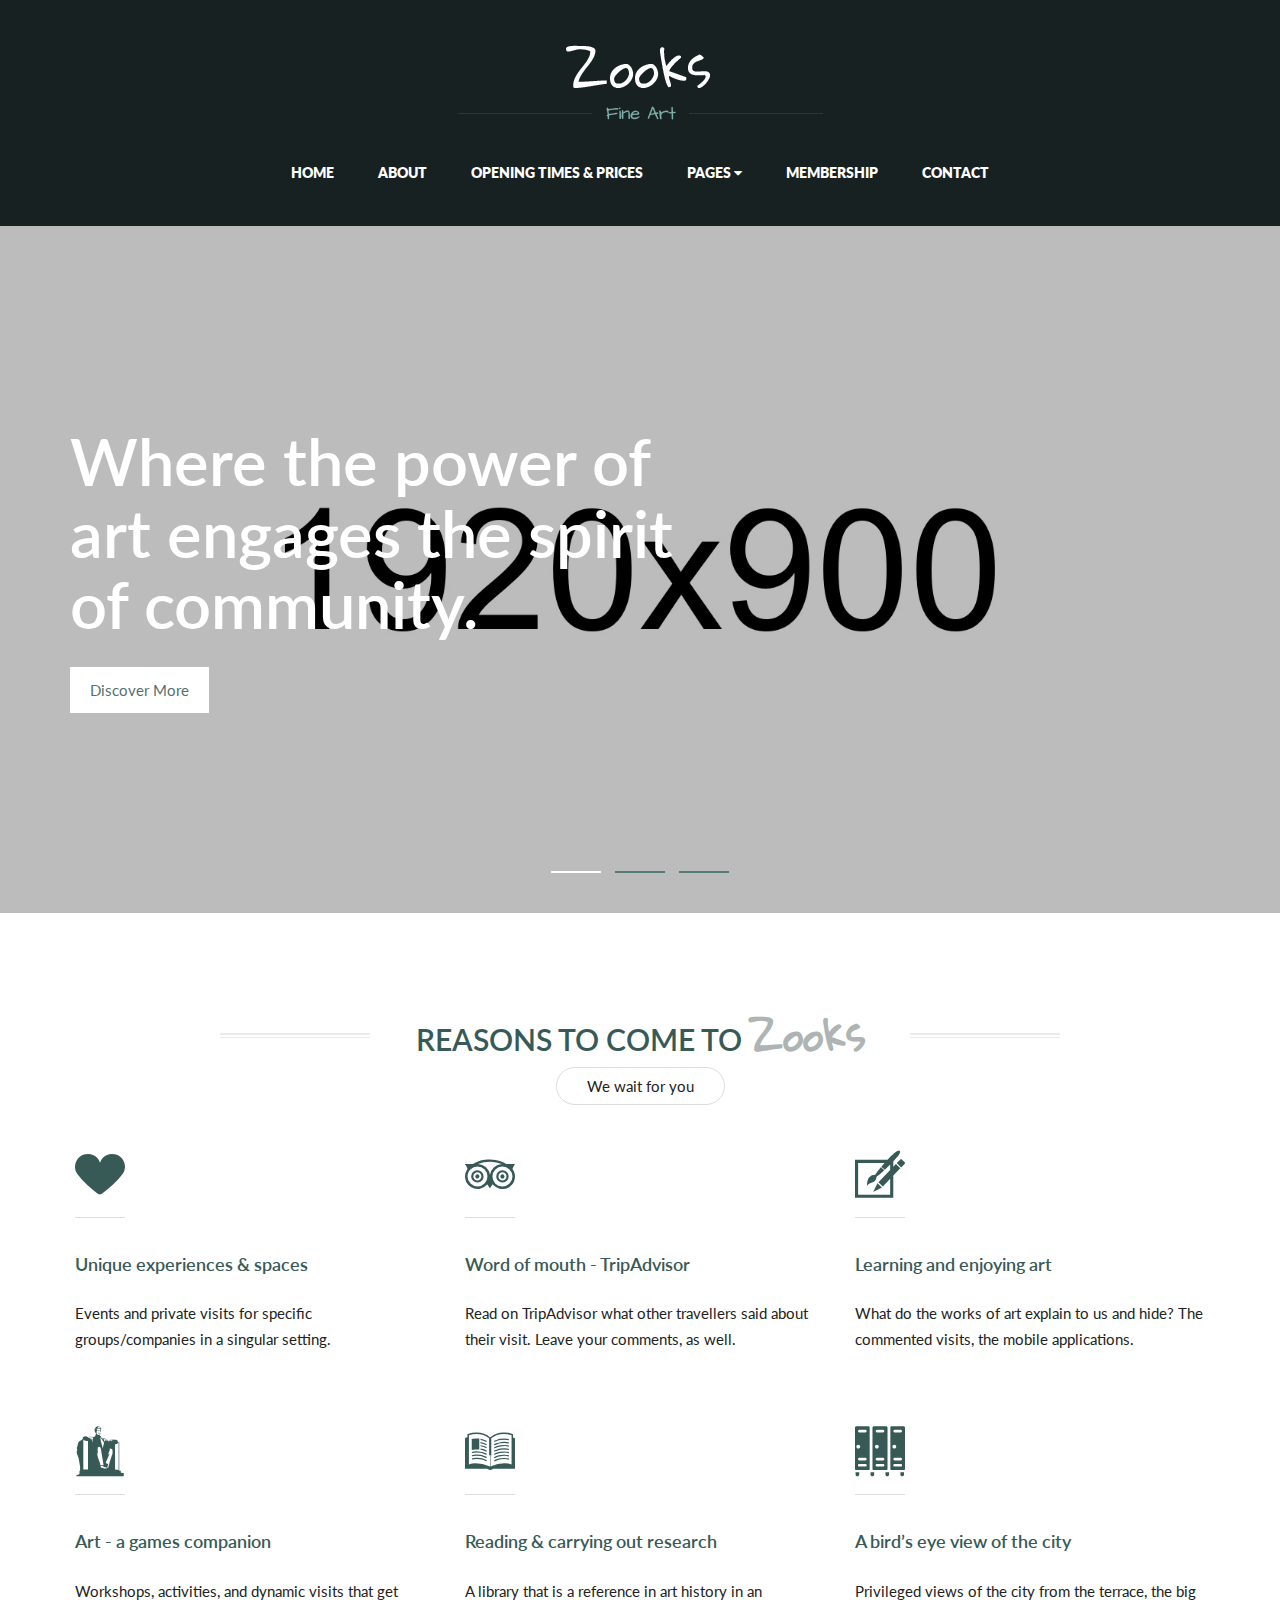
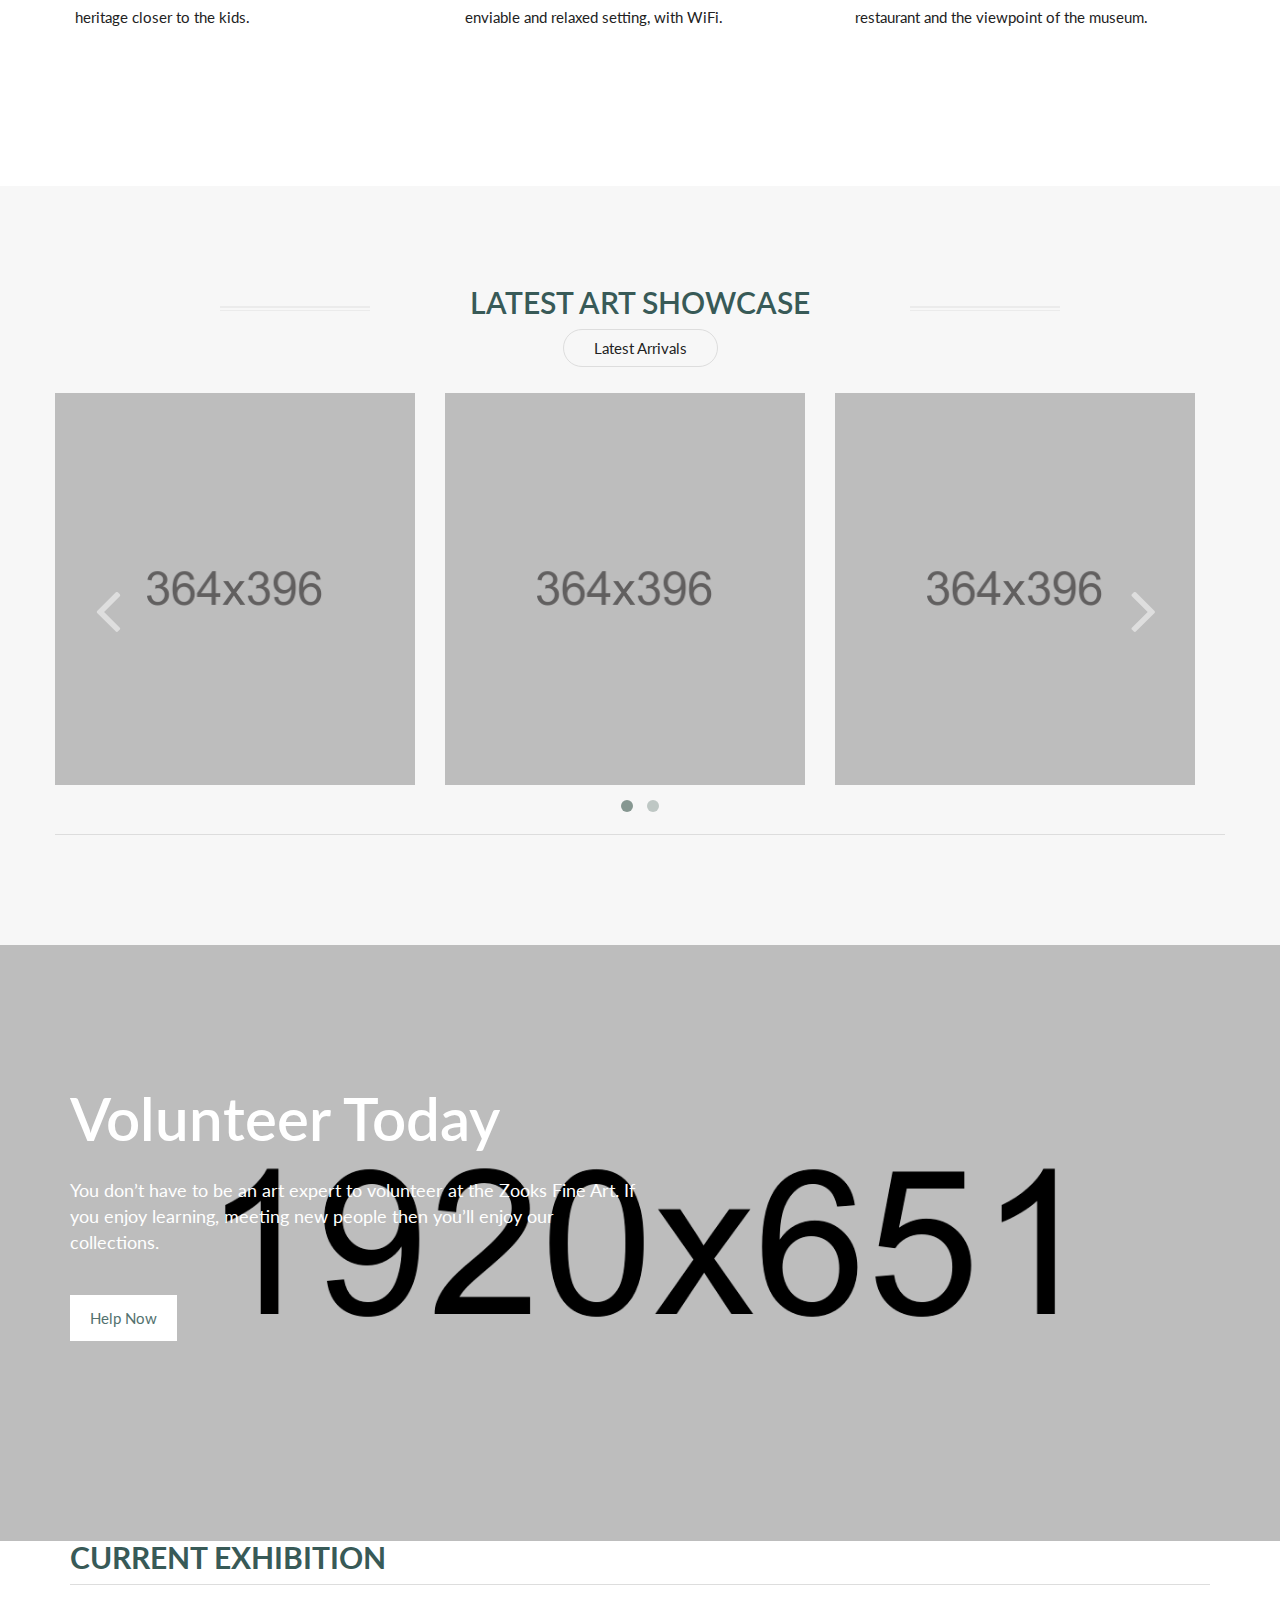
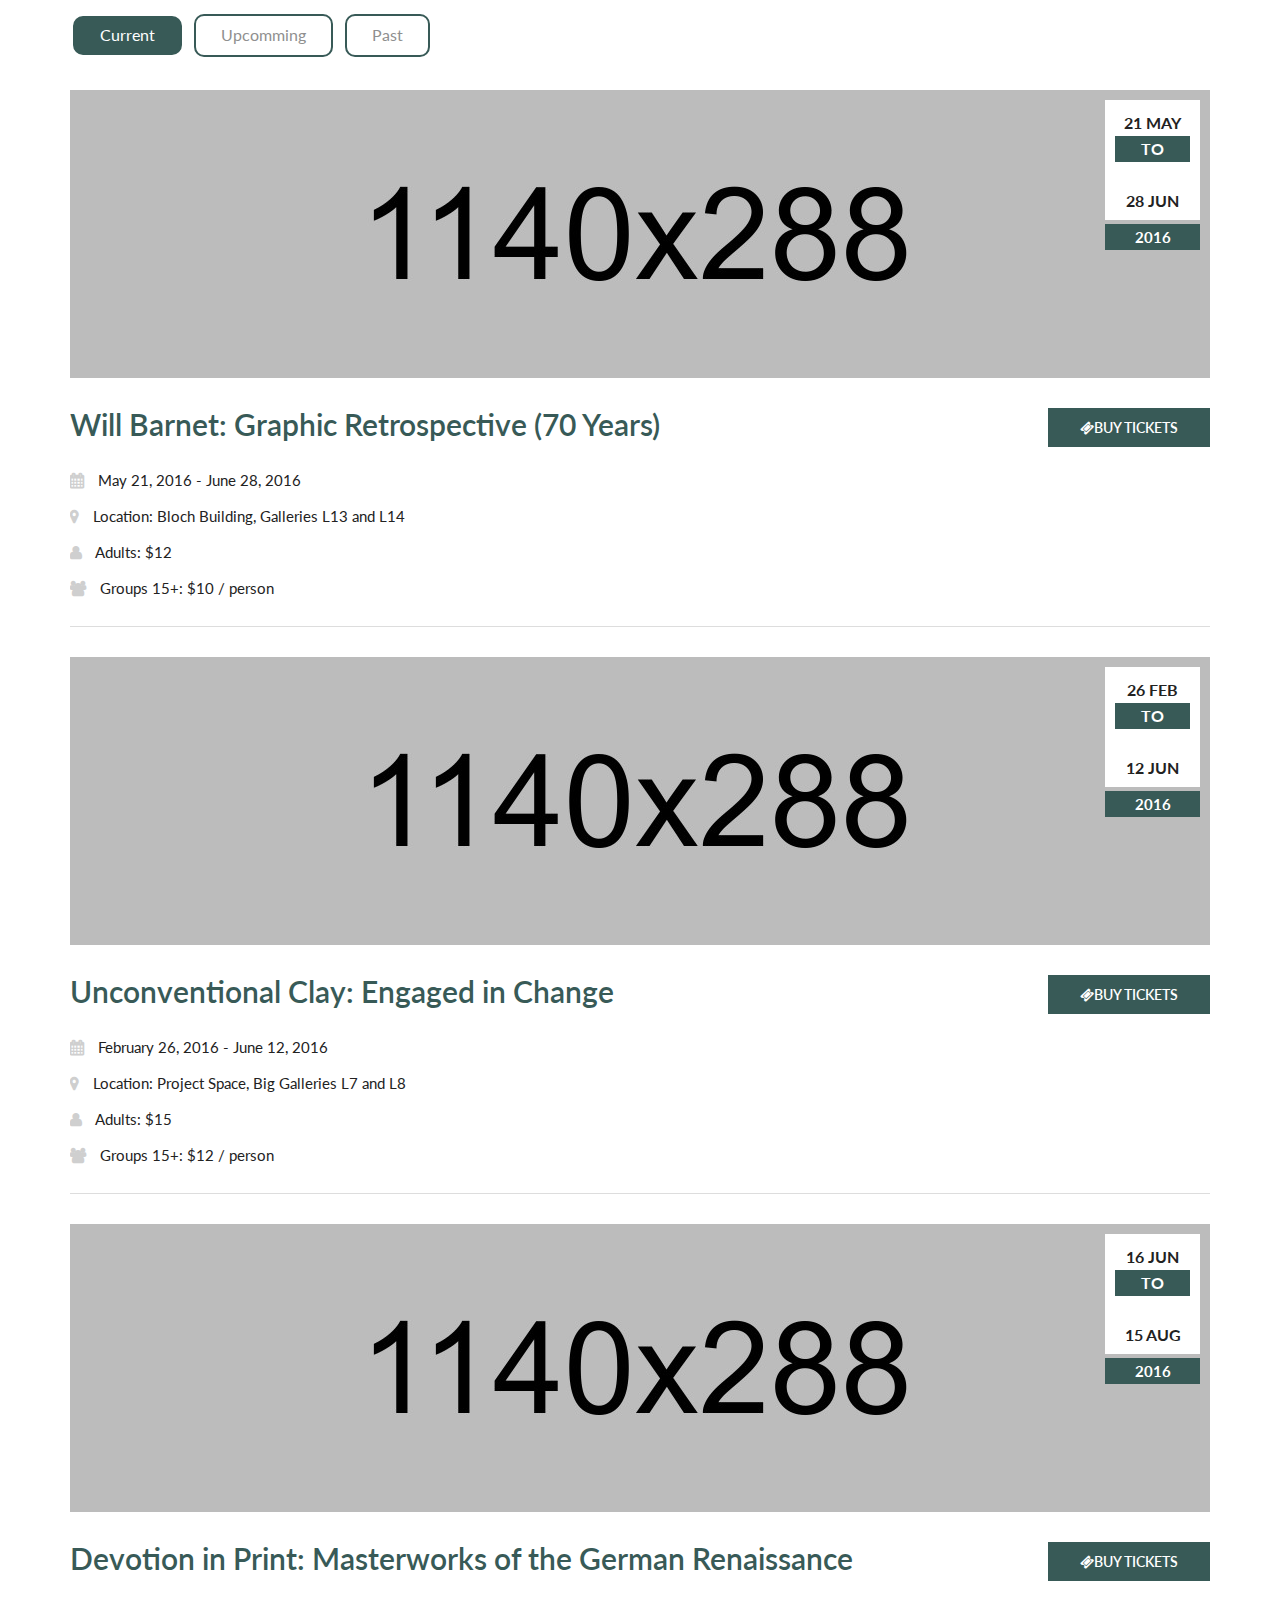
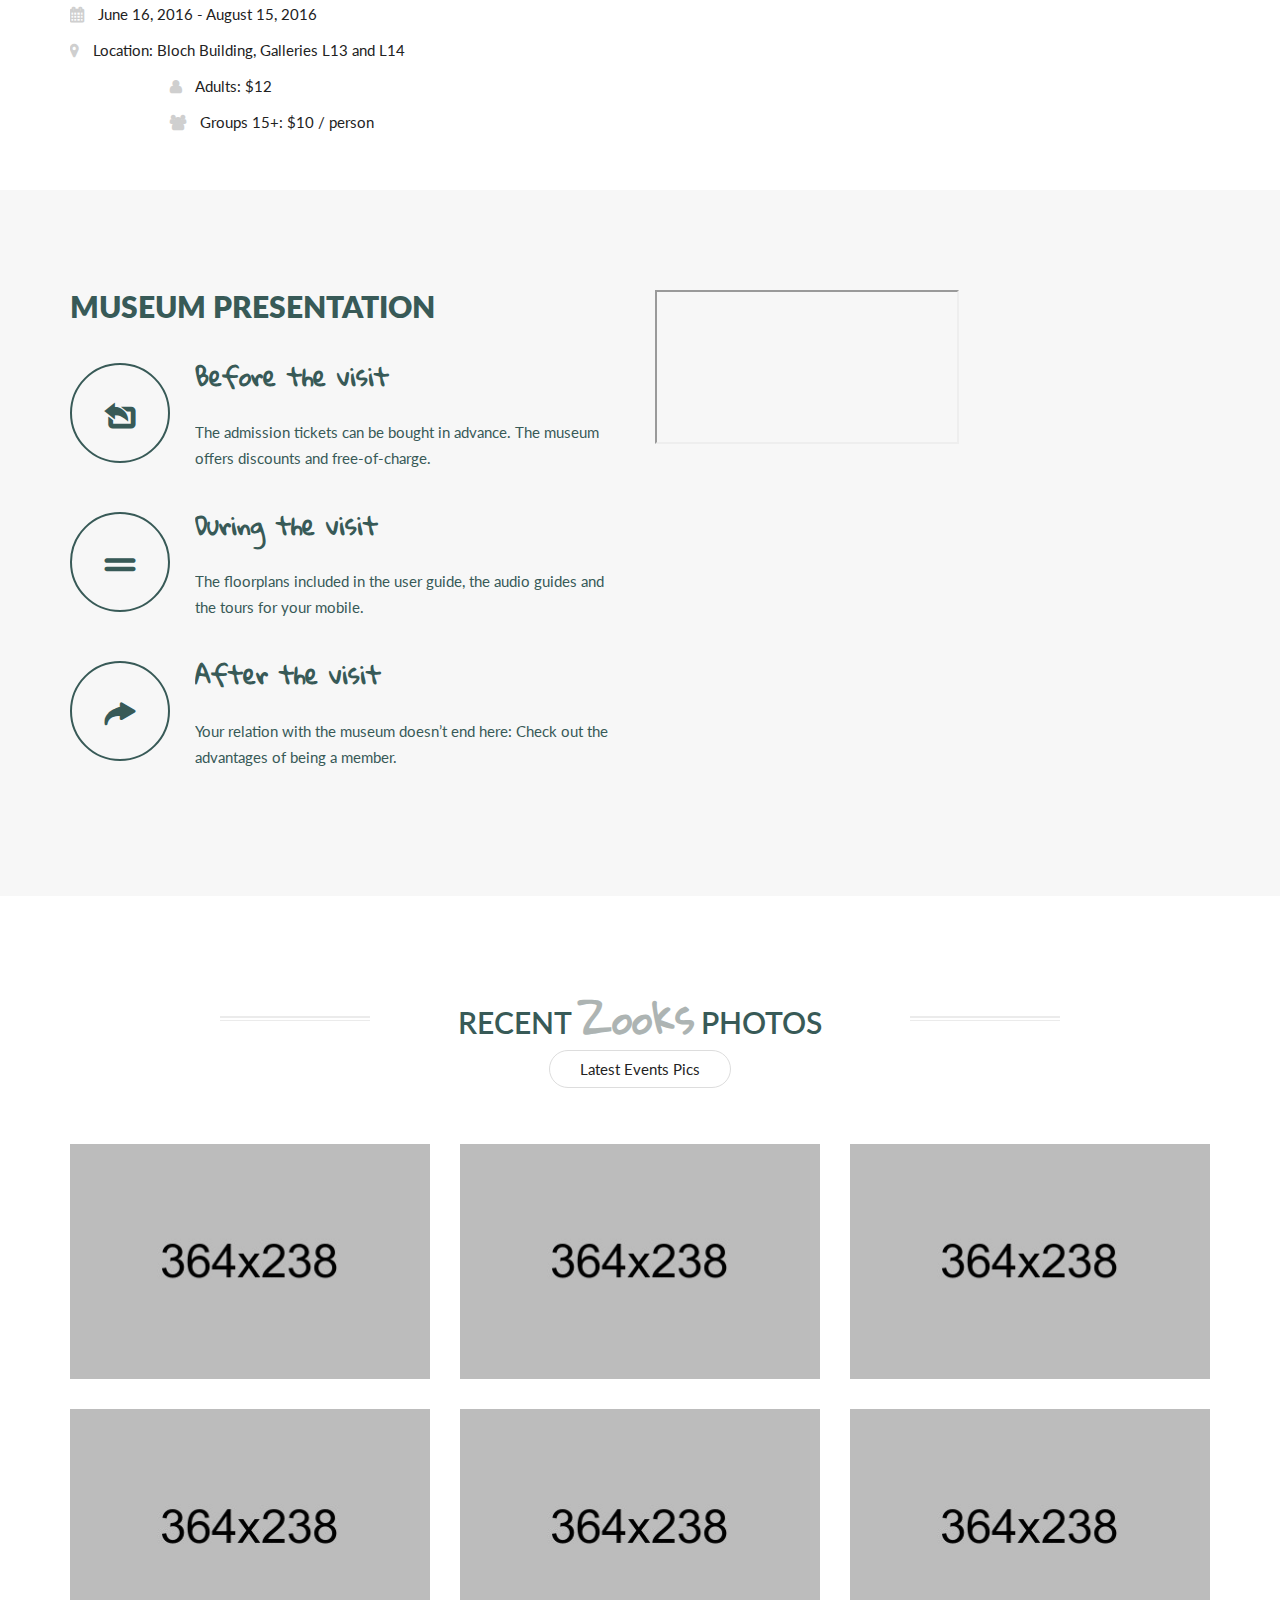
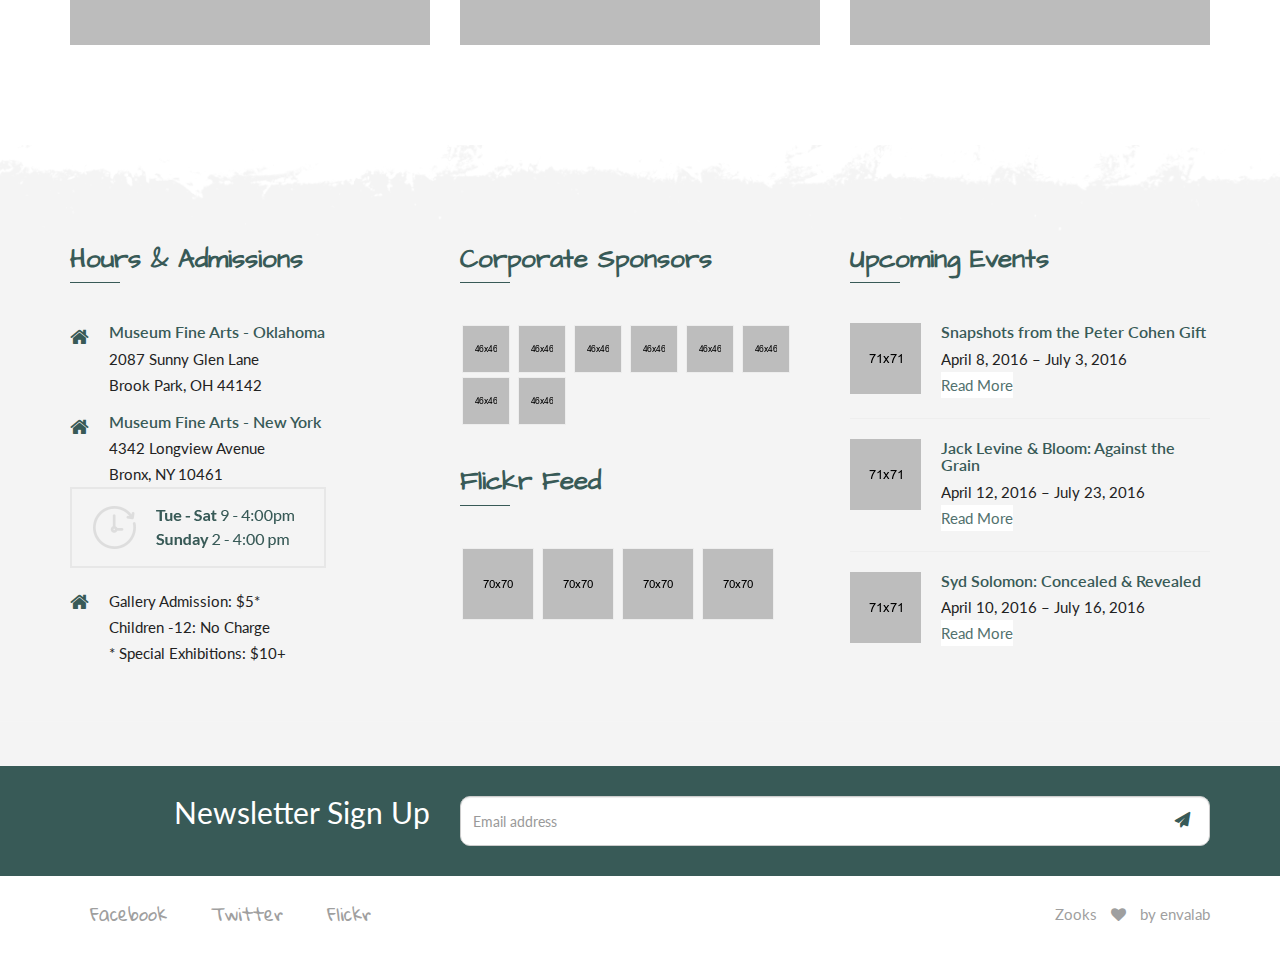
<file: index.html>
<!doctype html>
<html class="no-js" lang="en">
    <head>
        <meta charset="utf-8">
        <meta http-equiv="x-ua-compatible" content="ie=edge">
        <title>Museum - Museum Home</title>
        <meta name="description" content="">
        <meta name="viewport" content="width=device-width, initial-scale=1">
        <link rel="shortcut icon" type="image/x-icon" href="images/favicon.ico"> 
        <link rel="apple-touch-icon" href="images/favicon.ico">
        <!-- Place favicon.ico in the root directory -->
		<!-- all css here -->
		<!-- bootstrap v3.3.6 css -->
        <link rel="stylesheet" href="css/bootstrap.min.css">
        <!-- flat-icon css -->
        <link rel="stylesheet" href="css/flaticon.css">
		<!-- animate css -->
        <link rel="stylesheet" href="css/animate.css">
		<!-- jquery-ui.min css -->
        <link rel="stylesheet" href="css/jquery-ui.min.css">
		<!-- meanmenu css -->
        <link rel="stylesheet" href="css/meanmenu.min.css">
		<!-- owl.carousel css -->
        <link rel="stylesheet" href="css/owl.carousel.css">
		<!-- font-awesome css -->
        <link rel="stylesheet" href="css/font-awesome.min.css">
		<!-- style css -->
		<link rel="stylesheet" href="style.css">
		<!-- responsive css -->
        <link rel="stylesheet" href="css/responsive.css">
		<!-- modernizr css -->
        <script src="js/vendor/modernizr-2.8.3.min.js"></script>
    </head>
    <body>
        <!-- Header Area Start Here -->
        <header>
            <div class="header-area">
                <div class="container">
                    <div class="row">
                        <div class="col-lg-12 col-md-12 col-sm-12 col-xs-12">
                            <div class="logo-area">
                                <a href="index.html"><img src="images/logo.png" alt=""></a>
                            </div>
                        </div>
                        <div class="col-lg-12 col-md-12 col-sm-12 col-xs-12">
                            <nav>
                                <div class="main-menu">
                                    <ul>
                                        <li class="active"><a href="index.html">Home</a></li>
                                        <li><a href="about.html">About</a></li>
                                        <li><a href="prices.html">Opening Times & Prices</a></li>
                                        <li><a>Pages <i class="fa fa-caret-down" aria-hidden="true"></i></a>
                                            <ul>                                                
                                                <li><a href="activities.html">Activities</a></li>
                                                <li><a href="events.html">Events</a></li>
                                                <li><a href="single-event.html">Single Event</a></li>
                                            </ul>
                                        </li>
                                        <li><a href="membership.html">Membership</a></li>
                                        <li><a href="contact.html">Contact</a></li>
                                    </ul>
                                </div>
                            </nav>
                        </div>
                    </div>
                </div>
            </div>
            <div class="mobile-menu-area">
              <div class="container">
                <div class="row">
                  <div class="col-md-12">
                    <div class="mobile-menu">
                      <nav id="dropdown">
                        <ul>
                            <li><a href="index.html">Home</a></li>
                            <li><a href="about.html">About</a></li>
                            <li><a href="prices.html">Opening Times & Prices</a></li>
                            <li><a>Pages <i class="fa fa-caret-down" aria-hidden="true"></i></a>
                                <ul>                                                
                                    <li><a href="activities.html">Activities</a></li>
                                    <li><a href="events.html">Events</a></li>
                                    <li><a href="single-event.html">Single Event</a></li>
                                </ul>
                            </li>
                            <li><a href="membership.html">Membership</a></li>
                            <li><a href="contact.html">Contact</a></li>
                        </ul>
                      </nav>
                    </div>          
                  </div>
                </div>
              </div>
            </div>
        </header>
        <!-- Header Area End Here -->
        <!-- Slider Area Start Here -->
        <div class="slider-area">
            <div class="single-slider slide-one">
                <div class="container">
                    <div class="row">
                        <div class="col-lg-12 col-md-12 col-sm-12 col-xs-12">                            
                            <h2 class="wow zoomIn" data-wow-delay="0.5s" style="visibility: visible; animation-delay: 0.5s; animation-name: zoomIn;">Where the power of <br>art engages the spirit  <br>of community.</h2>
                            <div class="read-more"><a href="#">Discover More</a></div>
                        </div>
                    </div>
                </div>
            </div>
            <div class="single-slider slide-two">
                <div class="container">
                    <div class="row">
                        <div class="col-lg-12 col-md-12 col-sm-12 col-xs-12">                            
                            <h2 class="wow zoomIn" data-wow-delay="0.5s" style="visibility: visible; animation-delay: 0.5s; animation-name: zoomIn;">Where the power of <br>art engages the spirit  <br>of community.</h2>
                            <div class="read-more"><a href="#">Discover More</a></div>
                        </div>
                    </div>
                </div>               
            </div>
            <div class="single-slider slide-three">
                <div class="container">
                    <div class="row">
                        <div class="col-lg-12 col-md-12 col-sm-12 col-xs-12">                            
                            <h2 class="wow zoomIn" data-wow-delay="0.5s" style="visibility: visible; animation-delay: 0.5s; animation-name: zoomIn;">Where the power of <br>art engages the spirit  <br>of community.</h2>
                            <div class="read-more"><a href="#">Discover More</a></div>
                        </div>
                    </div>
                </div>               
            </div>
        </div>
        <!-- Slider Area End Here -->
        <!-- Reason to come the zoo start here -->
        <div class="reason-to-come-zoo-area">
            <div class="container">
                <div class="row">
                    <div class="col-lg-12 col-md-12 col-sm-12 col-xs-12">
                        <div class="section-title">
                            <h2>Reasons to come to <span>Zooks</span></h2>
                            <p>We wait for you</p>
                        </div>
                    </div>
                </div>
                <div class="row">
                    <div class="col-lg-4 col-md-4 col-sm-6 col-xs-12">
                        <div class="single-reason">
                            <div class="icon">
                                <a href="#"><i class="flaticon-shapes"></i></a>
                            </div>
                            <h3><a href="#">Unique experiences & spaces</a></h3>
                            <p>Events and private visits for specific groups/companies in a singular setting.</p>
                        </div>
                    </div>
                    <div class="col-lg-4 col-md-4 col-sm-6 col-xs-12">
                        <div class="single-reason">
                            <div class="icon">
                                <a href="#"><i class="flaticon-social-3"></i></a>
                            </div>
                            <h3><a href="#">Word of mouth - TripAdvisor</a></h3>
                            <p>Read on TripAdvisor what other travellers said about their visit. Leave your comments, as well.</p>
                        </div>
                    </div>
                    <div class="col-lg-4 col-md-4 col-sm-6 col-xs-12">
                        <div class="single-reason">
                            <div class="icon">
                                <a href="#"><i class="flaticon-square-1"></i></a>
                            </div>
                            <h3><a href="#">Learning and enjoying art</a></h3>
                            <p>What do the works of art explain to us and hide? The commented visits, the mobile applications.</p>
                        </div>
                    </div>
                    <div class="col-lg-4 col-md-4 col-sm-6 col-xs-12">
                        <div class="single-reason">
                            <div class="icon">
                                <a href="#"><i class="flaticon-monuments"></i></a>
                            </div>
                            <h3><a href="#">Art - a games companion</a></h3>
                            <p>Workshops, activities, and dynamic visits that get heritage closer to the kids.</p>
                        </div>
                    </div>
                    <div class="col-lg-4 col-md-4 col-sm-6 col-xs-12">
                        <div class="single-reason">
                            <div class="icon">
                                <a href="#"><i class="flaticon-book"></i></a>
                            </div>
                            <h3><a href="#">Reading & carrying out research</a></h3>
                            <p>A library that is a reference in art history in an enviable and relaxed setting, with WiFi.</p>
                        </div>
                    </div>
                    <div class="col-lg-4 col-md-4 col-sm-6 col-xs-12">
                        <div class="single-reason">
                            <div class="icon">
                                <a href="#"><i class="flaticon-sports-1"></i></a>
                            </div>
                            <h3><a href="#">A bird’s eye view of the city</a></h3>
                            <p>Privileged views of the city from the terrace, the big restaurant and the viewpoint of the museum.</p>
                        </div>
                    </div>
                </div>
            </div>
        </div>
        <!-- Reason to come the zoo end here -->
        <!-- Showcase Area Start Here -->
        <div class="showcase-area">
            <div class="container">
                <div class="row">
                    <div class="col-lg-12 col-md-12 col-sm-12 col-xs-12">
                        <div class="section-title">
                            <h2>Latest Art showcase</h2>
                            <p>Latest Arrivals</p>
                        </div>
                    </div>
                </div>
                <div class="row">
                    <div class="showcase-slider">
                        <div class="single-showcase">
                            <div class="images">
                                <img src="images/showcase/1.png" alt="">
                            </div>
                            <div class="overley">
                                <div class="information">
                                    <h3><a href="#">Black & White Horses Toghether Nice Indian Face Looking</a></h3>
                                    <a href="#">by Alexandre Cabanel</a>
                                </div>
                            </div>
                        </div>
                        <div class="single-showcase">
                            <div class="images">
                                <img src="images/showcase/2.png" alt="">
                            </div>
                            <div class="overley">
                                <div class="information">
                                    <h3><a href="#">Black & White Horses Toghether Nice Indian Face Looking</a></h3>
                                    <a href="#">by Alexandre Cabanel</a>
                                </div>
                            </div>
                        </div>
                        <div class="single-showcase">
                            <div class="images">
                                <img src="images/showcase/3.png" alt="">
                            </div>
                            <div class="overley">
                                <div class="information">
                                    <h3><a href="#">Black & White Horses Toghether Nice Indian Face Looking</a></h3>
                                    <a href="#">by Alexandre Cabanel</a>
                                </div>
                            </div>
                        </div>
                        <div class="single-showcase">
                            <div class="images">
                                <img src="images/showcase/4.png" alt="">
                            </div>
                            <div class="overley">
                                <div class="information">
                                    <h3><a href="#">Black & White Horses Toghether Nice Indian Face Looking</a></h3>
                                    <a href="#">by Alexandre Cabanel</a>
                                </div>
                            </div>
                        </div>
                    </div>
                </div>
            </div>
        </div>
        <!-- Showcase Area End Here -->
        <!-- Promo Area Start Here -->
        <div class="promo-area">
            <div class="container">
                <div class="row">
                    <div class="col-lg-12 col-md-12 col-sm-12 col-xs-12">
                        <div class="promo-text">
                            <h2>Volunteer Today</h2>
                            <p>You don’t have to be an art expert to volunteer at the Zooks Fine Art. If you enjoy learning, meeting new people then you’ll enjoy our collections.</p>
                            <div class="read-more">
                                <a href="#">Help Now</a>
                            </div>
                        </div>
                    </div>
                </div>
            </div>
        </div>
        <!-- Promo Area End Here -->
        <!-- Current Exchibition Area Start Here -->
        <div class="container">
            <div class="row">
                <div class="col-lg-12 col-md-12 col-sm-12 col-xs-12">
                    <div class="current-exibition-area">
                        <h2>Current Exhibition</h2>
                    </div>
                </div>
            </div>
            <div class="row">
                <div class="col-lg-12 col-md-12 col-sm-12 col-xs-12">
                    <div class="exhibition-menu">
                        <!-- Nav tabs -->
                      <ul class="nav nav-tabs" role="tablist">
                        <li class="active"><a href="#home" aria-controls="home" role="tab" data-toggle="tab">Current</a></li>
                        <li><a href="#profile" aria-controls="profile" role="tab" data-toggle="tab">Upcomming</a></li>
                        <li><a href="#messages" aria-controls="messages" role="tab" data-toggle="tab">Past</a></li>
                      </ul>                        
                    </div>
                </div>
            </div>
            <div class="row">
                <div class="col-lg-12 col-md-12 col-sm-12 col-xs-12">
                    <div class="exhibition-content">                    
                        <div class="tab-content">
                          <div role="tabpanel" class="tab-pane active" id="home">
                             <div class="exhibition-content-area">
                                <div class="image-area sisss">
                                    <div class="images">
                                        <img src="images/exhibition/1.jpg" alt="">
                                    </div>
                                    <div class="date-area">
                                        <p>21 May<br><span>to</span><br>28 Jun</p>
                                        <span>2016</span>
                                    </div>
                                </div>
                                <div class="exhibition-details">
                                    <h2>Will Barnet: Graphic Retrospective (70 Years) <a href="prices.html"><span><i class="fa fa-ticket" aria-hidden="true"></i>buy tickets</span></a></h2>
                                    <div class="informations">
                                        <ul>
                                            <li><i class="fa fa-calendar" aria-hidden="true"></i> May 21, 2016 - June 28, 2016</li>
                                            <li><i class="fa fa-map-marker" aria-hidden="true"></i> Location: Bloch Building, Galleries L13 and L14</li>
                                        </ul>
                                        <ul>
                                            <li><i class="fa fa-user" aria-hidden="true"></i> Adults: $12</li>
                                            <li><i class="fa fa-users" aria-hidden="true"></i> Groups 15+: $10 / person</li>
                                        </ul>
                                    </div>
                                </div>
                             </div>
                             <div class="exhibition-content-area">
                                <div class="image-area sisss">
                                    <div class="images">
                                        <img src="images/exhibition/7.jpg" alt="">
                                    </div>
                                    <div class="date-area">
                                        <p>26 Feb<br><span>to</span><br>12 Jun</p>
                                        <span>2016</span>
                                    </div>
                                </div>
                                <div class="exhibition-details">
                                    <h2>Unconventional Clay: Engaged in Change <a href="prices.html"><span><i class="fa fa-ticket" aria-hidden="true"></i>buy tickets</span></a></h2>
                                    <div class="informations">
                                        <ul>
                                            <li><i class="fa fa-calendar" aria-hidden="true"></i> February 26, 2016 - June 12, 2016</li>
                                            <li><i class="fa fa-map-marker" aria-hidden="true"></i> Location: Project Space, Big Galleries L7 and L8</li>
                                        </ul>
                                        <ul>
                                            <li><i class="fa fa-user" aria-hidden="true"></i> Adults: $15</li>
                                            <li><i class="fa fa-users" aria-hidden="true"></i> Groups 15+: $12 / person</li>
                                        </ul>
                                    </div>
                                </div>
                             </div>
                             <div class="exhibition-content-area">
                                <div class="image-area sisss">
                                    <div class="images">
                                        <img src="images/exhibition/3.jpg" alt="">
                                    </div>
                                    <div class="date-area">
                                        <p>16 Jun<br><span>to</span><br>15 Aug</p>
                                        <span>2016</span>
                                    </div>
                                </div>
                                <div class="exhibition-details last-child">
                                    <h2>Devotion in Print: Masterworks of the German Renaissance <a href="prices.html"><span><i class="fa fa-ticket" aria-hidden="true"></i>buy tickets</span></a></h2>
                                    <div class="informations">
                                        <ul>
                                            <li><i class="fa fa-calendar" aria-hidden="true"></i> June 16, 2016 - August 15, 2016</li>
                                            <li><i class="fa fa-map-marker" aria-hidden="true"></i> Location: Bloch Building, Galleries L13 and L14</li>
                                        </ul>
                                        <ul>
                                            <li><span><i class="fa fa-user" aria-hidden="true"></i> Adults: $12</span></li>
                                            <li><span><i class="fa fa-users" aria-hidden="true"></i> Groups 15+: $10 / person</span></li>
                                        </ul>
                                    </div>
                                </div>
                             </div> 
                          </div>
                          <div role="tabpanel" class="tab-pane" id="profile">
                             <div class="exhibition-content-area">
                                <div class="image-area sisss">
                                    <div class="images">
                                        <img src="images/exhibition/7.jpg" alt="">
                                    </div>
                                    <div class="date-area">
                                        <p>26 Feb<br><span>to</span><br>12 Jun</p>
                                        <span>2016</span>
                                    </div>
                                </div>
                                <div class="exhibition-details">
                                    <h2>Unconventional Clay: Engaged in Change <a href="prices.html"><span><i class="fa fa-ticket" aria-hidden="true"></i>buy tickets</span></a></h2>
                                    <div class="informations">
                                        <ul>
                                            <li><i class="fa fa-calendar" aria-hidden="true"></i> February 26, 2016 - June 12, 2016</li>
                                            <li><i class="fa fa-map-marker" aria-hidden="true"></i> Location: Project Space, Big Galleries L7 and L8</li>
                                        </ul>
                                        <ul>
                                            <li><i class="fa fa-user" aria-hidden="true"></i> Adults: $15</li>
                                            <li><i class="fa fa-users" aria-hidden="true"></i> Groups 15+: $12 / person</li>
                                        </ul>
                                    </div>
                                </div>
                             </div>
                             <div class="exhibition-content-area">
                                <div class="image-area sisss">
                                    <div class="images">
                                        <img src="images/exhibition/3.jpg" alt="">
                                    </div>
                                    <div class="date-area">
                                        <p>16 Jun<br><span>to</span><br>15 Aug</p>
                                        <span>2016</span>
                                    </div>
                                </div>
                                <div class="exhibition-details last-child">
                                    <h2>Devotion in Print: Masterworks of the German Renaissance  <a href="prices.html"><span><i class="fa fa-ticket" aria-hidden="true"></i>buy tickets</span></a></h2>
                                    <div class="informations">
                                        <ul>
                                            <li><i class="fa fa-calendar" aria-hidden="true"></i> June 16, 2016 - August 15, 2016</li>
                                            <li><i class="fa fa-map-marker" aria-hidden="true"></i> Location: Bloch Building, Galleries L13 and L14</li>
                                        </ul>
                                        <ul>
                                            <li><span><i class="fa fa-user" aria-hidden="true"></i> Adults: $12</span></li>
                                            <li><span><i class="fa fa-users" aria-hidden="true"></i> Groups 15+: $10 / person</span></li>
                                        </ul>
                                    </div>
                                </div>
                             </div>
                          </div>
                          <div role="tabpanel" class="tab-pane" id="messages">
                              <div class="exhibition-content-area">
                                <div class="image-area sisss">
                                    <div class="images">
                                        <img src="images/exhibition/1.jpg" alt="">
                                    </div>
                                    <div class="date-area">
                                        <p>21 May<br><span>to</span><br>28 Jun</p>
                                        <span>2016</span>
                                    </div>
                                </div>
                                <div class="exhibition-details">
                                    <h2>Will Barnet: Graphic Retrospective (70 Years) <a href="prices.html"><span><i class="fa fa-ticket" aria-hidden="true"></i>buy tickets</span></a></h2>
                                    <div class="informations">
                                        <ul>
                                            <li><i class="fa fa-calendar" aria-hidden="true"></i> May 21, 2016 - June 28, 2016</li>
                                            <li><i class="fa fa-map-marker" aria-hidden="true"></i> Location: Bloch Building, Galleries L13 and L14</li>
                                        </ul>
                                        <ul>
                                            <li><i class="fa fa-user" aria-hidden="true"></i> Adults: $12</li>
                                            <li><i class="fa fa-users" aria-hidden="true"></i> Groups 15+: $10 / person</li>
                                        </ul>
                                    </div>
                                </div>
                             </div>
                             <div class="exhibition-content-area">
                                <div class="image-area sisss">
                                    <div class="images">
                                        <img src="images/exhibition/2.jpg" alt="">
                                    </div>
                                    <div class="date-area">
                                        <p>26 Feb<br><span>to</span><br>12 Jun</p>
                                        <span>2016</span>
                                    </div>
                                </div>
                                <div class="exhibition-details">
                                    <h2>Unconventional Clay: Engaged in Change <a href="prices.html"><span><i class="fa fa-ticket" aria-hidden="true"></i>buy tickets</span></a></h2>
                                    <div class="informations">
                                        <ul>
                                            <li><i class="fa fa-calendar" aria-hidden="true"></i> February 26, 2016 - June 12, 2016</li>
                                            <li><i class="fa fa-map-marker" aria-hidden="true"></i> Location: Project Space, Big Galleries L7 and L8</li>
                                        </ul>
                                        <ul>
                                            <li><i class="fa fa-user" aria-hidden="true"></i> Adults: $15</li>
                                            <li><i class="fa fa-users" aria-hidden="true"></i> Groups 15+: $12 / person</li>
                                        </ul>
                                    </div>
                                </div>
                             </div>
                          </div>
                        </div>
                    </div>
                </div>
            </div>
        </div>
        <!-- Current Exchibition Area End Here -->
        <!-- Video Section Start Here -->
        <div class="video-area">
            <div class="container">
                <div class="row">
                    <div class="col-lg-6 col-md-6 col-sm-6 col-xs-12">
                        <div class="video-content">
                            <h2>Museum Presentation</h2>
                            <div class="media">
                              <div class="pull-left">
                                <a href="#">
                                  <i class="flaticon-arrows-3"></i>
                                </a>
                              </div>
                              <div class="media-body">
                                <h4 class="media-heading">Before the visit</h4> 
                                <p>The admission tickets can be bought in advance. The museum offers discounts and free-of-charge.</p>                             
                              </div>
                            </div>
                            <div class="media">
                              <div class="pull-left">
                                <a href="#">
                                  <i class="flaticon-sign-1"></i>
                                </a>
                              </div>
                              <div class="media-body">
                                <h4 class="media-heading">During the visit</h4> 
                                <p>The floorplans included in the user guide, the audio guides and the tours for your mobile.</p>                             
                              </div>
                            </div>
                            <div class="media">
                              <div class="pull-left">
                                <a href="#">
                                  <i class="flaticon-arrows-5"></i>
                                </a>
                              </div>
                              <div class="media-body">
                                <h4 class="media-heading">After the visit</h4> 
                                <p>Your relation with the museum doesn’t end here: Check out the advantages of being a member.</p>                             
                              </div>
                            </div>
                        </div>
                    </div>  
                    <div class="col-lg-6 col-md-6 col-sm-6 col-xs-12">
                        <div class="video">
                            <iframe src="https://player.vimeo.com/video/171807697?color=f16a43" allowfullscreen></iframe>
                        </div>
                    </div>                    
                </div>
            </div>
        </div>
        <!-- Video Section End Here -->
        <!-- Recent Zooks Photos Start Here -->
        <div class="recent-zooks-photo-area">
            <div class="container">
                <div class="row">
                    <div class="col-lg-12 col-md-12 col-sm-12 col-xs-12">
                        <div class="section-title">
                            <h2>Recent <span>Zooks</span> Photos </h2>
                            <p>Latest Events Pics</p>
                        </div>
                    </div>
                </div>
                <div class="row">
                    <div class="col-lg-4 col-md-4 col-sm-6 col-xs-12">
                        <div class="single-recent-photos">
                            <div class="images">
                                <img src="images/photos/1.jpg" alt="">
                            </div>
                            <div class="overley">                                
                                <div class="photos-informations">
                                    <h3>Summer White Party “Escape to Eden”<br>Event | July 9, 2016</h3>
                                    <ul>
                                        <li>12 photos</li>
                                        <li>.543 views</li>
                                        <li>
                                            <a href="#"><i class="fa fa-share"></i></a>
                                            <a href="#"><i class="fa fa-download"></i></a>
                                        </li>
                                    </ul>
                                </div>
                            </div>
                        </div>
                    </div>
                    <div class="col-lg-4 col-md-4 col-sm-6 col-xs-12">
                        <div class="single-recent-photos">
                            <div class="images">
                                <img src="images/photos/2.jpg" alt="">
                            </div>
                            <div class="overley">                                
                                <div class="photos-informations">
                                    <h3>Summer White Party “Escape to Eden”<br>Event | July 9, 2016</h3>
                                    <ul>
                                        <li>12 photos</li>
                                        <li>.543 views</li>
                                        <li>
                                            <a href="#"><i class="fa fa-share"></i></a>
                                            <a href="#"><i class="fa fa-download"></i></a>
                                        </li>
                                    </ul>
                                </div>
                            </div>
                        </div>
                    </div>
                    <div class="col-lg-4 col-md-4 col-sm-6 col-xs-12">
                        <div class="single-recent-photos">
                            <div class="images">
                                <img src="images/photos/3.jpg" alt="">
                            </div>
                            <div class="overley">                                
                                <div class="photos-informations">
                                    <h3>Summer White Party “Escape to Eden”<br>Event | July 9, 2016</h3>
                                    <ul>
                                        <li>12 photos</li>
                                        <li>.543 views</li>
                                        <li>
                                            <a href="#"><i class="fa fa-share"></i></a>
                                            <a href="#"><i class="fa fa-download"></i></a>
                                        </li>
                                    </ul>
                                </div>
                            </div>
                        </div>
                    </div>
                    <div class="col-lg-4 col-md-4 col-sm-6 col-xs-12">
                        <div class="single-recent-photos">
                            <div class="images">
                                <img src="images/photos/4.jpg" alt="">
                            </div>
                            <div class="overley">                                
                                <div class="photos-informations">
                                    <h3>Summer White Party “Escape to Eden”<br>Event | July 9, 2016</h3>
                                    <ul>
                                        <li>12 photos</li>
                                        <li>.543 views</li>
                                        <li>
                                            <a href="#"><i class="fa fa-share"></i></a>
                                            <a href="#"><i class="fa fa-download"></i></a>
                                        </li>
                                    </ul>
                                </div>
                            </div>
                        </div>
                    </div>
                    <div class="col-lg-4 col-md-4 col-sm-6 col-xs-12">
                        <div class="single-recent-photos">
                            <div class="images">
                                <img src="images/photos/5.jpg" alt="">
                            </div>
                            <div class="overley">                                
                                <div class="photos-informations">
                                    <h3>Summer White Party “Escape to Eden”<br>Event | July 9, 2016</h3>
                                    <ul>
                                        <li>12 photos</li>
                                        <li>.543 views</li>
                                        <li>
                                            <a href="#"><i class="fa fa-share"></i></a>
                                            <a href="#"><i class="fa fa-download"></i></a>
                                        </li>
                                    </ul>
                                </div>
                            </div>
                        </div>
                    </div>
                    <div class="col-lg-4 col-md-4 col-sm-6 col-xs-12">
                        <div class="single-recent-photos">
                            <div class="images">
                                <img src="images/photos/6.jpg" alt="">
                            </div>
                            <div class="overley">                                
                                <div class="photos-informations">
                                    <h3>Summer White Party “Escape to Eden”<br>Event | July 9, 2016</h3>
                                    <ul>
                                        <li>12 photos</li>
                                        <li>.543 views</li>
                                        <li>
                                            <a href="#"><i class="fa fa-share"></i></a>
                                            <a href="#"><i class="fa fa-download"></i></a>
                                        </li>
                                    </ul>
                                </div>
                            </div>
                        </div>
                    </div>
                </div>                
            </div>
        </div>
        <!-- Recent Zooks Photos End Here -->
        <!-- Footer Start Here -->
        <footer>
            <div class="footer-top">
                <div class="container">
                    <div class="row">
                        <div class="col-lg-4 col-md-4 col-sm-6 col-xs-12">
                            <div class="widget">
                              <h2>Hours & Admissions</h2> 
                              <div class="media">
                                <div class="pull-left">
                                  <a href="#">
                                    <i class="fa fa-home" aria-hidden="true"></i>
                                  </a>
                                </div>
                                <div class="media-body">
                                  <h4 class="media-heading">Museum Fine Arts - Oklahoma</h4>
                                  <p>2087 Sunny Glen Lane<br>Brook Park, OH 44142</p>
                                </div>
                              </div> 
                              <div class="media">
                                <div class="pull-left">
                                  <a href="#">
                                    <i class="fa fa-home" aria-hidden="true"></i>
                                  </a>
                                </div>
                                <div class="media-body">
                                  <h4 class="media-heading">Museum Fine Arts - New York</h4>
                                  <p>4342 Longview Avenue<br>Bronx, NY 10461</p>
                                </div>
                              </div> 
                              <div class="clock">
                                  <img src="images/clock.png" alt="">
                              </div> 
                              <div class="media">
                                <div class="pull-left">
                                  <a href="#">
                                    <i class="fa fa-home" aria-hidden="true"></i>
                                  </a>
                                </div>
                                <div class="media-body">
                                  <p>Gallery Admission: $5*<br>Children -12: No Charge<br>* Special Exhibitions:  $10+</p>
                                </div>
                              </div>
                            </div>
                        </div>
                        <div class="col-lg-4 col-md-4 col-sm-6 col-xs-12">
                            <div class="widget">
                              <h2>Corporate Sponsors</h2>
                              <div class="sponser sisss">
                                  <ul>
                                      <li><a href="#"><img src="images/sponser/partner-1.png" alt=""></a></li>
                                      <li><a href="#"><img src="images/sponser/partner-2.png" alt=""></a></li>
                                      <li><a href="#"><img src="images/sponser/partner-3.png" alt=""></a></li>
                                      <li><a href="#"><img src="images/sponser/partner-4.png" alt=""></a></li>
                                      <li><a href="#"><img src="images/sponser/partner-5.png" alt=""></a></li>
                                      <li><a href="#"><img src="images/sponser/partner-6.png" alt=""></a></li>
                                      <li><a href="#"><img src="images/sponser/partner-7.png" alt=""></a></li>
                                      <li><a href="#"><img src="images/sponser/partner-8.png" alt=""></a></li>
                                  </ul>
                              </div>  
                            </div>
                            <div class="widget">
                              <h2>Flickr Feed</h2>
                              <div class="sponser">
                                  <ul>
                                      <li><a href="#"><img src="images/sponser/8.png" alt=""></a></li>
                                      <li><a href="#"><img src="images/sponser/9.png" alt=""></a></li>
                                      <li><a href="#"><img src="images/sponser/10.png" alt=""></a></li>
                                      <li><a href="#"><img src="images/sponser/11.png" alt=""></a></li>
                                  </ul>
                              </div>  
                            </div>
                        </div>
                        <div class="col-lg-4 col-md-4 col-sm-12 col-xs-12">
                            <div class="widget">
                              <h2>Upcoming Events</h2> 
                              <div class="media">
                                <div class="pull-left">
                                  <a href="#">
                                    <img src="images/sponser/12.png" alt="">
                                  </a>
                                </div>
                                <div class="media-body">
                                  <h4 class="media-heading">Snapshots from the Peter Cohen Gift</h4>
                                  <p>April 8, 2016 – July 3, 2016</p>
                                  <div class="read-more">
                                      <a href="#">Read More</a>
                                  </div>
                                </div>
                              </div> 
                              <hr>
                              <div class="media">
                                <div class="pull-left">
                                  <a href="#">
                                    <img src="images/sponser/13.png" alt="">
                                  </a>
                                </div>
                                <div class="media-body">
                                  <h4 class="media-heading">Jack Levine & Bloom: Against the Grain</h4>
                                  <p>April 12, 2016 – July 23, 2016</p>
                                  <div class="read-more">
                                      <a href="#">Read More</a>
                                  </div>
                                </div>
                              </div>
                              <hr> 
                              <div class="media">
                                <div class="pull-left">
                                  <a href="#">
                                    <img src="images/sponser/14.png" alt="">
                                  </a>
                                </div>
                                <div class="media-body">
                                  <h4 class="media-heading">Syd Solomon: Concealed & Revealed</h4>
                                  <p>April 10, 2016 – July 16, 2016</p>
                                  <div class="read-more">
                                      <a href="#">Read More</a>
                                  </div>
                                </div>
                              </div>
                            </div>
                        </div>
                    </div>
                </div>
            </div>
            <div class="news-letter">
                <div class="container">
                    <div class="row">
                        <div class="col-lg-4 col-md-4 col-sm-4 col-xs-12">
                            <div class="text">
                                <h2>Newsletter Sign Up</h2>
                            </div>
                        </div>
                        <div class="col-lg-8 col-md-8 col-sm-8 col-xs-12">
                            <div class="subscribe">                                
                                <form>
                                <div class="form-group">
                                    <input type="email" class="form-control" placeholder="Email address">
                                </div> 
                                <div class="subscribe-button">                            
                                    <a href="#"><i class="fa fa-paper-plane" aria-hidden="true"></i></a>
                                </div>
                                </form>
                            </div>
                        </div>
                    </div>
                </div>
            </div>
            <div class="footer-bottom-area">
                <div class="container">
                    <div class="row">
                        <div class="col-lg-6 col-md-6 col-sm-6 col-xs-12">
                            <div class="footer-menu">
                                <ul>
                                    <li><a href="#">Facebook</a></li>
                                    <li><a href="#">Twitter</a></li>
                                    <li><a href="#">Flickr</a></li>
                                </ul>
                            </div>
                        </div>
                        <div class="col-lg-6 col-md-6 col-sm-6 col-xs-12">
                            <div class="copyright">
                                <p>Zooks <i class="fa fa-heart" aria-hidden="true"></i> by envalab</p>
                            </div>
                        </div>
                    </div>
                </div>
            </div>
        </footer>
        <!-- Footer End Here -->
		<!-- all js here -->
		<!-- jquery latest version -->
        <script src="js/vendor/jquery-1.12.0.min.js"></script>
		<!-- bootstrap js -->
        <script src="js/bootstrap.min.js"></script>
		<!-- owl.carousel js -->
        <script src="js/owl.carousel.min.js"></script>
		<!-- meanmenu js -->
        <script src="js/jquery.meanmenu.js"></script>
		<!-- jquery-ui js -->
        <script src="js/jquery-ui.min.js"></script>
		<!-- wow js -->
        <script src="js/wow.min.js"></script>
		<!-- plugins js -->
        <script src="js/plugins.js"></script>
		<!-- main js -->
        <script src="js/main.js"></script>
    </body>
</html>
</file>
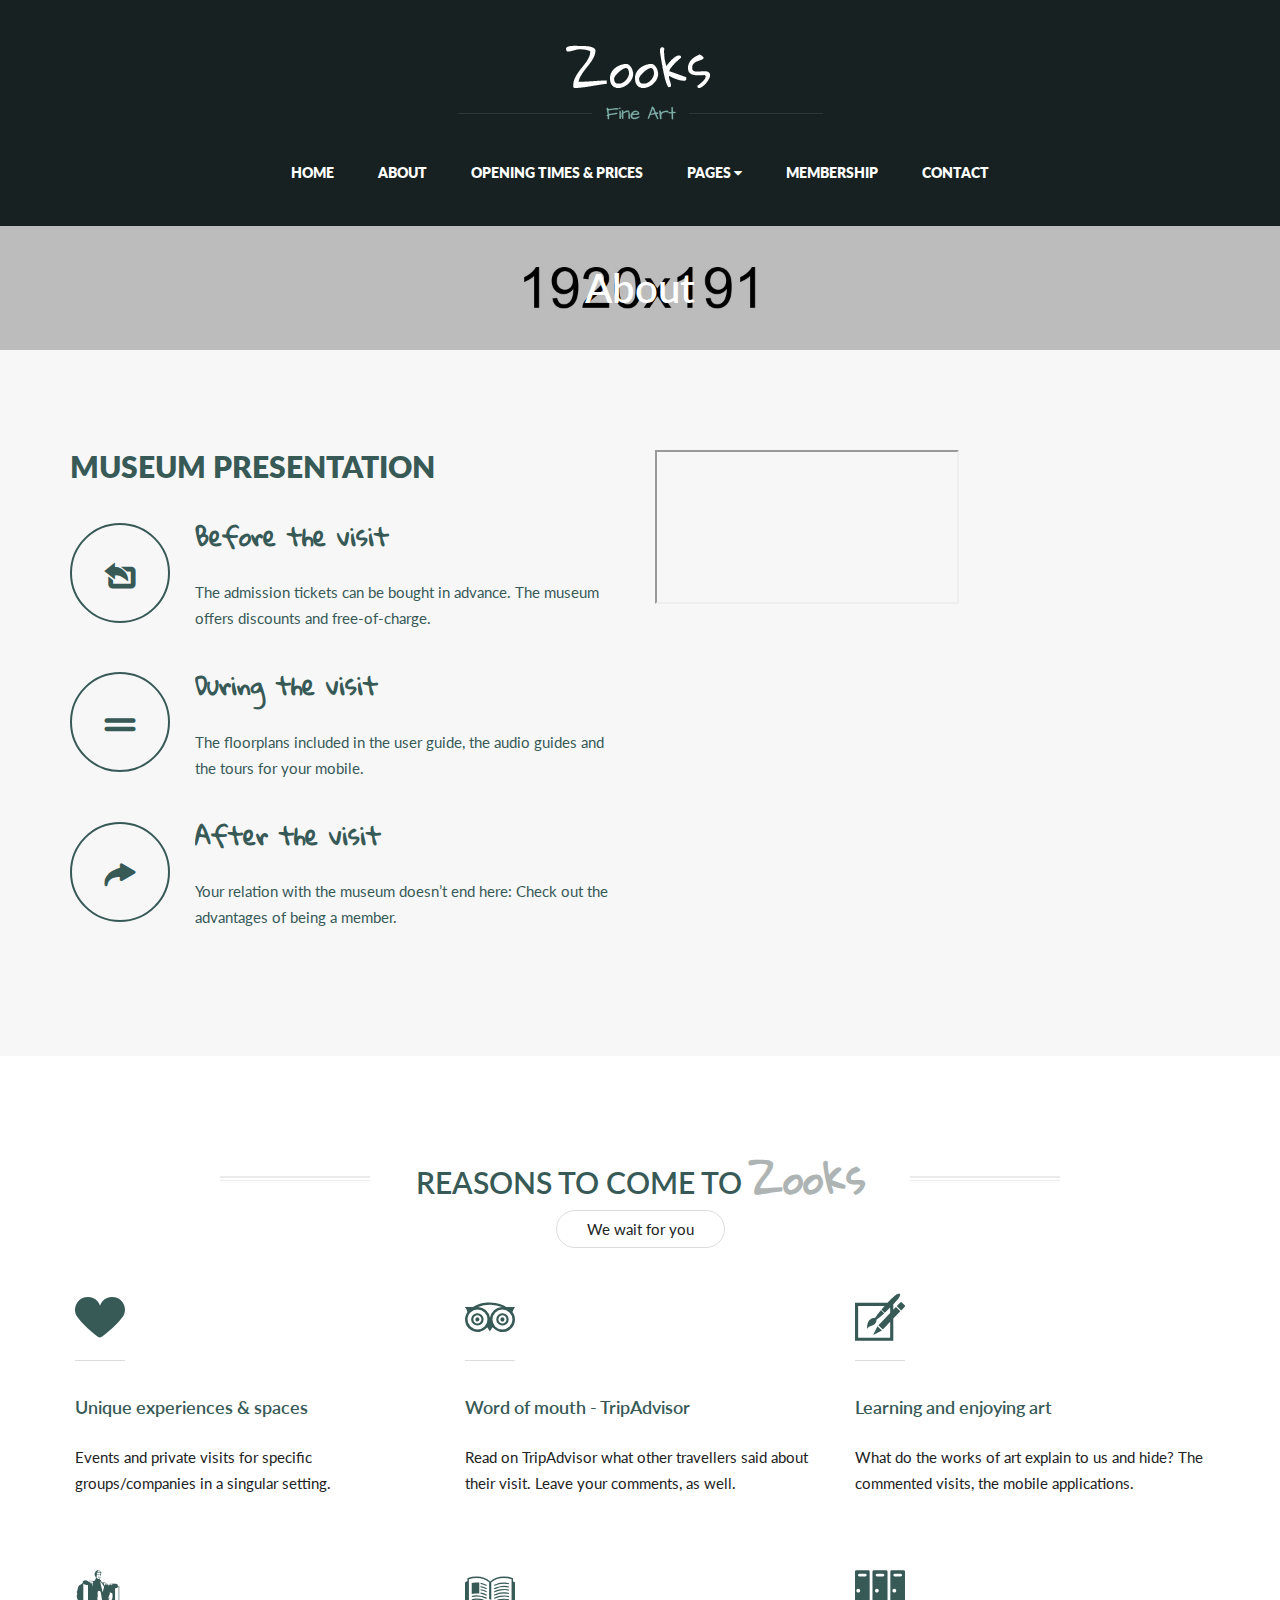
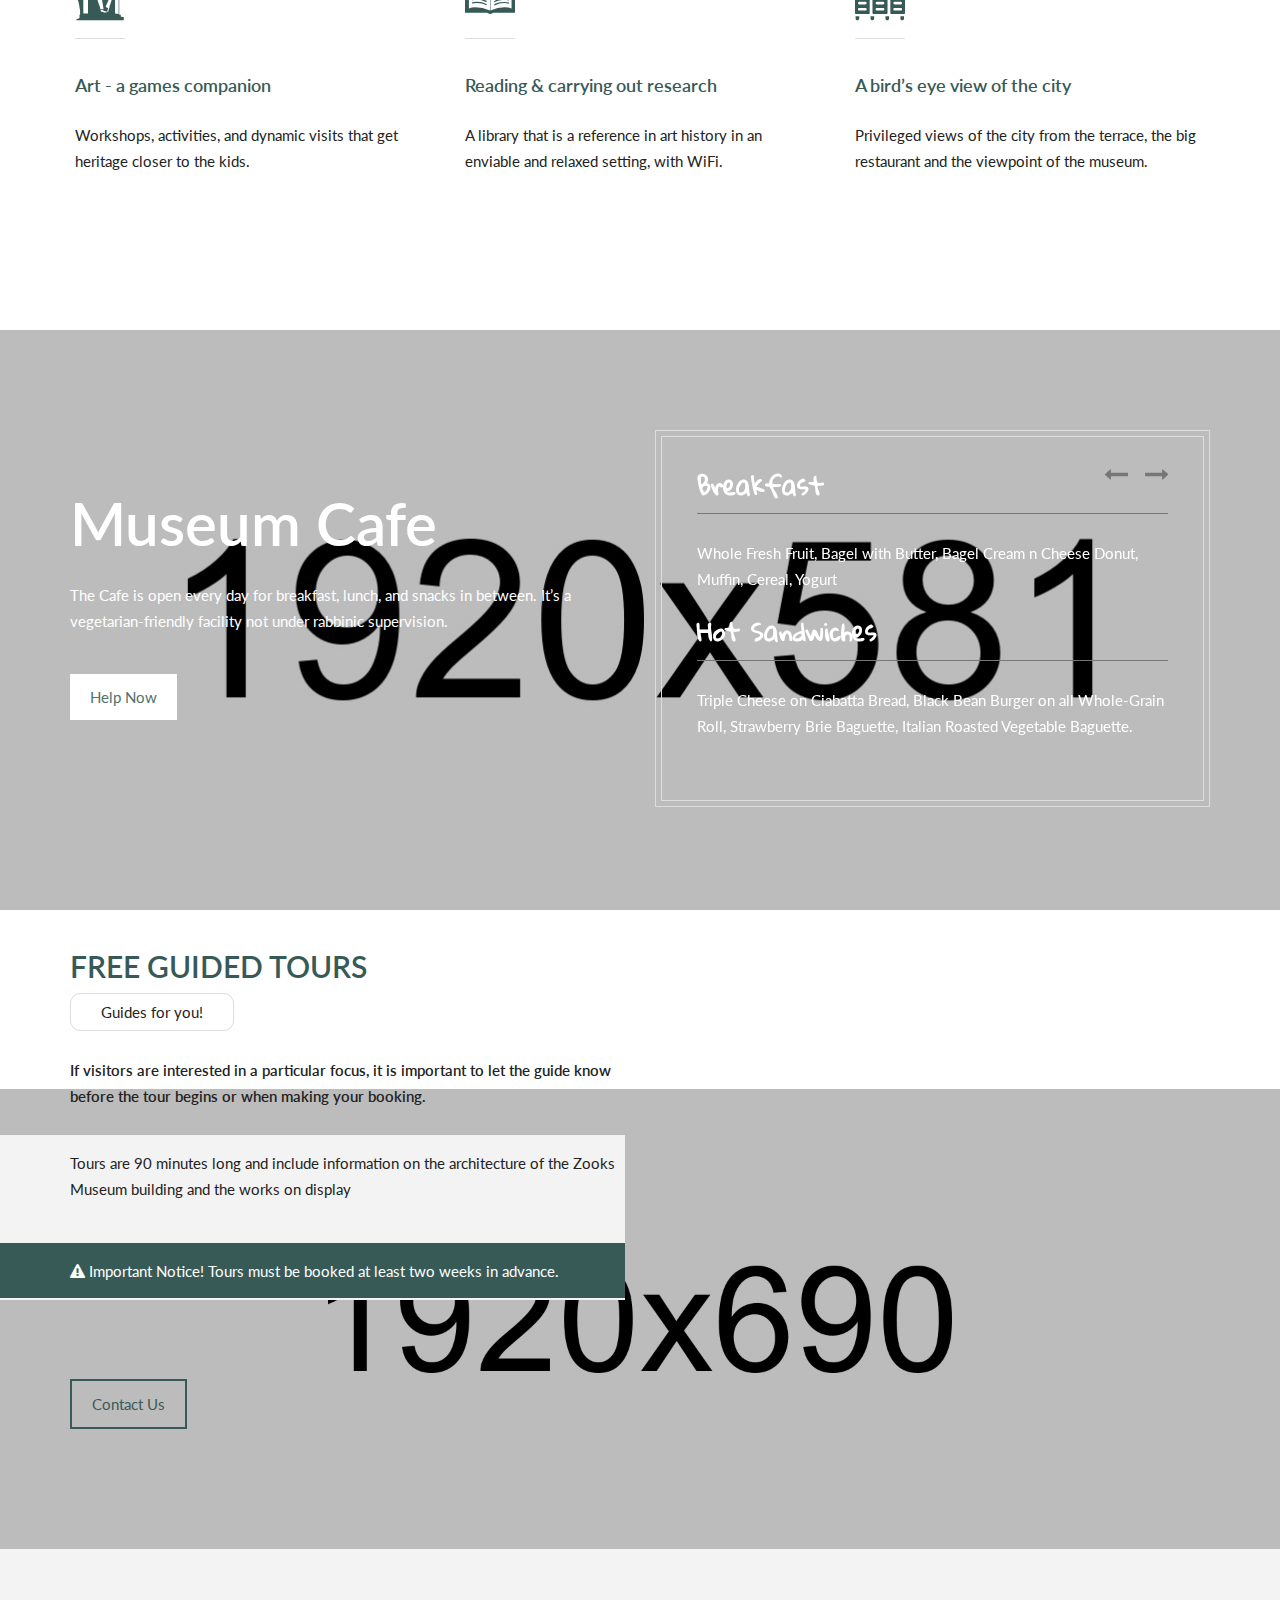
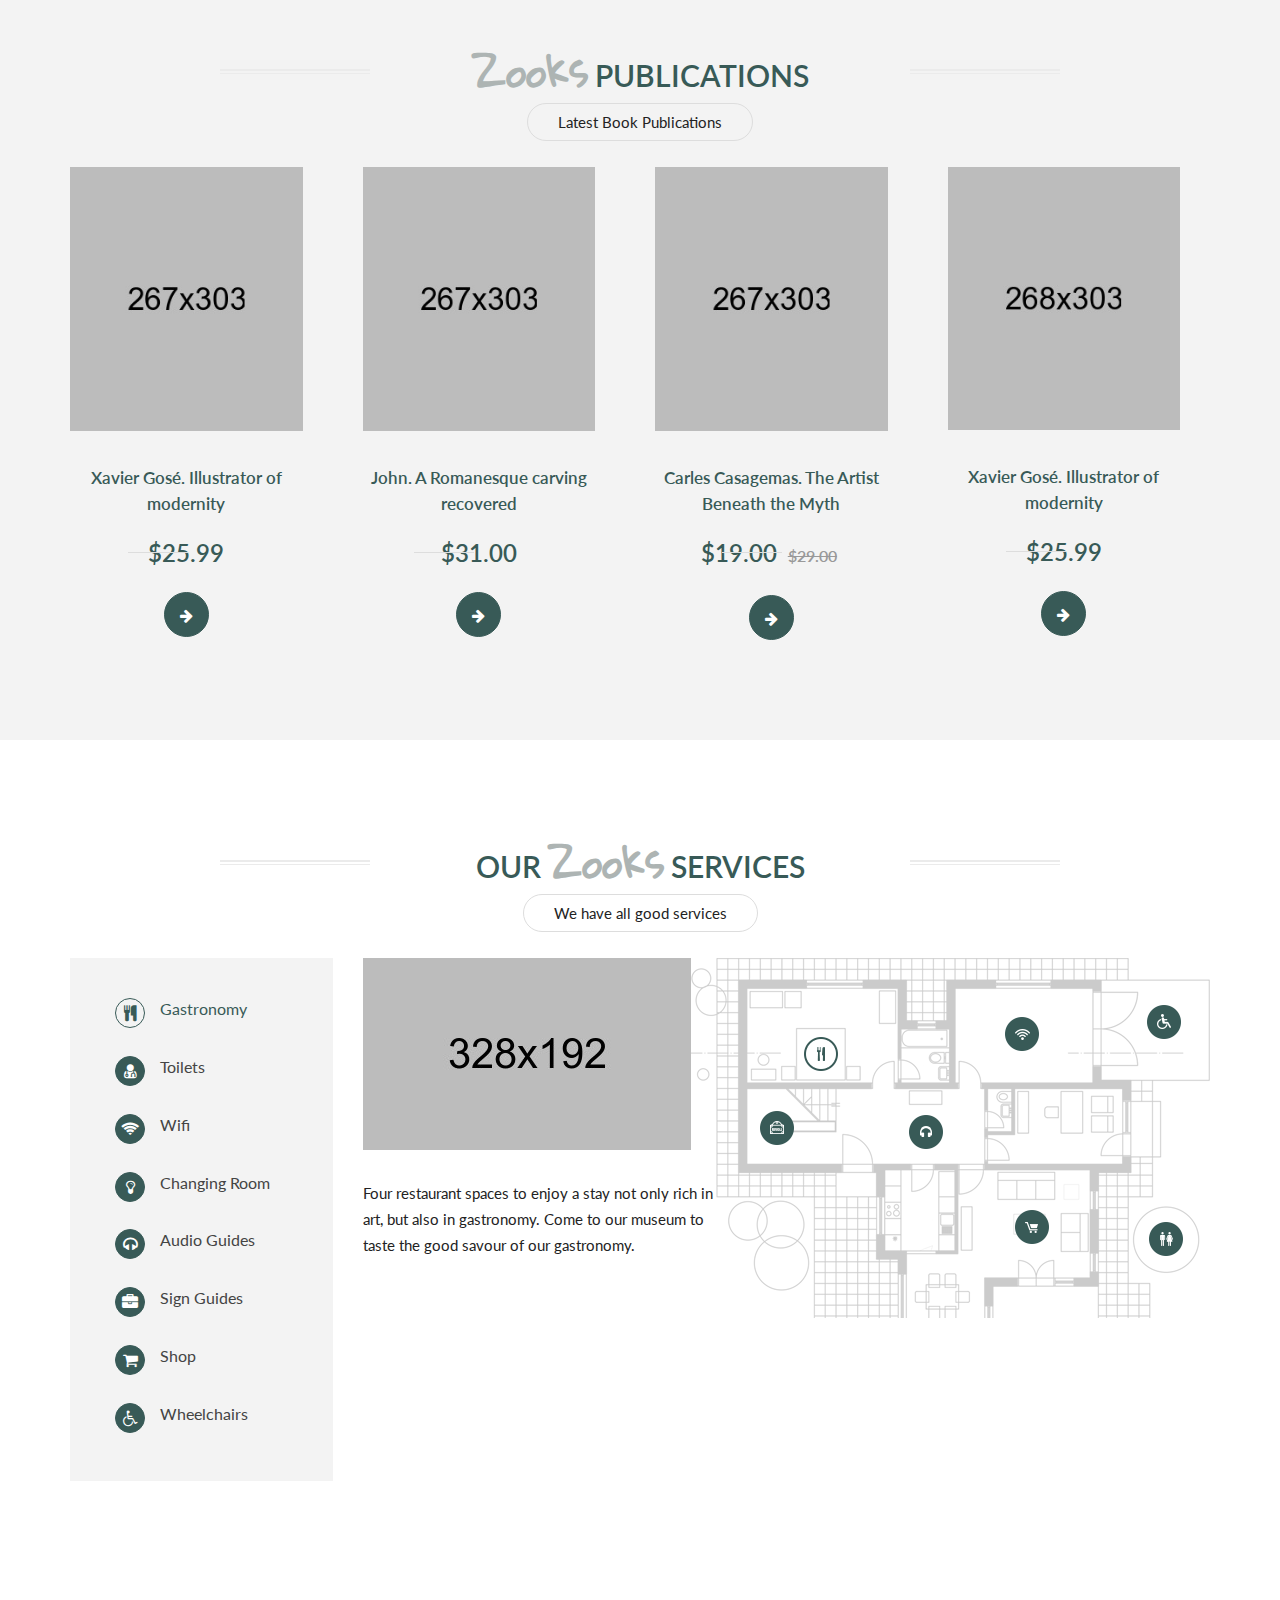
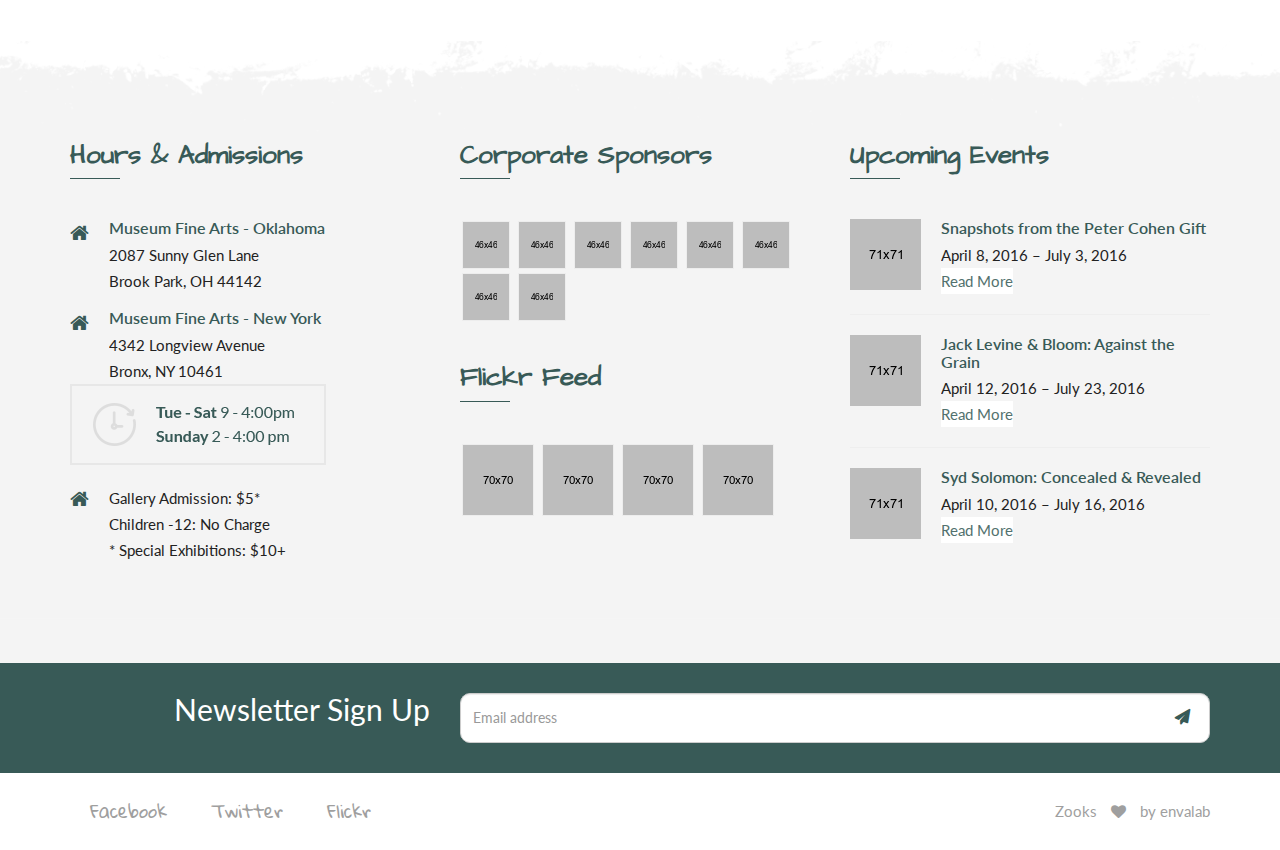
<file: about.html>
<!doctype html>
<html class="no-js" lang="en">
    <head>
        <meta charset="utf-8">
        <meta http-equiv="x-ua-compatible" content="ie=edge">
        <title>Museum - About</title>
        <meta name="description" content="">
        <meta name="viewport" content="width=device-width, initial-scale=1">
        <link rel="shortcut icon" type="image/x-icon" href="images/favicon.ico"> 
        <link rel="apple-touch-icon" href="images/favicon.ico">
        <!-- Place favicon.ico in the root directory -->
		<!-- all css here -->
		<!-- bootstrap v3.3.6 css -->
        <link rel="stylesheet" href="css/bootstrap.min.css">
        <!-- flat-icon css -->
        <link rel="stylesheet" href="css/flaticon.css">
		<!-- animate css -->
        <link rel="stylesheet" href="css/animate.css">
		<!-- jquery-ui.min css -->
        <link rel="stylesheet" href="css/jquery-ui.min.css">
		<!-- meanmenu css -->
        <link rel="stylesheet" href="css/meanmenu.min.css">
		<!-- owl.carousel css -->
        <link rel="stylesheet" href="css/owl.carousel.css">
		<!-- font-awesome css -->
        <link rel="stylesheet" href="css/font-awesome.min.css">
		<!-- style css -->
		<link rel="stylesheet" href="style.css">
		<!-- responsive css -->
        <link rel="stylesheet" href="css/responsive.css">
		<!-- modernizr css -->
        <script src="js/vendor/modernizr-2.8.3.min.js"></script>
    </head>
    <body>
        <!-- Header Area Start Here -->
        <header>
            <div class="header-area">
                <div class="container">
                    <div class="row">
                        <div class="col-lg-12 col-md-12 col-sm-12 col-xs-12">
                            <div class="logo-area">
                                <a href="index.html"><img src="images/logo.png" alt=""></a>
                            </div>
                        </div>
                        <div class="col-lg-12 col-md-12 col-sm-12 col-xs-12">
                            <nav>
                                <div class="main-menu">
                                    <ul>
                                        <li><a href="index.html">Home</a></li>
                                        <li class="active"><a href="about.html">About</a></li>
                                        <li><a href="prices.html">Opening Times & Prices</a></li>
                                        <li><a>Pages <i class="fa fa-caret-down" aria-hidden="true"></i></a>
                                            <ul>                                                
                                                <li><a href="activities.html">Activities</a></li>
                                                <li><a href="events.html">Events</a></li>
                                                <li><a href="single-event.html">Single Event</a></li>
                                            </ul>
                                        </li>
                                        <li><a href="membership.html">Membership</a></li>
                                        <li><a href="contact.html">Contact</a></li>
                                    </ul>
                                </div>
                            </nav>
                        </div>
                    </div>
                </div>
            </div>
            <div class="mobile-menu-area">
              <div class="container">
                <div class="row">
                  <div class="col-md-12">
                    <div class="mobile-menu">
                      <nav id="dropdown">
                        <ul>
                            <li><a href="index.html">Home</a></li>
                            <li><a href="about.html">About</a></li>
                            <li><a href="prices.html">Opening Times & Prices</a></li>
                            <li><a>Pages <i class="fa fa-caret-down" aria-hidden="true"></i></a>
                                <ul>                                                
                                    <li><a href="activities.html">Activities</a></li>
                                    <li><a href="events.html">Events</a></li>
                                    <li><a href="single-event.html">Single Event</a></li>
                                </ul>
                            </li>
                            <li><a href="membership.html">Membership</a></li>
                            <li><a href="contact.html">Contact</a></li>
                        </ul>
                      </nav>
                    </div>          
                  </div>
                </div>
              </div>
            </div>
        </header>
        <!-- Header Area End Here -->
        <!-- Breadcumb Start Here -->
        <div class="breadcumb-area">
            <div class="container">
                <div class="row">
                    <div class="col-lg-12 col-md-12 col-sm-12 col-xs-12 text-center">
                        <div class="breadcumb">
                            <h2>About</h2>
                        </div>
                    </div>                    
                </div>
            </div>
        </div>
        <!-- Breadcumb End Here -->
        <!-- Video Section Start Here -->
        <div class="video-area threee">
            <div class="container">
                <div class="row">
                    <div class="col-lg-6 col-md-6 col-sm-12 col-xs-12">
                        <div class="video-content">
                            <h2>Museum Presentation</h2>
                            <div class="media">
                              <div class="pull-left">
                                <a href="#">
                                  <i class="flaticon-arrows-3"></i>
                                </a>
                              </div>
                              <div class="media-body">
                                <h4 class="media-heading">Before the visit</h4> 
                                <p>The admission tickets can be bought in advance. The museum offers discounts and free-of-charge.</p>                             
                              </div>
                            </div>
                            <div class="media">
                              <div class="pull-left">
                                <a href="#">
                                  <i class="flaticon-sign-1"></i>
                                </a>
                              </div>
                              <div class="media-body">
                                <h4 class="media-heading">During the visit</h4> 
                                <p>The floorplans included in the user guide, the audio guides and the tours for your mobile.</p>                             
                              </div>
                            </div>
                            <div class="media">
                              <div class="pull-left">
                                <a href="#">
                                  <i class="flaticon-arrows-5"></i>
                                </a>
                              </div>
                              <div class="media-body">
                                <h4 class="media-heading">After the visit</h4> 
                                <p>Your relation with the museum doesn’t end here: Check out the advantages of being a member.</p>                             
                              </div>
                            </div>
                        </div>
                    </div>  
                    <div class="col-lg-6 col-md-6 col-sm-6 col-xs-12">
                        <div class="video">
                            <iframe src="https://player.vimeo.com/video/171807697?color=f16a43" allowfullscreen></iframe>
                        </div>
                    </div>                    
                </div>
            </div>
        </div>
        <!-- Video Section End Here -->        
        <!-- Reason to come the zoo start here -->
        <div class="reason-to-come-zoo-area threee">
            <div class="container">
                <div class="row">
                    <div class="col-lg-12 col-md-12 col-sm-12 col-xs-12">
                        <div class="section-title">
                            <h2>Reasons to come to <span>Zooks</span></h2>
                            <p>We wait for you</p>
                        </div>
                    </div>
                </div>
                <div class="row">
                    <div class="col-lg-4 col-md-4 col-sm-6 col-xs-12">
                        <div class="single-reason">
                            <div class="icon">
                                <a href="#"><i class="flaticon-shapes"></i></a>
                            </div>
                            <h3><a href="#">Unique experiences & spaces</a></h3>
                            <p>Events and private visits for specific groups/companies in a singular setting.</p>
                        </div>
                    </div>
                    <div class="col-lg-4 col-md-4 col-sm-6 col-xs-12">
                        <div class="single-reason">
                            <div class="icon">
                                <a href="#"><i class="flaticon-social-3"></i></a>
                            </div>
                            <h3><a href="#">Word of mouth - TripAdvisor</a></h3>
                            <p>Read on TripAdvisor what other travellers said about their visit. Leave your comments, as well.</p>
                        </div>
                    </div>
                    <div class="col-lg-4 col-md-4 col-sm-6 col-xs-12">
                        <div class="single-reason">
                            <div class="icon">
                                <a href="#"><i class="flaticon-square-1"></i></a>
                            </div>
                            <h3><a href="#">Learning and enjoying art</a></h3>
                            <p>What do the works of art explain to us and hide? The commented visits, the mobile applications.</p>
                        </div>
                    </div>
                    <div class="col-lg-4 col-md-4 col-sm-6 col-xs-12">
                        <div class="single-reason">
                            <div class="icon">
                                <a href="#"><i class="flaticon-monuments"></i></a>
                            </div>
                            <h3><a href="#">Art - a games companion</a></h3>
                            <p>Workshops, activities, and dynamic visits that get heritage closer to the kids.</p>
                        </div>
                    </div>
                    <div class="col-lg-4 col-md-4 col-sm-6 col-xs-12">
                        <div class="single-reason">
                            <div class="icon">
                                <a href="#"><i class="flaticon-book"></i></a>
                            </div>
                            <h3><a href="#">Reading & carrying out research</a></h3>
                            <p>A library that is a reference in art history in an enviable and relaxed setting, with WiFi.</p>
                        </div>
                    </div>
                    <div class="col-lg-4 col-md-4 col-sm-6 col-xs-12">
                        <div class="single-reason">
                            <div class="icon">
                                <a href="#"><i class="flaticon-sports-1"></i></a>
                            </div>
                            <h3><a href="#">A bird’s eye view of the city</a></h3>
                            <p>Privileged views of the city from the terrace, the big restaurant and the viewpoint of the museum.</p>
                        </div>
                    </div>
                </div>
            </div>
        </div>
        <!-- Reason to come the zoo end here -->
        <!-- Meseum Cafe Start Here -->
        <div class="meseum-cafe-area">
            <div class="container">
                <div class="row">
                    <div class="col-lg-6 col-md-6 col-sm-6 col-xs-12">
                        <div class="meseum-cafe-content">
                            <h2>Museum Cafe</h2>
                            <p>The Cafe is open every day for breakfast, lunch, and snacks in between. It’s a vegetarian-friendly facility not under rabbinic supervision.</p>
                            <div class="read-more">
                                <a href="#">Help Now</a>
                            </div>
                        </div>
                    </div>
                    <div class="col-lg-6 col-md-6 col-sm-6 col-xs-12">
                        <div class="meseum-cafe-food">
                            <div class="single-food">
                                <ul>
                                    <li>
                                        <div class="food-menu">
                                            <h3>Breakfast</h3>
                                            <p>Whole Fresh Fruit, Bagel with Butter, Bagel Cream n Cheese Donut, Muffin, Cereal, Yogurt</p>
                                        </div>
                                    </li>
                                    <li>
                                        <div class="food-menu">
                                            <h3>Hot Sandwiches</h3>
                                            <p>Triple Cheese on Ciabatta Bread, Black Bean Burger on all Whole-Grain Roll, Strawberry Brie Baguette, Italian Roasted Vegetable Baguette.</p>
                                        </div>
                                    </li>
                                </ul>
                            </div>
                            <div class="single-food">
                                <ul>
                                    <li>
                                        <div class="food-menu">
                                            <h3>Breakfast</h3>
                                            <p>Whole Fresh Fruit, Bagel with Butter, Bagel Cream n Cheese Donut, Muffin, Cereal, Yogurt</p>
                                        </div>
                                    </li>
                                    <li>
                                        <div class="food-menu">
                                            <h3>Hot Sandwiches</h3>
                                            <p>Triple Cheese on Ciabatta Bread, Black Bean Burger on all Whole-Grain Roll, Strawberry Brie Baguette, Italian Roasted Vegetable Baguette.</p>
                                        </div>
                                    </li>
                                </ul>
                            </div>
                        </div>
                    </div>
                </div>
            </div>
        </div>
        <!-- Meseum Cafe End Here -->
        <!-- Tutor Area Start Here -->
        <div class="tutor-area">
            <div class="container">
                <div class="row">
                    <div class="col-lg-6 col-md-6 col-sm-12 col-xs-12">
                      <div class="tutor-content">
                        <div class="tutor-title twooo">                            
                            <h2>Free Guided Tours</h2>
                            <p>Guides for you!</p>
                        </div>
                          <div class="text twooo">
                              <p>If visitors are interested in a particular focus, it is important to let the guide know before the tour begins or when making your booking.</p>
                          </div>
                          <div class="import-notice twooo">
                              <p>Tours are <span>90 minutes long</span> and include information on the architecture of the Zooks Museum building and the works on display</p>
                              <div class="color-area">
                                  <p><i class="fa fa-exclamation-triangle" aria-hidden="true"></i> Important Notice!  Tours must be booked at least two weeks in advance.</p>
                              </div>
                          </div>
                          <div class="contact">                              
                              <a href="contact.html">Contact Us</a>
                          </div>
                      </div>  
                    </div>
                    <div class="col-lg-6 col-md-6 col-sm-12 col-xs-12"></div>
                </div>
            </div>
        </div>
        <!-- Tutor Area End Here -->
        <!-- Publications Start Here -->
        <div class="pulication-area">
            <div class="container">
                <div class="row">
                    <div class="col-lg-12 col-md-12 col-sm-12 col-xs-12">
                        <div class="section-title">
                            <h2><span>Zooks</span> Publications</h2>
                            <p>Latest Book Publications</p>
                        </div>
                    </div>
                </div>
                <div class="row">
                    <div class="col-lg-3 col-md-3 col-sm-6 col-xs-12">
                        <div class="single-publication">
                            <div class="images">
                                <img src="images/publication/1.jpg" alt="">
                                <div class="overley">
                                    <div class="information">
                                        <a href="#"><i class="fa fa-shopping-cart" aria-hidden="true"></i> Add to Cart</a>
                                    </div>                                
                                </div>
                            </div>
                            <div class="publication-details">
                                <h3><a href="#">Xavier Gosé. Illustrator of <br> modernity</a></h3>
                                <p>$25.99</p>
                                <a href="#"><i class="fa fa-arrow-right" aria-hidden="true"></i></a>
                            </div>
                        </div>
                    </div>
                    <div class="col-lg-3 col-md-3 col-sm-6 col-xs-12">
                        <div class="single-publication">
                            <div class="images">
                                <img src="images/publication/2.jpg" alt="">
                                <div class="overley">
                                    <div class="information">
                                        <a href="#"><i class="fa fa-shopping-cart" aria-hidden="true"></i> Add to Cart</a>
                                    </div>                                
                                </div>
                            </div>
                            <div class="publication-details">
                                <h3><a href="#">John. A Romanesque carving<br> recovered</a></h3>
                                <p>$31.00</p>
                                <a href="#"><i class="fa fa-arrow-right" aria-hidden="true"></i></a>
                            </div>
                        </div>
                    </div>
                    <div class="col-lg-3 col-md-3 col-sm-6 col-xs-12">
                        <div class="single-publication">
                            <div class="images">
                                <img src="images/publication/3.jpg" alt="">
                                <div class="overley">
                                    <div class="information">
                                        <a href="#"><i class="fa fa-shopping-cart" aria-hidden="true"></i> Add to Cart</a>
                                    </div>                                
                                </div>
                            </div>
                            <div class="publication-details">
                                <h3><a href="#">Carles Casagemas. The Artist <br> Beneath the Myth</a></h3>
                                <p>$19.00 <del>$29.00</del></p>
                                <a href="#"><i class="fa fa-arrow-right" aria-hidden="true"></i></a>
                            </div>
                        </div>
                    </div>
                    <div class="col-lg-3 col-md-3 col-sm-6 col-xs-12">
                        <div class="single-publication">
                            <div class="images">
                                <img src="images/publication/4.jpg" alt="">
                                <div class="overley">
                                    <div class="information">
                                        <a href="#"><i class="fa fa-shopping-cart" aria-hidden="true"></i> Add to Cart</a>
                                    </div>                                
                                </div>
                            </div>
                            <div class="publication-details">
                                <h3><a href="#">Xavier Gosé. Illustrator of <br> modernity</a></h3>
                                <p>$25.99</p>
                                <a href="#"><i class="fa fa-arrow-right" aria-hidden="true"></i></a>
                            </div>
                        </div>
                    </div>
                </div>
            </div>
        </div>
        <!-- Publications End Here -->
        <!-- Single Servies Start Here -->
        <div class="single-services-area">
            <div class="container">
                <div class="row">
                    <div class="col-lg-12 col-md-12 col-sm-12 col-xs-12">
                        <div class="section-title">
                            <h2>Our <span>Zooks</span> Services</h2>
                            <p>We have all good services</p>
                        </div>
                    </div>
                </div>
                <div class="row">
                    <div class="col-lg-3 col-md-3 col-sm-5 col-xs-12">
                        <div class="sidebar-area">
                            <div class="widget">
                                <div class="services-tab">
                                    <!-- Nav tabs -->
                                    <ul class="nav nav-tabs" role="tablist">
                                      <li role="presentation" class="active"><a href="#one" aria-controls="one" role="tab" data-toggle="tab"><i class="fa fa-cutlery" aria-hidden="true"></i> Gastronomy</a></li>
                                      <li role="presentation"><a href="#two" aria-controls="two" role="tab" data-toggle="tab"><i class="fa fa-user-md" aria-hidden="true"></i> Toilets </a></li>
                                      <li role="presentation"><a href="#three" aria-controls="three" role="tab" data-toggle="tab"><i class="fa fa-wifi" aria-hidden="true"></i> Wifi</a></li>
                                      <li role="presentation"><a href="#four" aria-controls="four" role="tab" data-toggle="tab"><i class="fa fa-lightbulb-o" aria-hidden="true"></i> Changing Room</a></li>                          
                                      <li role="presentation"><a href="#five" aria-controls="five" role="tab" data-toggle="tab"><i class="fa fa-headphones" aria-hidden="true"></i> Audio Guides</a></li>
                                      <li role="presentation"><a href="#six" aria-controls="six" role="tab" data-toggle="tab"><i class="fa fa-briefcase" aria-hidden="true"></i> Sign Guides </a></li>
                                      <li role="presentation"><a href="#seven" aria-controls="seven" role="tab" data-toggle="tab"><i class="fa fa-shopping-cart" aria-hidden="true"></i> Shop</a></li>                              
                                      <li role="presentation"><a href="#eight" aria-controls="eight" role="tab" data-toggle="tab"><i class="fa fa-wheelchair" aria-hidden="true"></i> Wheelchairs</a></li>
                                    </ul>
                                </div>                            
                            </div>
                        </div>
                    </div>
                    <div class="col-lg-9 col-md-9 col-sm-7 col-xs-12">
                        <div class="services-content">
                            <div class="tab-content">
                              <div class="tab-pane active" id="one">
                                  <div class="main-single-service">
                                      <div class="service-image">
                                          <img src="images/services.jpg" alt="">
                                      </div>
                                      <div class="col-lg-5 col-md-5 col-sm-12 col-xs-12 acurate">
                                          <div class="benefit-business-planning">
                                          <p>Four restaurant spaces to enjoy a stay not only rich in art, but also in gastronomy. Come to our museum to taste the good savour of our gastronomy.</p>
                                          </div>
                                      </div>
                                  </div>
                                </div>
                              <div class="tab-pane" id="two">
                                  <div class="main-single-service">
                                      <div class="service-image">
                                          <img src="images/services.jpg" alt="">
                                      </div>
                                      <div class="col-lg-5 col-md-5 col-sm-12 col-xs-12 acurate">
                                          <div class="benefit-business-planning">
                                          <p>Four to enjoy a stay not only rich in art, but also in gastronomy. Come to our museum to taste the good savour of our gastronomy.</p>
                                          </div>
                                      </div>
                                  </div>
                              </div>
                              <div class="tab-pane" id="three">
                                  <div class="main-single-service">
                                      <div class="service-image">
                                          <img src="images/services.jpg" alt="">
                                      </div>
                                      <div class="col-lg-5 col-md-5 col-sm-12 col-xs-12 acurate">
                                          <div class="benefit-business-planning">
                                          <p>Four restaurant spaces to enjoy a stay not only rich in art, but also in gastronomy. Come to our museum to taste the good savour of our gastronomy.</p>
                                          </div>
                                      </div>
                                  </div>
                                </div>
                              <div class="tab-pane" id="four">
                                  <div class="main-single-service">
                                      <div class="service-image">
                                          <img src="images/services.jpg" alt="">
                                      </div>
                                      <div class="col-lg-5 col-md-5 col-sm-12 col-xs-12 acurate">
                                          <div class="benefit-business-planning">
                                          <p>Four restaurant spaces to enjoy a stay not only rich in art, but also in gastronomy. Come to our museum to taste the good savour of our gastronomy.</p>
                                          </div>
                                      </div>
                                  </div>
                                </div>
                              <div class="tab-pane" id="five">
                                  <div class="main-single-service">
                                      <div class="service-image">
                                          <img src="images/services.jpg" alt="">
                                      </div>
                                      <div class="col-lg-5 col-md-5 col-sm-12 col-xs-12 acurate">
                                          <div class="benefit-business-planning">
                                          <p>Four restaurant spaces to enjoy a stay not only rich in art, but also in gastronomy. Come to our museum to taste the good savour of our gastronomy.</p>
                                          </div>
                                      </div>
                                  </div>
                                </div>
                              <div class="tab-pane" id="six">
                                  <div class="main-single-service">
                                      <div class="service-image">
                                          <img src="images/services.jpg" alt="">
                                      </div>
                                      <div class="col-lg-5 col-md-5 col-sm-12 col-xs-12 acurate">
                                          <div class="benefit-business-planning">
                                          <p>Four restaurant spaces to enjoy a stay not only rich in art, but also in gastronomy. Come to our museum to taste the good savour of our gastronomy.</p>
                                          </div>
                                      </div>
                                  </div>
                                </div>
                              <div class="tab-pane" id="seven">
                                  <div class="main-single-service">
                                      <div class="service-image">
                                          <img src="images/services.jpg" alt="">
                                      </div>
                                      <div class="col-lg-5 col-md-5 col-sm-12 col-xs-12 acurate">
                                          <div class="benefit-business-planning">
                                          <p>Four restaurant spaces to enjoy a stay not only rich in art, but also in gastronomy. Come to our museum to taste the good savour of our gastronomy.</p>
                                          </div>
                                      </div>
                                  </div>
                                </div>
                              <div class="tab-pane" id="eight">
                                  <div class="main-single-service">
                                      <div class="service-image">
                                          <img src="images/services.jpg" alt="">
                                      </div>
                                      <div class="col-lg-5 col-md-5 col-sm-12 col-xs-12 acurate">
                                          <div class="benefit-business-planning">
                                          <p>Four restaurant spaces to enjoy a stay not only rich in art, but also in gastronomy. Come to our museum to taste the good savour of our gastronomy.</p>
                                          </div>
                                      </div>
                                  </div>
                                </div>
                            </div>
                        </div>
                    </div>
                </div>
            </div>
        </div>
        <!-- Single Servies End Here -->
        <!-- Footer Start Here -->
        <footer>
            <div class="footer-top">
                <div class="container">
                    <div class="row">
                        <div class="col-lg-4 col-md-4 col-sm-6 col-xs-12">
                            <div class="widget">
                              <h2>Hours & Admissions</h2> 
                              <div class="media">
                                <div class="pull-left">
                                  <a href="#">
                                    <i class="fa fa-home" aria-hidden="true"></i>
                                  </a>
                                </div>
                                <div class="media-body">
                                  <h4 class="media-heading">Museum Fine Arts - Oklahoma</h4>
                                  <p>2087 Sunny Glen Lane<br>Brook Park, OH 44142</p>
                                </div>
                              </div> 
                              <div class="media">
                                <div class="pull-left">
                                  <a href="#">
                                    <i class="fa fa-home" aria-hidden="true"></i>
                                  </a>
                                </div>
                                <div class="media-body">
                                  <h4 class="media-heading">Museum Fine Arts - New York</h4>
                                  <p>4342 Longview Avenue<br>Bronx, NY 10461</p>
                                </div>
                              </div> 
                              <div class="clock">
                                  <img src="images/clock.png" alt="">
                              </div> 
                              <div class="media">
                                <div class="pull-left">
                                  <a href="#">
                                    <i class="fa fa-home" aria-hidden="true"></i>
                                  </a>
                                </div>
                                <div class="media-body">
                                  <p>Gallery Admission: $5*<br>Children -12: No Charge<br>* Special Exhibitions:  $10+</p>
                                </div>
                              </div>
                            </div>
                        </div>
                        <div class="col-lg-4 col-md-4 col-sm-6 col-xs-12">
                            <div class="widget">
                              <h2>Corporate Sponsors</h2>
                              <div class="sponser sisss">
                                  <ul>
                                      <li><a href="#"><img src="images/sponser/partner-1.png" alt=""></a></li>
                                      <li><a href="#"><img src="images/sponser/partner-2.png" alt=""></a></li>
                                      <li><a href="#"><img src="images/sponser/partner-3.png" alt=""></a></li>
                                      <li><a href="#"><img src="images/sponser/partner-4.png" alt=""></a></li>
                                      <li><a href="#"><img src="images/sponser/partner-5.png" alt=""></a></li>
                                      <li><a href="#"><img src="images/sponser/partner-6.png" alt=""></a></li>
                                      <li><a href="#"><img src="images/sponser/partner-7.png" alt=""></a></li>
                                      <li><a href="#"><img src="images/sponser/partner-8.png" alt=""></a></li>
                                  </ul>
                              </div>  
                            </div>
                            <div class="widget">
                              <h2>Flickr Feed</h2>
                              <div class="sponser">
                                  <ul>
                                      <li><a href="#"><img src="images/sponser/8.png" alt=""></a></li>
                                      <li><a href="#"><img src="images/sponser/9.png" alt=""></a></li>
                                      <li><a href="#"><img src="images/sponser/10.png" alt=""></a></li>
                                      <li><a href="#"><img src="images/sponser/11.png" alt=""></a></li>
                                  </ul>
                              </div>  
                            </div>
                        </div>
                        <div class="col-lg-4 col-md-4 col-sm-12 col-xs-12">
                            <div class="widget">
                              <h2>Upcoming Events</h2> 
                              <div class="media">
                                <div class="pull-left">
                                  <a href="#">
                                    <img src="images/sponser/12.png" alt="">
                                  </a>
                                </div>
                                <div class="media-body">
                                  <h4 class="media-heading">Snapshots from the Peter Cohen Gift</h4>
                                  <p>April 8, 2016 – July 3, 2016</p>
                                  <div class="read-more">
                                      <a href="#">Read More</a>
                                  </div>
                                </div>
                              </div> 
                              <hr>
                              <div class="media">
                                <div class="pull-left">
                                  <a href="#">
                                    <img src="images/sponser/13.png" alt="">
                                  </a>
                                </div>
                                <div class="media-body">
                                  <h4 class="media-heading">Jack Levine & Bloom: Against the Grain</h4>
                                  <p>April 12, 2016 – July 23, 2016</p>
                                  <div class="read-more">
                                      <a href="#">Read More</a>
                                  </div>
                                </div>
                              </div>
                              <hr> 
                              <div class="media">
                                <div class="pull-left">
                                  <a href="#">
                                    <img src="images/sponser/14.png" alt="">
                                  </a>
                                </div>
                                <div class="media-body">
                                  <h4 class="media-heading">Syd Solomon: Concealed & Revealed</h4>
                                  <p>April 10, 2016 – July 16, 2016</p>
                                  <div class="read-more">
                                      <a href="#">Read More</a>
                                  </div>
                                </div>
                              </div>
                            </div>
                        </div>
                    </div>
                </div>
            </div>
            <div class="news-letter">
                <div class="container">
                    <div class="row">
                        <div class="col-lg-4 col-md-4 col-sm-4 col-xs-12">
                            <div class="text">
                                <h2>Newsletter Sign Up</h2>
                            </div>
                        </div>
                        <div class="col-lg-8 col-md-8 col-sm-8 col-xs-12">
                            <div class="subscribe">                                
                                <form>
                                <div class="form-group">
                                    <input type="email" class="form-control" placeholder="Email address">
                                </div> 
                                <div class="subscribe-button">                            
                                    <a href="#"><i class="fa fa-paper-plane" aria-hidden="true"></i></a>
                                </div>
                                </form>
                            </div>
                        </div>
                    </div>
                </div>
            </div>
            <div class="footer-bottom-area">
                <div class="container">
                    <div class="row">
                        <div class="col-lg-6 col-md-6 col-sm-6 col-xs-12">
                            <div class="footer-menu">
                                <ul>
                                    <li><a href="#">Facebook</a></li>
                                    <li><a href="#">Twitter</a></li>
                                    <li><a href="#">Flickr</a></li>
                                </ul>
                            </div>
                        </div>
                        <div class="col-lg-6 col-md-6 col-sm-6 col-xs-12">
                            <div class="copyright">
                                <p>Zooks <i class="fa fa-heart" aria-hidden="true"></i> by envalab</p>
                            </div>
                        </div>
                    </div>
                </div>
            </div>
        </footer>
        <!-- Footer End Here -->
		<!-- all js here -->
		<!-- jquery latest version -->
        <script src="js/vendor/jquery-1.12.0.min.js"></script>
		<!-- bootstrap js -->
        <script src="js/bootstrap.min.js"></script>
		<!-- owl.carousel js -->
        <script src="js/owl.carousel.min.js"></script>
		<!-- meanmenu js -->
        <script src="js/jquery.meanmenu.js"></script>
		<!-- jquery-ui js -->
        <script src="js/jquery-ui.min.js"></script>
		<!-- wow js -->
        <script src="js/wow.min.js"></script>
		<!-- plugins js -->
        <script src="js/plugins.js"></script>
		<!-- main js -->
        <script src="js/main.js"></script>
    </body>
</html>
</file>
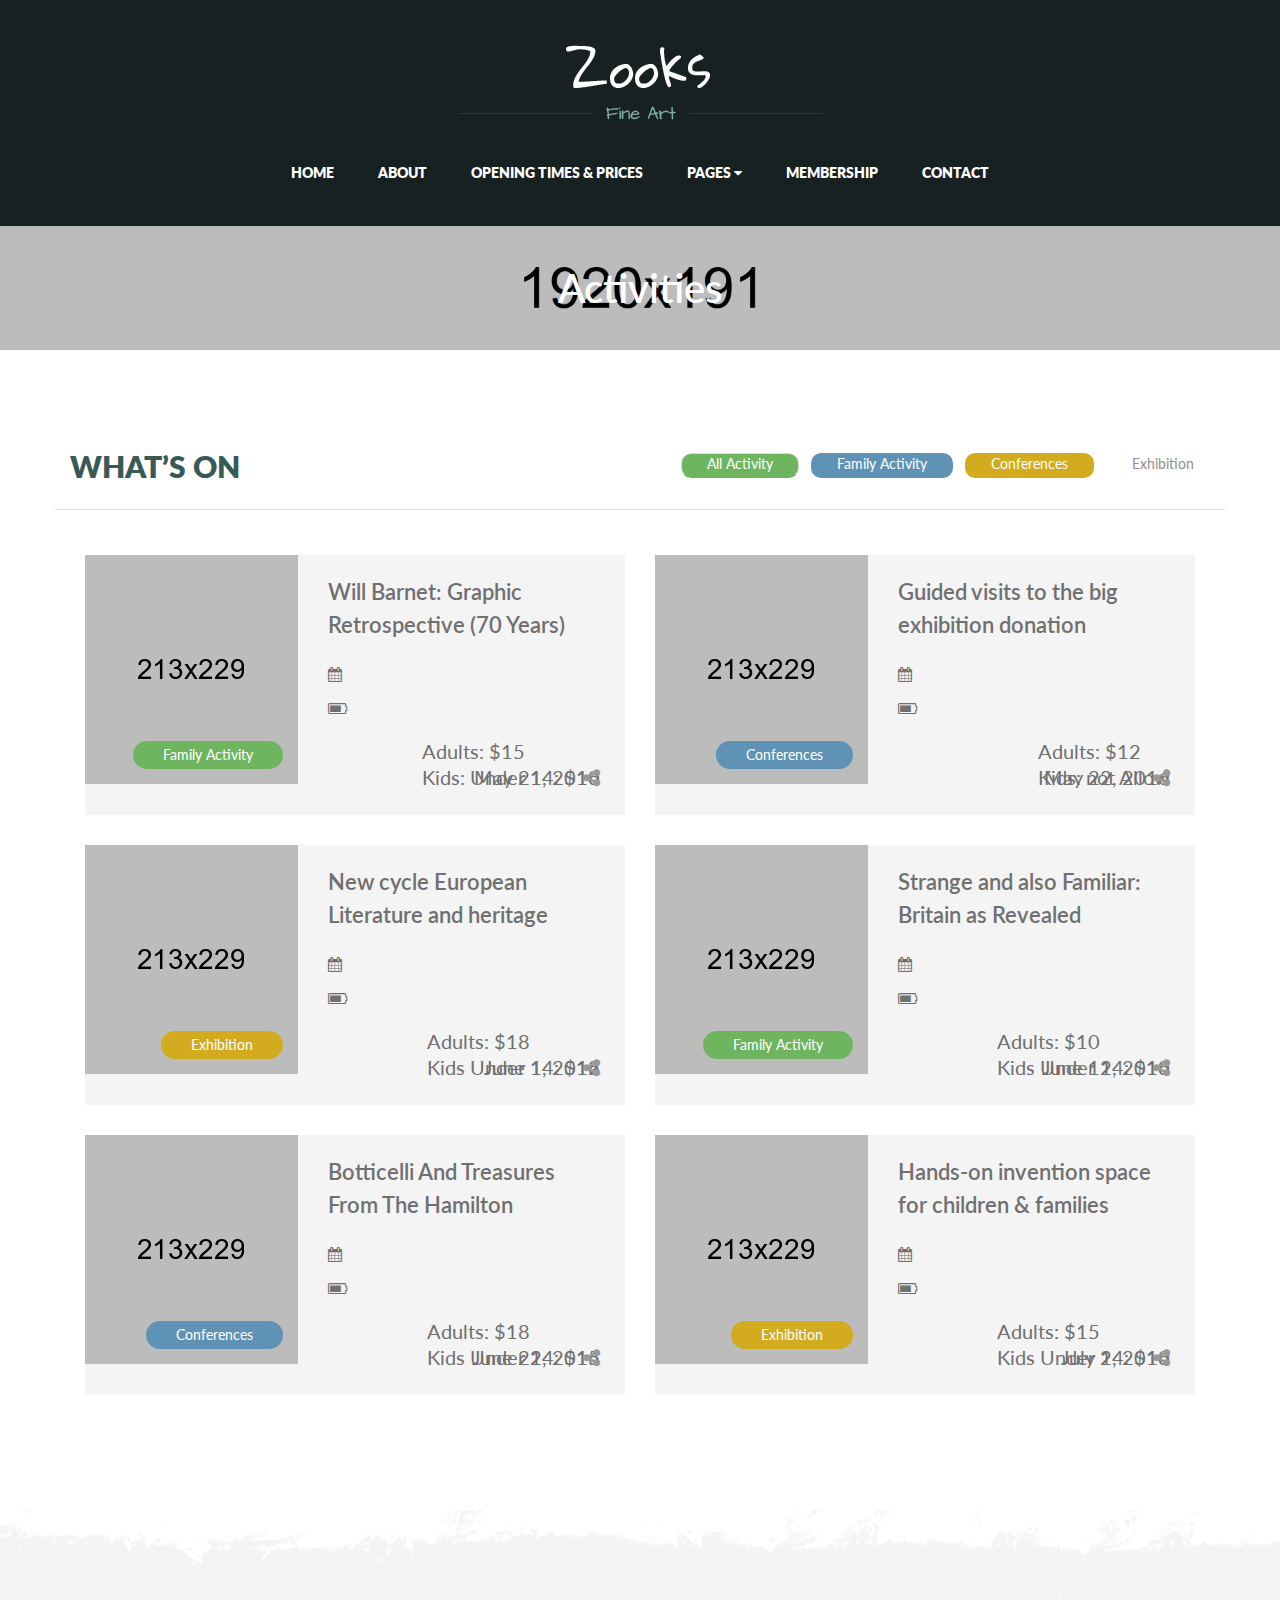
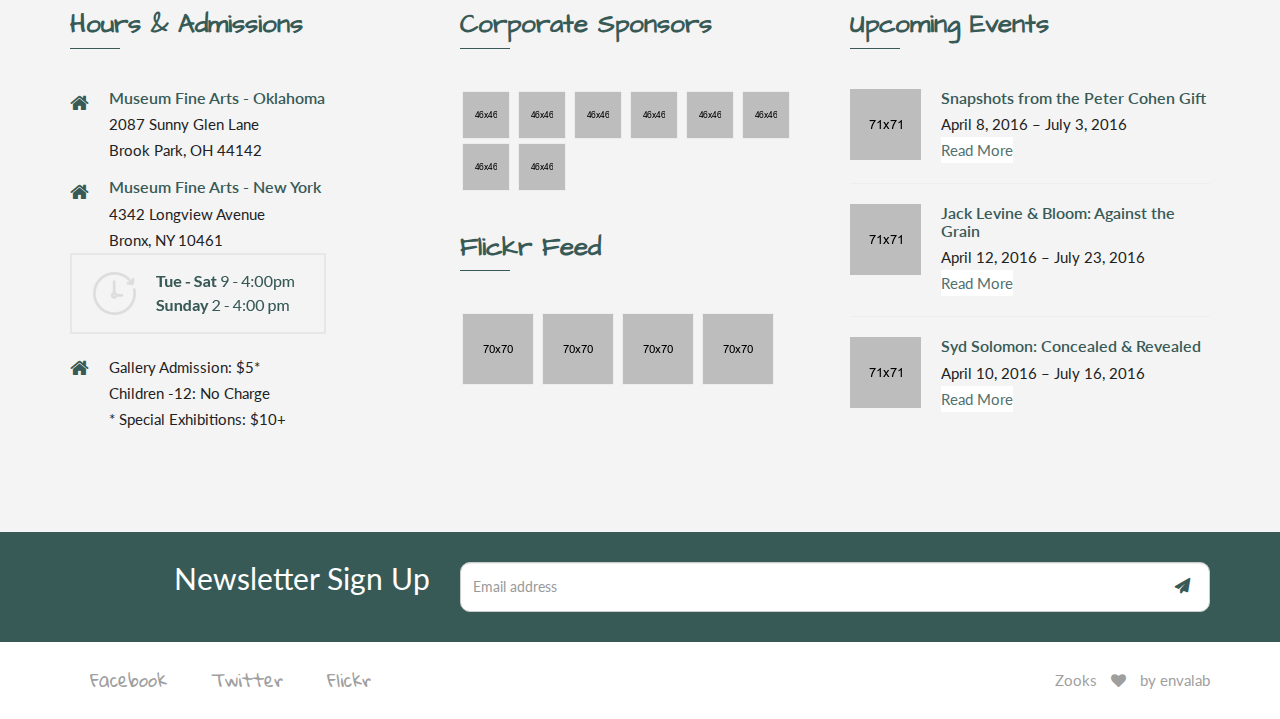
<file: activities.html>
<!doctype html>
<html class="no-js" lang="en">
    <head>
        <meta charset="utf-8">
        <meta http-equiv="x-ua-compatible" content="ie=edge">
        <title>Museum - Activities</title>
        <meta name="description" content="">
        <meta name="viewport" content="width=device-width, initial-scale=1">
        <link rel="shortcut icon" type="image/x-icon" href="images/favicon.ico"> 
        <link rel="apple-touch-icon" href="images/favicon.ico">
        <!-- Place favicon.ico in the root directory -->
        <!-- all css here -->
        <!-- bootstrap v3.3.6 css -->
        <link rel="stylesheet" href="css/bootstrap.min.css">
        <!-- flat-icon css -->
        <link rel="stylesheet" href="css/flaticon.css">
        <!-- animate css -->
        <link rel="stylesheet" href="css/animate.css">
        <!-- jquery-ui.min css -->
        <link rel="stylesheet" href="css/jquery-ui.min.css">
        <!-- meanmenu css -->
        <link rel="stylesheet" href="css/meanmenu.min.css">
        <!-- owl.carousel css -->
        <link rel="stylesheet" href="css/owl.carousel.css">
        <!-- font-awesome css -->
        <link rel="stylesheet" href="css/font-awesome.min.css">
        <!-- style css -->
        <link rel="stylesheet" href="style.css">
        <!-- responsive css -->
        <link rel="stylesheet" href="css/responsive.css">
        <!-- modernizr css -->
        <script src="js/vendor/modernizr-2.8.3.min.js"></script>
    </head>
    <body>
        <!-- Header Area Start Here -->
        <header>
            <div class="header-area">
                <div class="container">
                    <div class="row">
                        <div class="col-lg-12 col-md-12 col-sm-12 col-xs-12">
                            <div class="logo-area">
                                <a href="index.html"><img src="images/logo.png" alt=""></a>
                            </div>
                        </div>
                        <div class="col-lg-12 col-md-12 col-sm-12 col-xs-12">
                            <nav>
                                <div class="main-menu">
                                    <ul>
                                        <li><a href="index.html">Home</a></li>
                                        <li><a href="about.html">About</a></li>
                                        <li><a href="prices.html">Opening Times & Prices</a></li>
                                        <li class="active"><a>Pages <i class="fa fa-caret-down" aria-hidden="true"></i></a>
                                            <ul>                                                
                                                <li><a href="activities.html">Activities</a></li>
                                                <li><a href="events.html">Events</a></li>
                                                <li><a href="single-event.html">Single Event</a></li>
                                            </ul>
                                        </li>
                                        <li><a href="membership.html">Membership</a></li>
                                        <li><a href="contact.html">Contact</a></li>
                                    </ul>
                                </div>
                            </nav>
                        </div>
                    </div>
                </div>
            </div>
            <div class="mobile-menu-area">
              <div class="container">
                <div class="row">
                  <div class="col-md-12">
                    <div class="mobile-menu">
                      <nav id="dropdown">
                        <ul>
                            <li><a href="index.html">Home</a></li>
                            <li><a href="about.html">About</a></li>
                            <li><a href="prices.html">Opening Times & Prices</a></li>
                            <li><a>Pages <i class="fa fa-caret-down" aria-hidden="true"></i></a>
                                <ul>                                                
                                    <li><a href="activities.html">Activities</a></li>
                                    <li><a href="events.html">Events</a></li>
                                    <li><a href="single-event.html">Single Event</a></li>
                                </ul>
                            </li>
                            <li><a href="membership.html">Membership</a></li>
                            <li><a href="contact.html">Contact</a></li>
                        </ul>
                      </nav>
                    </div>          
                  </div>
                </div>
              </div>
            </div>
        </header>
        <!-- Header Area End Here -->
        <!-- Breadcumb Start Here -->
        <div class="breadcumb-area">
            <div class="container">
                <div class="row">
                    <div class="col-lg-12 col-md-12 col-sm-12 col-xs-12 text-center">
                        <div class="breadcumb">
                            <h2>Activities</h2>
                        </div>
                    </div>                    
                </div>
            </div>
        </div>
        <!-- Breadcumb End Here -->
        <!-- Activities Area Start Here -->
        <div class="activities-area">
          <div class="container">
            <div class="row">
              <div class="topbar-area">
                <div class="col-lg-4 col-md-4 col-sm-12 col-xs-12">
                  <div class="title-text">
                    <h2>what’s on</h2>
                  </div>
                </div>
                <div class="col-lg-8 col-md-8 col-sm-12 col-xs-12 acurate">
                  <div class="activities-menu">
                    <ul class="nav nav-tabs" role="tablist">
                        <li class="active"><a href="#all" aria-controls="all" role="tab" data-toggle="tab">All Activity</a></li>
                        <li><a href="#family" aria-controls="family" role="tab" data-toggle="tab">Family Activity</a></li>
                        <li><a href="#conferences" aria-controls="conferences" role="tab" data-toggle="tab">Conferences</a></li>
                        <li><a href="#exhibition" aria-controls="exhibition" role="tab" data-toggle="tab">Exhibition</a></li>
                      </ul>
                  </div>
                </div>
              </div>
            </div>
            <div class="row">
              <div class="col-lg-12 col-md-12 col-sm-12 col-xs-12">
                  <div class="tab-content">
                    <div role="tabpanel" class="tab-pane active" id="all">
                      <div class="col-lg-6 col-md-6 col-sm-6 col-xs-12">
                        <div class="media">
                          <div class="pull-left">
                            <figure>
                              <img src="images/activities/1.jpg" alt="">
                              <a href="#" class="green">
                                <div class="image-caption">Family Activity</div>
                              </a>
                            </figure>
                          </div>
                          <div class="media-body">
                            <h4 class="media-heading"><a href="#">Will Barnet: Graphic Retrospective (70 Years)</a></h4>
                            <ul>
                              <li><i class="fa fa-calendar" aria-hidden="true"></i><span>May 21, 2016</span></li>
                              <li><i class="fa fa-battery-three-quarters" aria-hidden="true"></i><span>Adults: $15 <br>Kids: Under 14: $10</span></li>
                            </ul>
                            <span><a href="#"><i class="fa fa-share-alt" aria-hidden="true"></i></a></span>
                          </div>
                        </div>
                      </div>
                      <div class="col-lg-6 col-md-6 col-sm-6 col-xs-12">
                        <div class="media">
                          <div class="pull-left">
                            <figure>
                              <img src="images/activities/2.jpg" alt="">
                              <a href="#" class="blue">
                                <div class="image-caption">Conferences</div>
                              </a>
                            </figure>
                          </div>
                          <div class="media-body">
                            <h4 class="media-heading"><a href="#">Guided visits to the big exhibition donation</a></h4>
                            <ul>
                              <li><i class="fa fa-calendar" aria-hidden="true"></i><span>May 22, 2016</span></li>
                              <li><i class="fa fa-battery-three-quarters" aria-hidden="true"></i><span>Adults: $12 <br>Kids: not Allow</span></li>
                            </ul>
                            <span><a href="#"><i class="fa fa-share-alt" aria-hidden="true"></i></a></span>
                          </div>
                        </div>
                      </div>
                      <div class="col-lg-6 col-md-6 col-sm-6 col-xs-12">
                        <div class="media">
                          <div class="pull-left">
                            <figure>
                              <img src="images/activities/3.jpg" alt="">
                              <a href="#" class="yellow">
                                <div class="image-caption">Exhibition</div>
                              </a>
                            </figure> 
                          </div>
                          <div class="media-body">
                            <h4 class="media-heading"><a href="#">New cycle European Literature and heritage</a></h4>
                            <ul>
                              <li><i class="fa fa-calendar" aria-hidden="true"></i><span>June 1, 2016</span></li>
                              <li><i class="fa fa-battery-three-quarters" aria-hidden="true"></i><span>Adults: $18 <br>Kids Under 14: $12</span></li>
                            </ul>
                            <span><a href="#"><i class="fa fa-share-alt" aria-hidden="true"></i></a></span>
                          </div>
                        </div>
                      </div>
                      <div class="col-lg-6 col-md-6 col-sm-6 col-xs-12">
                        <div class="media">
                          <div class="pull-left">
                            <figure>
                              <img src="images/activities/4.jpg" alt="">
                              <a href="#" class="green">
                                <div class="image-caption">Family Activity</div>
                              </a>
                            </figure> 
                          </div>
                          <div class="media-body">
                            <h4 class="media-heading"><a href="#">Strange and also Familiar: Britain as Revealed </a></h4>
                            <ul>
                              <li><i class="fa fa-calendar" aria-hidden="true"></i><span>June 12, 2016</span></li>
                              <li><i class="fa fa-battery-three-quarters" aria-hidden="true"></i><span>Adults: $10 <br>Kids Under 14: $10</span></li>
                            </ul>
                            <span><a href="#"><i class="fa fa-share-alt" aria-hidden="true"></i></a></span>
                          </div>
                        </div>
                      </div>
                      <div class="col-lg-6 col-md-6 col-sm-6 col-xs-12">
                        <div class="media">
                          <div class="pull-left">
                            <figure>
                              <img src="images/activities/5.jpg" alt="">
                              <a href="#" class="blue">
                                <div class="image-caption">Conferences</div>
                              </a>
                            </figure> 
                          </div>
                          <div class="media-body">
                            <h4 class="media-heading"><a href="#">Botticelli And Treasures From The Hamilton </a></h4>
                              <ul>
                              <li><i class="fa fa-calendar" aria-hidden="true"></i><span>June 22, 2016</span></li>
                              <li><i class="fa fa-battery-three-quarters" aria-hidden="true"></i><span>Adults: $18 <br>Kids Under 14: $15</span></li>
                            </ul>
                            <span><a href="#"><i class="fa fa-share-alt" aria-hidden="true"></i></a></span>
                          </div>
                        </div>
                      </div>
                      <div class="col-lg-6 col-md-6 col-sm-6 col-xs-12">
                        <div class="media">
                          <div class="pull-left">
                            <figure>
                              <img src="images/activities/6.jpg" alt="">
                              <a href="#" class="yellow">
                                <div class="image-caption">Exhibition</div>
                              </a>
                            </figure> 
                          </div>
                          <div class="media-body">
                            <h4 class="media-heading"><a href="#">Hands-on invention space for children & families </a></h4>
                              <ul>
                              <li><i class="fa fa-calendar" aria-hidden="true"></i><span>July 2, 2016</span></li>
                              <li><i class="fa fa-battery-three-quarters" aria-hidden="true"></i><span>Adults: $15 <br>Kids Under 14: $10</span></li>
                            </ul>
                            <span><a href="#"><i class="fa fa-share-alt" aria-hidden="true"></i></a></span>
                          </div>
                        </div>
                      </div>
                    </div>
                    <div role="tabpanel" class="tab-pane" id="family">
                      <div class="col-lg-6 col-md-6 col-sm-6 col-xs-12">
                        <div class="media">
                          <div class="pull-left">
                            <figure>
                              <img src="images/activities/1.jpg" alt="">
                              <a href="#" class="green">
                                <div class="image-caption">Family Activity</div>
                              </a>
                            </figure>
                          </div>
                          <div class="media-body">
                            <h4 class="media-heading"><a href="#">Will Barnet: Graphic Retrospective (70 Years)</a></h4>
                            <ul>
                              <li><i class="fa fa-calendar" aria-hidden="true"></i><span>May 21, 2016</span></li>
                              <li><i class="fa fa-battery-three-quarters" aria-hidden="true"></i><span>Adults: $15 <br>Kids: Under 14: $10</span></li>
                            </ul>
                            <span><a href="#"><i class="fa fa-share-alt" aria-hidden="true"></i></a></span>
                          </div>
                        </div>
                      </div>
                      <div class="col-lg-6 col-md-6 col-sm-6 col-xs-12">
                        <div class="media">
                          <div class="pull-left">
                            <figure>
                              <img src="images/activities/4.jpg" alt="">
                              <a href="#" class="green">
                                <div class="image-caption">Family Activity</div>
                              </a>
                            </figure> 
                          </div>
                          <div class="media-body">
                            <h4 class="media-heading"><a href="#">Strange and also Familiar: Britain as Revealed </a></h4>
                            <ul>
                              <li><i class="fa fa-calendar" aria-hidden="true"></i><span>June 12, 2016</span></li>
                              <li><i class="fa fa-battery-three-quarters" aria-hidden="true"></i><span>Adults: $10 <br>Kids Under 14: $10</span></li>
                            </ul>
                            <span><a href="#"><i class="fa fa-share-alt" aria-hidden="true"></i></a></span>
                          </div>
                        </div>
                      </div>
                    </div>
                    <div role="tabpanel" class="tab-pane" id="conferences">
                      <div class="col-lg-6 col-md-6 col-sm-6 col-xs-12">
                        <div class="media">
                          <div class="pull-left">
                            <figure>
                              <img src="images/activities/2.jpg" alt="">
                              <a href="#" class="blue">
                                <div class="image-caption">Conferences</div>
                              </a>
                            </figure>
                          </div>
                          <div class="media-body">
                            <h4 class="media-heading"><a href="#">Guided visits to the big exhibition donation</a></h4>
                            <ul>
                              <li><i class="fa fa-calendar" aria-hidden="true"></i><span>May 22, 2016</span></li>
                              <li><i class="fa fa-battery-three-quarters" aria-hidden="true"></i><span>Adults: $12 <br>Kids: not Allow</span></li>
                            </ul>
                            <span><a href="#"><i class="fa fa-share-alt" aria-hidden="true"></i></a></span>
                          </div>
                        </div>
                      </div>
                      <div class="col-lg-6 col-md-6 col-sm-6 col-xs-12">
                        <div class="media">
                          <div class="pull-left">
                            <figure>
                              <img src="images/activities/5.jpg" alt="">
                              <a href="#" class="blue">
                                <div class="image-caption">Conferences</div>
                              </a>
                            </figure> 
                          </div>
                          <div class="media-body">
                            <h4 class="media-heading"><a href="#">Botticelli And Treasures From The Hamilton </a></h4>
                            <ul>
                              <li><i class="fa fa-calendar" aria-hidden="true"></i><span>June 22, 2016</span></li>
                              <li><i class="fa fa-battery-three-quarters" aria-hidden="true"></i><span>Adults: $18 <br>Kids Under 14: $15</span></li>
                            </ul>
                            <span><a href="#"><i class="fa fa-share-alt" aria-hidden="true"></i></a></span>
                          </div>
                        </div>
                      </div>
                    </div>
                    <div role="tabpanel" class="tab-pane" id="exhibition">
                      <div class="col-lg-6 col-md-6 col-sm-6 col-xs-12">
                        <div class="media">
                          <div class="pull-left">
                            <figure>
                              <img src="images/activities/3.jpg" alt="">
                              <a href="#" class="yellow">
                                <div class="image-caption">Exhibition</div>
                              </a>
                            </figure> 
                          </div>
                          <div class="media-body">
                            <h4 class="media-heading"><a href="#">New cycle European Literature and heritage</a></h4>
                            <ul>
                              <li><i class="fa fa-calendar" aria-hidden="true"></i><span>June 1, 2016</span></li>
                              <li><i class="fa fa-battery-three-quarters" aria-hidden="true"></i><span>Adults: $18 <br>Kids Under 14: $12</span></li>
                            </ul>
                            <span><a href="#"><i class="fa fa-share-alt" aria-hidden="true"></i></a></span>
                          </div>
                        </div>
                      </div>
                      <div class="col-lg-6 col-md-6 col-sm-6 col-xs-12">
                        <div class="media">
                          <div class="pull-left">
                            <figure>
                              <img src="images/activities/6.jpg" alt="">
                              <a href="#" class="yellow">
                                <div class="image-caption">Exhibition</div>
                              </a>
                            </figure> 
                          </div>
                          <div class="media-body">
                            <h4 class="media-heading"><a href="#">Hands-on invention space for children & families </a></h4>
                            <ul>
                              <li><i class="fa fa-calendar" aria-hidden="true"></i><span>July 2, 2016</span></li>
                              <li><i class="fa fa-battery-three-quarters" aria-hidden="true"></i><span>Adults: $15 <br>Kids Under 14: $10</span></li>
                            </ul>
                            <span><a href="#"><i class="fa fa-share-alt" aria-hidden="true"></i></a></span>
                          </div>
                        </div>
                      </div>
                    </div>
                  </div>
              </div>
            </div>
          </div>
        </div>
        <!-- Activities Area End Here -->
        <!-- Footer Start Here -->
        <footer>
            <div class="footer-top">
                <div class="container">
                    <div class="row">
                        <div class="col-lg-4 col-md-4 col-sm-6 col-xs-12">
                            <div class="widget">
                              <h2>Hours & Admissions</h2> 
                              <div class="media">
                                <div class="pull-left">
                                  <a href="#">
                                    <i class="fa fa-home" aria-hidden="true"></i>
                                  </a>
                                </div>
                                <div class="media-body">
                                  <h4 class="media-heading">Museum Fine Arts - Oklahoma</h4>
                                  <p>2087 Sunny Glen Lane<br>Brook Park, OH 44142</p>
                                </div>
                              </div> 
                              <div class="media">
                                <div class="pull-left">
                                  <a href="#">
                                    <i class="fa fa-home" aria-hidden="true"></i>
                                  </a>
                                </div>
                                <div class="media-body">
                                  <h4 class="media-heading">Museum Fine Arts - New York</h4>
                                  <p>4342 Longview Avenue<br>Bronx, NY 10461</p>
                                </div>
                              </div> 
                              <div class="clock">
                                  <img src="images/clock.png" alt="">
                              </div> 
                              <div class="media">
                                <div class="pull-left">
                                  <a href="#">
                                    <i class="fa fa-home" aria-hidden="true"></i>
                                  </a>
                                </div>
                                <div class="media-body">
                                  <p>Gallery Admission: $5*<br>Children -12: No Charge<br>* Special Exhibitions:  $10+</p>
                                </div>
                              </div>
                            </div>
                        </div>
                        <div class="col-lg-4 col-md-4 col-sm-6 col-xs-12">
                            <div class="widget">
                              <h2>Corporate Sponsors</h2>
                              <div class="sponser sisss">
                                  <ul>
                                      <li><a href="#"><img src="images/sponser/partner-1.png" alt=""></a></li>
                                      <li><a href="#"><img src="images/sponser/partner-2.png" alt=""></a></li>
                                      <li><a href="#"><img src="images/sponser/partner-3.png" alt=""></a></li>
                                      <li><a href="#"><img src="images/sponser/partner-4.png" alt=""></a></li>
                                      <li><a href="#"><img src="images/sponser/partner-5.png" alt=""></a></li>
                                      <li><a href="#"><img src="images/sponser/partner-6.png" alt=""></a></li>
                                      <li><a href="#"><img src="images/sponser/partner-7.png" alt=""></a></li>
                                      <li><a href="#"><img src="images/sponser/partner-8.png" alt=""></a></li>
                                  </ul>
                              </div>  
                            </div>
                            <div class="widget">
                              <h2>Flickr Feed</h2>
                              <div class="sponser">
                                  <ul>
                                      <li><a href="#"><img src="images/sponser/8.png" alt=""></a></li>
                                      <li><a href="#"><img src="images/sponser/9.png" alt=""></a></li>
                                      <li><a href="#"><img src="images/sponser/10.png" alt=""></a></li>
                                      <li><a href="#"><img src="images/sponser/11.png" alt=""></a></li>
                                  </ul>
                              </div>  
                            </div>
                        </div>
                        <div class="col-lg-4 col-md-4 col-sm-12 col-xs-12">
                            <div class="widget">
                              <h2>Upcoming Events</h2> 
                              <div class="media">
                                <div class="pull-left">
                                  <a href="#">
                                    <img src="images/sponser/12.png" alt="">
                                  </a>
                                </div>
                                <div class="media-body">
                                  <h4 class="media-heading">Snapshots from the Peter Cohen Gift</h4>
                                  <p>April 8, 2016 – July 3, 2016</p>
                                  <div class="read-more">
                                      <a href="#">Read More</a>
                                  </div>
                                </div>
                              </div> 
                              <hr>
                              <div class="media">
                                <div class="pull-left">
                                  <a href="#">
                                    <img src="images/sponser/13.png" alt="">
                                  </a>
                                </div>
                                <div class="media-body">
                                  <h4 class="media-heading">Jack Levine & Bloom: Against the Grain</h4>
                                  <p>April 12, 2016 – July 23, 2016</p>
                                  <div class="read-more">
                                      <a href="#">Read More</a>
                                  </div>
                                </div>
                              </div>
                              <hr> 
                              <div class="media">
                                <div class="pull-left">
                                  <a href="#">
                                    <img src="images/sponser/14.png" alt="">
                                  </a>
                                </div>
                                <div class="media-body">
                                  <h4 class="media-heading">Syd Solomon: Concealed & Revealed</h4>
                                  <p>April 10, 2016 – July 16, 2016</p>
                                  <div class="read-more">
                                      <a href="#">Read More</a>
                                  </div>
                                </div>
                              </div>
                            </div>
                        </div>
                    </div>
                </div>
            </div>
            <div class="news-letter">
                <div class="container">
                    <div class="row">
                        <div class="col-lg-4 col-md-4 col-sm-4 col-xs-12">
                            <div class="text">
                                <h2>Newsletter Sign Up</h2>
                            </div>
                        </div>
                        <div class="col-lg-8 col-md-8 col-sm-8 col-xs-12">
                            <div class="subscribe">                                
                                <form>
                                <div class="form-group">
                                    <input type="email" class="form-control" placeholder="Email address">
                                </div> 
                                <div class="subscribe-button">                            
                                    <a href="#"><i class="fa fa-paper-plane" aria-hidden="true"></i></a>
                                </div>
                                </form>
                            </div>
                        </div>
                    </div>
                </div>
            </div>
            <div class="footer-bottom-area">
                <div class="container">
                    <div class="row">
                        <div class="col-lg-6 col-md-6 col-sm-6 col-xs-12">
                            <div class="footer-menu">
                                <ul>
                                    <li><a href="#">Facebook</a></li>
                                    <li><a href="#">Twitter</a></li>
                                    <li><a href="#">Flickr</a></li>
                                </ul>
                            </div>
                        </div>
                        <div class="col-lg-6 col-md-6 col-sm-6 col-xs-12">
                            <div class="copyright">
                                <p>Zooks <i class="fa fa-heart" aria-hidden="true"></i> by envalab</p>
                            </div>
                        </div>
                    </div>
                </div>
            </div>
        </footer>
        <!-- Footer End Here -->
        <!-- all js here -->
        <!-- jquery latest version -->
        <script src="js/vendor/jquery-1.12.0.min.js"></script>
        <!-- bootstrap js -->
        <script src="js/bootstrap.min.js"></script>
        <!-- owl.carousel js -->
        <script src="js/owl.carousel.min.js"></script>
        <!-- meanmenu js -->
        <script src="js/jquery.meanmenu.js"></script>
        <!-- jquery-ui js -->
        <script src="js/jquery-ui.min.js"></script>
        <!-- wow js -->
        <script src="js/wow.min.js"></script>
        <!-- plugins js -->
        <script src="js/plugins.js"></script>
        <!-- main js -->
        <script src="js/main.js"></script>
    </body>
</html>
</file>
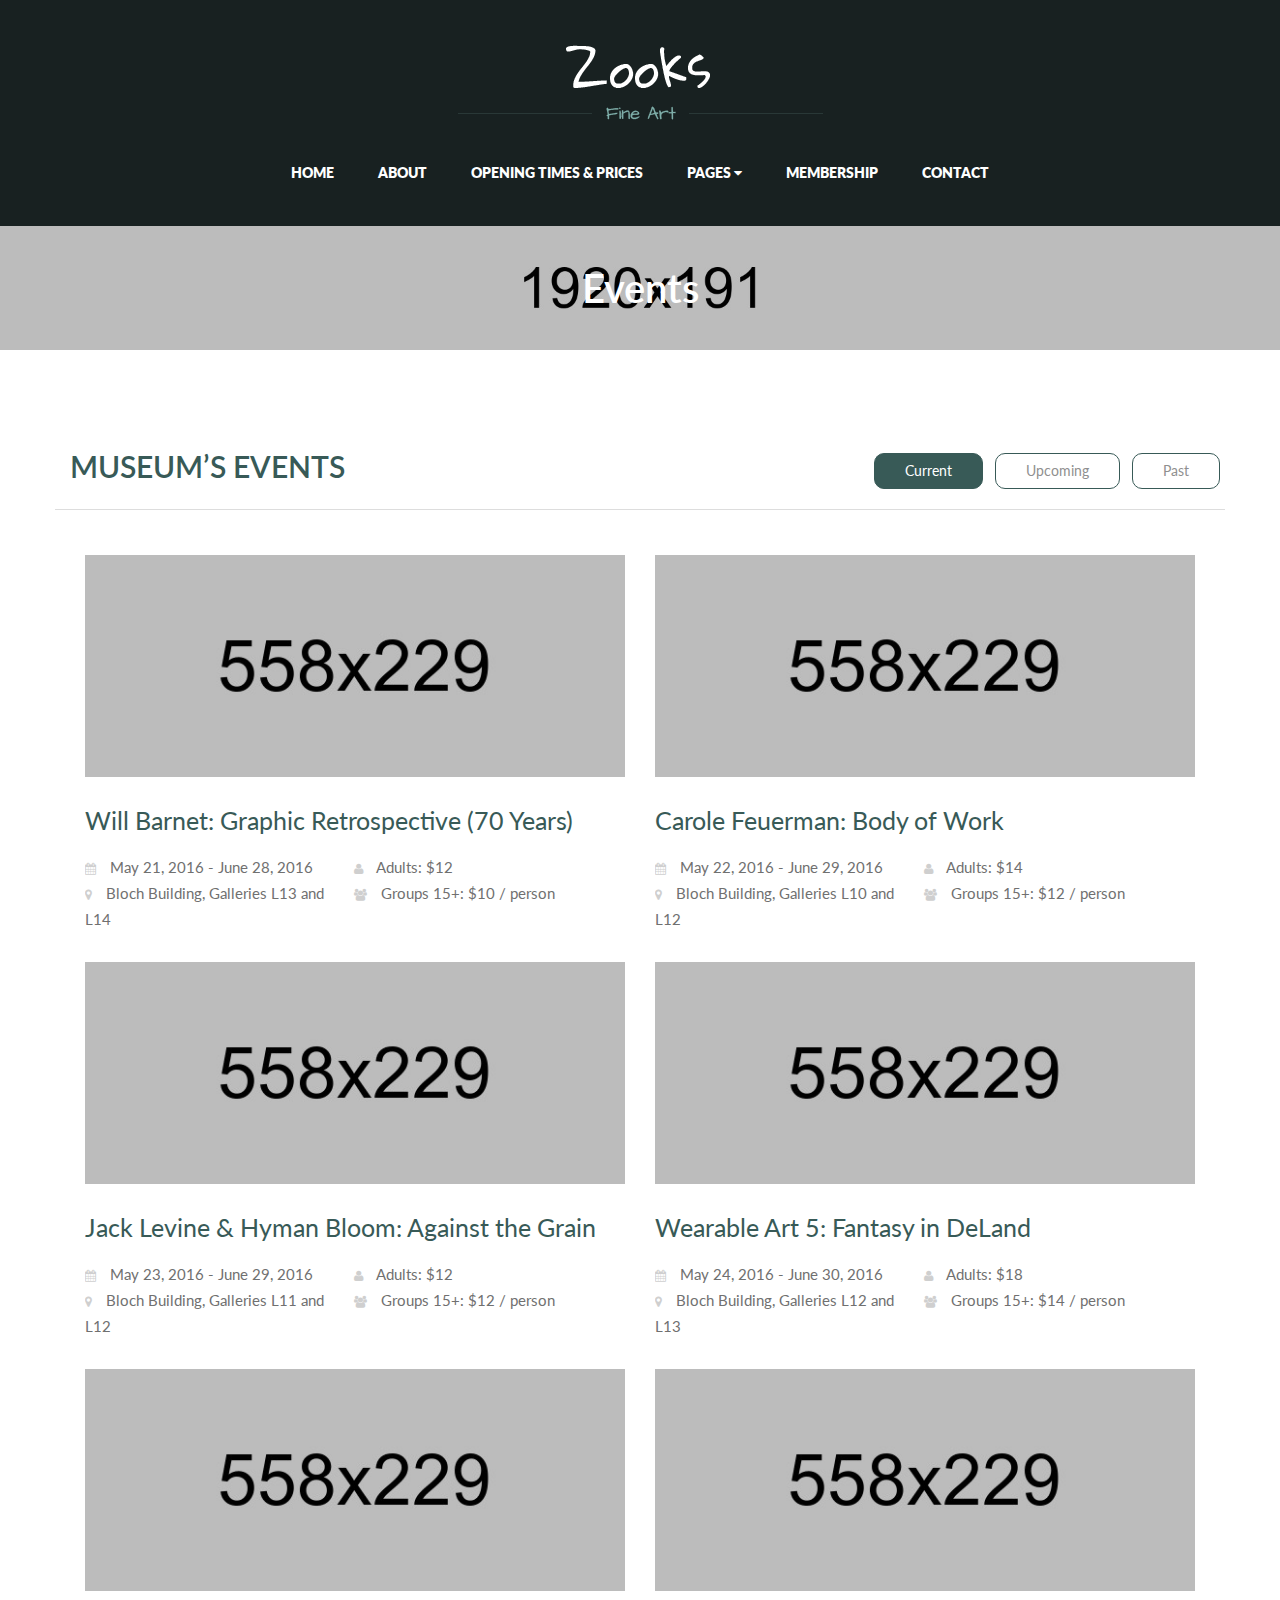
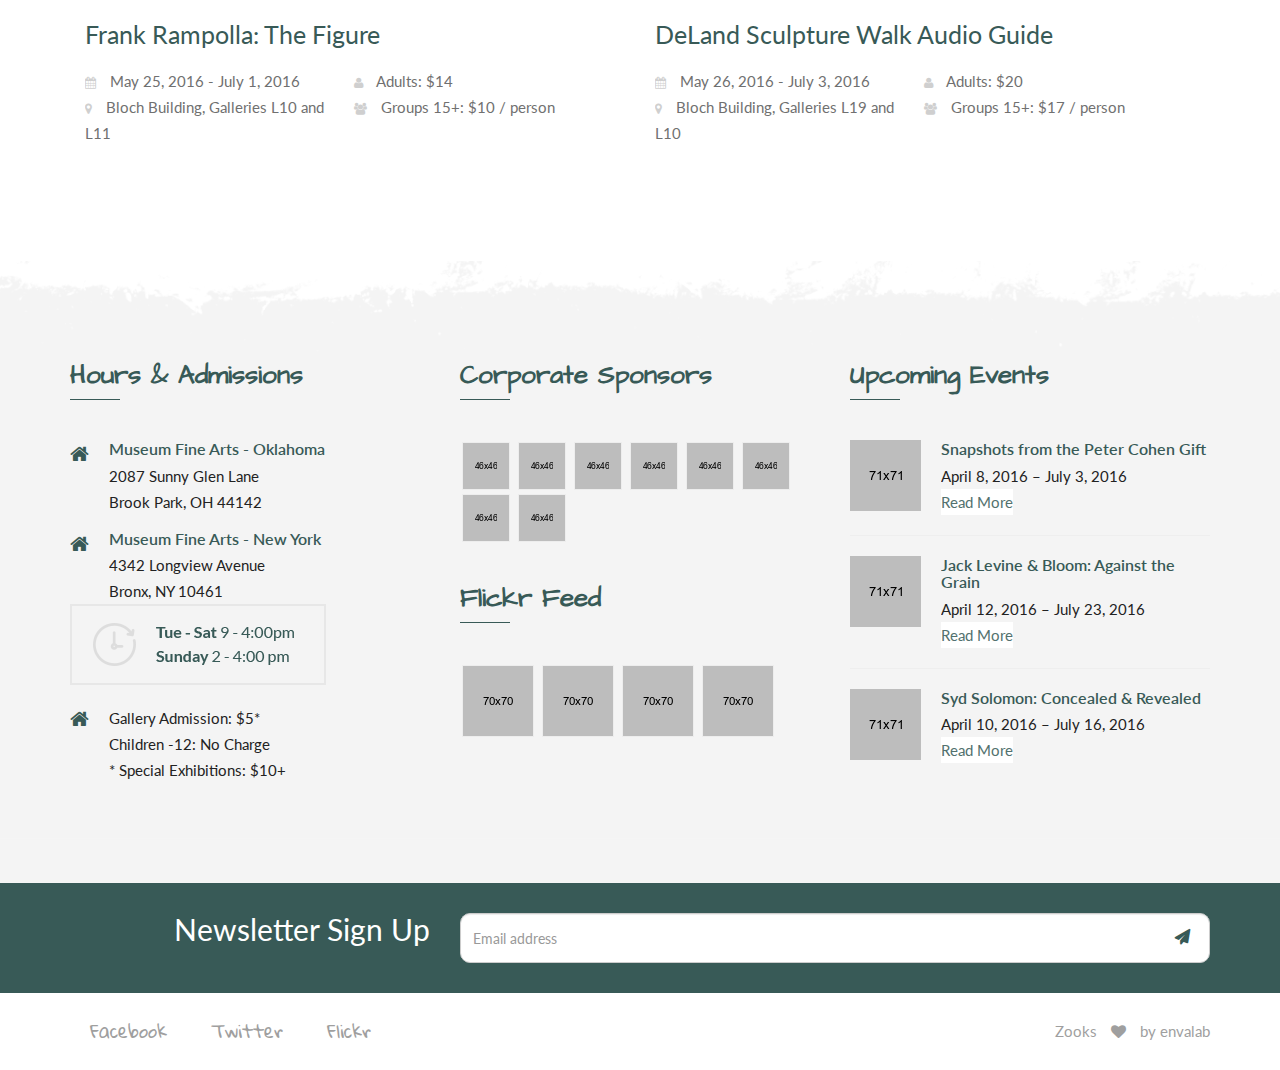
<file: events.html>
<!doctype html>
<html class="no-js" lang="en">
    <head>
        <meta charset="utf-8">
        <meta http-equiv="x-ua-compatible" content="ie=edge">
        <title>Museum - Events</title>
        <meta name="description" content="">
        <meta name="viewport" content="width=device-width, initial-scale=1">
        <link rel="shortcut icon" type="image/x-icon" href="images/favicon.ico"> 
        <link rel="apple-touch-icon" href="images/favicon.ico">
        <!-- Place favicon.ico in the root directory -->
        <!-- all css here -->
        <!-- bootstrap v3.3.6 css -->
        <link rel="stylesheet" href="css/bootstrap.min.css">
        <!-- flat-icon css -->
        <link rel="stylesheet" href="css/flaticon.css">
        <!-- animate css -->
        <link rel="stylesheet" href="css/animate.css">
        <!-- jquery-ui.min css -->
        <link rel="stylesheet" href="css/jquery-ui.min.css">
        <!-- meanmenu css -->
        <link rel="stylesheet" href="css/meanmenu.min.css">
        <!-- owl.carousel css -->
        <link rel="stylesheet" href="css/owl.carousel.css">
        <!-- font-awesome css -->
        <link rel="stylesheet" href="css/font-awesome.min.css">
        <!-- style css -->
        <link rel="stylesheet" href="style.css">
        <!-- responsive css -->
        <link rel="stylesheet" href="css/responsive.css">
        <!-- modernizr css -->
        <script src="js/vendor/modernizr-2.8.3.min.js"></script>
    </head>
    <body>
        <!-- Header Area Start Here -->
        <header>
            <div class="header-area">
                <div class="container">
                    <div class="row">
                        <div class="col-lg-12 col-md-12 col-sm-12 col-xs-12">
                            <div class="logo-area">
                                <a href="index.html"><img src="images/logo.png" alt=""></a>
                            </div>
                        </div>
                        <div class="col-lg-12 col-md-12 col-sm-12 col-xs-12">
                            <nav>
                                <div class="main-menu">
                                    <ul>
                                        <li><a href="index.html">Home</a></li>
                                        <li><a href="about.html">About</a></li>
                                        <li><a href="prices.html">Opening Times & Prices</a></li>
                                        <li class="active"><a>Pages <i class="fa fa-caret-down" aria-hidden="true"></i></a>
                                            <ul>                                                
                                                <li><a href="activities.html">Activities</a></li>
                                                <li><a href="events.html">Events</a></li>
                                                <li><a href="single-event.html">Single Event</a></li>
                                            </ul>
                                        </li>
                                        <li><a href="membership.html">Membership</a></li>
                                        <li><a href="contact.html">Contact</a></li>
                                    </ul>
                                </div>
                            </nav>
                        </div>
                    </div>
                </div>
            </div>
            <div class="mobile-menu-area">
              <div class="container">
                <div class="row">
                  <div class="col-md-12">
                    <div class="mobile-menu">
                      <nav id="dropdown">
                        <ul>
                            <li><a href="index.html">Home</a></li>
                            <li><a href="about.html">About</a></li>
                            <li><a href="prices.html">Opening Times & Prices</a></li>
                            <li><a>Pages <i class="fa fa-caret-down" aria-hidden="true"></i></a>
                                <ul>                                                
                                    <li><a href="activities.html">Activities</a></li>
                                    <li><a href="events.html">Events</a></li>
                                    <li><a href="single-event.html">Single Event</a></li>
                                </ul>
                            </li>
                            <li><a href="membership.html">Membership</a></li>
                            <li><a href="contact.html">Contact</a></li>
                        </ul>
                      </nav>
                    </div>          
                  </div>
                </div>
              </div>
            </div>
        </header>
        <!-- Header Area End Here -->
        <!-- Breadcumb Start Here -->
        <div class="breadcumb-area">
            <div class="container">
                <div class="row">
                    <div class="col-lg-12 col-md-12 col-sm-12 col-xs-12 text-center">
                        <div class="breadcumb">
                            <h2>Events</h2>
                        </div>
                    </div>                    
                </div>
            </div>
        </div>
        <!-- Breadcumb End Here -->
        <!-- Events Area Start Here -->
        <div class="events-area">
          <div class="container">
            <div class="row">
              <div class="topbar-area">
                <div class="col-lg-6 col-md-6 col-sm-6 col-xs-12">
                  <div class="title-text">
                    <h2>museum’s events</h2>
                  </div>
                </div>
                <div class="col-lg-6 col-md-6 col-sm-6 col-xs-12 acurate">
                  <div class="activities-menu">
                    <ul class="nav nav-tabs" role="tablist">
                        <li class="active"><a href="#home" aria-controls="home" role="tab" data-toggle="tab">Current</a></li>
                        <li><a href="#profile" aria-controls="profile" role="tab" data-toggle="tab">Upcoming</a></li>
                        <li><a href="#messages" aria-controls="messages" role="tab" data-toggle="tab">Past</a></li>
                      </ul>
                  </div>
                </div>
              </div>
            </div>
            <div class="row">
              <div class="col-lg-12 col-md-12 col-sm-12 col-xs-12">
                  <div class="tab-content">
                    <div role="tabpanel" class="tab-pane active" id="home">
                      <div class="col-lg-6 col-md-6 col-sm-12 col-xs-12">
                        <div class="single-events">
                          <div class="images">
                            <a href="single-event.html"><img src="images/events/1.jpg" alt=""></a>
                            <div class="overley">
                              <a href="#"><i class="fa fa-folder-open-o" aria-hidden="true"></i> buy tickets</a>
                            </div>
                          </div>
                          <div class="events-details">
                            <h3><a href="single-event.html">Will Barnet: Graphic Retrospective (70 Years)</a></h3>
                            <div class="events-informations">
                              <ul>
                                <li><i class="fa fa-calendar" aria-hidden="true"></i> May 21, 2016 - June 28, 2016</li>
                                <li><i class="fa fa-user" aria-hidden="true"></i> Adults: $12</li>
                                <li><i class="fa fa-map-marker" aria-hidden="true"></i> Bloch Building, Galleries L13 and L14</li>
                                <li><i class="fa fa-users" aria-hidden="true"></i> Groups 15+: $10 / person</li>
                              </ul>
                            </div>
                          </div>
                        </div>
                      </div>
                      <div class="col-lg-6 col-md-6 col-sm-12 col-xs-12">
                        <div class="single-events">
                          <div class="images">
                            <a href="single-event.html"><img src="images/events/2.jpg" alt=""></a>
                            <div class="overley">
                              <a href="#"><i class="fa fa-folder-open-o" aria-hidden="true"></i> buy tickets</a>
                            </div>
                          </div>
                          <div class="events-details">
                            <h3><a href="single-event.html">Carole Feuerman: Body of Work</a></h3>
                            <div class="events-informations">
                              <ul>
                                <li><i class="fa fa-calendar" aria-hidden="true"></i> May 22, 2016 - June 29, 2016</li>
                                <li><i class="fa fa-user" aria-hidden="true"></i> Adults: $14</li>
                                <li><i class="fa fa-map-marker" aria-hidden="true"></i> Bloch Building, Galleries L10 and L12</li>
                                <li><i class="fa fa-users" aria-hidden="true"></i> Groups 15+: $12 / person</li>
                              </ul>
                            </div>
                          </div>
                        </div>
                      </div>
                      <div class="col-lg-6 col-md-6 col-sm-12 col-xs-12">
                        <div class="single-events">
                          <div class="images">
                            <a href="single-event.html"><img src="images/events/3.jpg" alt=""></a>
                            <div class="overley">
                              <a href="#"><i class="fa fa-folder-open-o" aria-hidden="true"></i> buy tickets</a>
                            </div>
                          </div>
                          <div class="events-details">
                            <h3><a href="single-event.html">Jack Levine & Hyman Bloom: Against the Grain</a></h3>
                            <div class="events-informations">
                              <ul>
                                <li><i class="fa fa-calendar" aria-hidden="true"></i> May 23, 2016 - June 29, 2016</li>
                                <li><i class="fa fa-user" aria-hidden="true"></i> Adults: $12</li>
                                <li><i class="fa fa-map-marker" aria-hidden="true"></i> Bloch Building, Galleries L11 and L12</li>
                                <li><i class="fa fa-users" aria-hidden="true"></i> Groups 15+: $12 / person</li>
                              </ul>
                            </div>
                          </div>
                        </div>
                      </div>
                      <div class="col-lg-6 col-md-6 col-sm-12 col-xs-12">
                        <div class="single-events">
                          <div class="images">
                            <a href="single-event.html"><img src="images/events/4.jpg" alt=""></a>
                            <div class="overley">
                              <a href="#"><i class="fa fa-folder-open-o" aria-hidden="true"></i> buy tickets</a>
                            </div>
                          </div>
                          <div class="events-details">
                            <h3><a href="single-event.html">Wearable Art 5: Fantasy in DeLand</a></h3>
                            <div class="events-informations">
                              <ul>
                                <li><i class="fa fa-calendar" aria-hidden="true"></i> May 24, 2016 - June 30, 2016</li>
                                <li><i class="fa fa-user" aria-hidden="true"></i> Adults: $18</li>
                                <li><i class="fa fa-map-marker" aria-hidden="true"></i> Bloch Building, Galleries L12 and L13</li>
                                <li><i class="fa fa-users" aria-hidden="true"></i> Groups 15+: $14 / person</li>
                              </ul>
                            </div>
                          </div>
                        </div>
                      </div>
                      <div class="col-lg-6 col-md-6 col-sm-12 col-xs-12">
                        <div class="single-events">
                          <div class="images">
                            <a href="single-event.html"><img src="images/events/5.jpg" alt=""></a>
                            <div class="overley">
                              <a href="#"><i class="fa fa-folder-open-o" aria-hidden="true"></i> buy tickets</a>
                            </div>
                          </div>
                          <div class="events-details">
                            <h3><a href="single-event.html">Frank Rampolla: The Figure</a></h3>
                            <div class="events-informations">
                              <ul>
                                <li><i class="fa fa-calendar" aria-hidden="true"></i> May 25, 2016 - July 1, 2016</li>
                                <li><i class="fa fa-user" aria-hidden="true"></i> Adults: $14</li>
                                <li><i class="fa fa-map-marker" aria-hidden="true"></i> Bloch Building, Galleries L10 and L11</li>
                                <li><i class="fa fa-users" aria-hidden="true"></i> Groups 15+: $10 / person</li>
                              </ul>
                            </div>
                          </div>
                        </div>
                      </div>
                      <div class="col-lg-6 col-md-6 col-sm-12 col-xs-12">
                        <div class="single-events">
                          <div class="images">
                            <a href="single-event.html"><img src="images/events/6.jpg" alt=""></a>
                            <div class="overley">
                              <a href="#"><i class="fa fa-folder-open-o" aria-hidden="true"></i> buy tickets</a>
                            </div>
                          </div>
                          <div class="events-details">
                            <h3><a href="single-event.html">DeLand Sculpture Walk Audio Guide</a></h3>
                            <div class="events-informations">
                              <ul>
                                <li><i class="fa fa-calendar" aria-hidden="true"></i> May 26, 2016 - July 3, 2016</li>
                                <li><i class="fa fa-user" aria-hidden="true"></i> Adults: $20</li>
                                <li><i class="fa fa-map-marker" aria-hidden="true"></i> Bloch Building, Galleries L19 and L10</li>
                                <li><i class="fa fa-users" aria-hidden="true"></i> Groups 15+: $17 / person</li>
                              </ul>
                            </div>
                          </div>
                        </div>
                      </div>
                    </div>
                    <div role="tabpanel" class="tab-pane" id="profile">
                      <div class="col-lg-6 col-md-6 col-sm-12 col-xs-12">
                        <div class="single-events">
                          <div class="images">
                            <a href="single-event.html"><img src="images/events/5.jpg" alt=""></a>
                            <div class="overley">
                              <a href="#"><i class="fa fa-folder-open-o" aria-hidden="true"></i> buy tickets</a>
                            </div>
                          </div>
                          <div class="events-details">
                            <h3><a href="single-event.html">Will Barnet: Graphic Retrospective (70 Years)</a></h3>
                            <div class="events-informations">
                              <ul>
                                <li><i class="fa fa-calendar" aria-hidden="true"></i> May 21, 2016 - June 28, 2016</li>
                                <li><i class="fa fa-user" aria-hidden="true"></i> Adults: $12</li>
                                <li><i class="fa fa-map-marker" aria-hidden="true"></i> Bloch Building, Galleries L13 and L14</li>
                                <li><i class="fa fa-users" aria-hidden="true"></i> Groups 15+: $10 / person</li>
                              </ul>
                            </div>
                          </div>
                        </div>
                      </div>
                      <div class="col-lg-6 col-md-6 col-sm-12 col-xs-12">
                        <div class="single-events">
                          <div class="images">
                            <a href="single-event.html"><img src="images/events/3.jpg" alt=""></a>
                            <div class="overley">
                              <a href="#"><i class="fa fa-folder-open-o" aria-hidden="true"></i> buy tickets</a>
                            </div>
                          </div>
                          <div class="events-details">
                            <h3><a href="single-event.html">Jack Levine & Hyman Bloom: Against the Grain</a></h3>
                            <div class="events-informations">
                              <ul>
                                <li><i class="fa fa-calendar" aria-hidden="true"></i> May 23, 2016 - June 29, 2016</li>
                                <li><i class="fa fa-user" aria-hidden="true"></i> Adults: $12</li>
                                <li><i class="fa fa-map-marker" aria-hidden="true"></i> Bloch Building, Galleries L11 and L12</li>
                                <li><i class="fa fa-users" aria-hidden="true"></i> Groups 15+: $12 / person</li>
                              </ul>
                            </div>
                          </div>
                        </div>
                      </div>
                      <div class="col-lg-6 col-md-6 col-sm-12 col-xs-12">
                        <div class="single-events">
                          <div class="images">
                            <a href="single-event.html"><img src="images/events/4.jpg" alt=""></a>
                            <div class="overley">
                              <a href="#"><i class="fa fa-folder-open-o" aria-hidden="true"></i> buy tickets</a>
                            </div>
                          </div>
                          <div class="events-details">
                            <h3><a href="single-event.html">Wearable Art 5: Fantasy in DeLand</a></h3>
                            <div class="events-informations">
                              <ul>
                                <li><i class="fa fa-calendar" aria-hidden="true"></i> May 24, 2016 - June 30, 2016</li>
                                <li><i class="fa fa-user" aria-hidden="true"></i> Adults: $18</li>
                                <li><i class="fa fa-map-marker" aria-hidden="true"></i> Bloch Building, Galleries L12 and L13</li>
                                <li><i class="fa fa-users" aria-hidden="true"></i> Groups 15+: $14 / person</li>
                              </ul>
                            </div>
                          </div>
                        </div>
                      </div>
                      <div class="col-lg-6 col-md-6 col-sm-12 col-xs-12">
                        <div class="single-events">
                          <div class="images">
                            <a href="single-event.html"><img src="images/events/6.jpg" alt=""></a>
                            <div class="overley">
                              <a href="#"><i class="fa fa-folder-open-o" aria-hidden="true"></i> buy tickets</a>
                            </div>
                          </div>
                          <div class="events-details">
                            <h3><a href="single-event.html">DeLand Sculpture Walk Audio Guide</a></h3>
                            <div class="events-informations">
                              <ul>
                                <li><i class="fa fa-calendar" aria-hidden="true"></i> May 26, 2016 - July 3, 2016</li>
                                <li><i class="fa fa-user" aria-hidden="true"></i> Adults: $20</li>
                                <li><i class="fa fa-map-marker" aria-hidden="true"></i> Bloch Building, Galleries L19 and L10</li>
                                <li><i class="fa fa-users" aria-hidden="true"></i> Groups 15+: $17 / person</li>
                              </ul>
                            </div>
                          </div>
                        </div>
                      </div>                      
                    </div>
                    <div role="tabpanel" class="tab-pane" id="messages">
                      <div class="col-lg-6 col-md-6 col-sm-12 col-xs-12">
                        <div class="single-events">
                          <div class="images">
                            <a href="single-event.html"><img src="images/events/2.jpg" alt=""></a>
                            <div class="overley">
                              <a href="#"><i class="fa fa-folder-open-o" aria-hidden="true"></i> buy tickets</a>
                            </div>
                          </div>
                          <div class="events-details">
                            <h3><a href="single-event.html">Carole Feuerman: Body of Work</a></h3>
                            <div class="events-informations">
                              <ul>
                                <li><i class="fa fa-calendar" aria-hidden="true"></i> May 22, 2016 - June 29, 2016</li>
                                <li><i class="fa fa-user" aria-hidden="true"></i> Adults: $14</li>
                                <li><i class="fa fa-map-marker" aria-hidden="true"></i> Bloch Building, Galleries L10 and L12</li>
                                <li><i class="fa fa-users" aria-hidden="true"></i> Groups 15+: $12 / person</li>
                              </ul>
                            </div>
                          </div>
                        </div>
                      </div>
                      <div class="col-lg-6 col-md-6 col-sm-12 col-xs-12">
                        <div class="single-events">
                          <div class="images">
                            <a href="single-event.html"><img src="images/events/4.jpg" alt=""></a>
                            <div class="overley">
                              <a href="#"><i class="fa fa-folder-open-o" aria-hidden="true"></i> buy tickets</a>
                            </div>
                          </div>
                          <div class="events-details">
                            <h3><a href="single-event.html">Wearable Art 5: Fantasy in DeLand</a></h3>
                            <div class="events-informations">
                              <ul>
                                <li><i class="fa fa-calendar" aria-hidden="true"></i> May 24, 2016 - June 30, 2016</li>
                                <li><i class="fa fa-user" aria-hidden="true"></i> Adults: $18</li>
                                <li><i class="fa fa-map-marker" aria-hidden="true"></i> Bloch Building, Galleries L12 and L13</li>
                                <li><i class="fa fa-users" aria-hidden="true"></i> Groups 15+: $14 / person</li>
                              </ul>
                            </div>
                          </div>
                        </div>
                      </div>
                      <div class="col-lg-6 col-md-6 col-sm-12 col-xs-12">
                        <div class="single-events">
                          <div class="images">
                            <a href="single-event.html"><img src="images/events/5.jpg" alt=""></a>
                            <div class="overley">
                              <a href="#"><i class="fa fa-folder-open-o" aria-hidden="true"></i> buy tickets</a>
                            </div>
                          </div>
                          <div class="events-details">
                            <h3><a href="single-event.html">Frank Rampolla: The Figure</a></h3>
                            <div class="events-informations">
                              <ul>
                                <li><i class="fa fa-calendar" aria-hidden="true"></i> May 25, 2016 - July 1, 2016</li>
                                <li><i class="fa fa-user" aria-hidden="true"></i> Adults: $14</li>
                                <li><i class="fa fa-map-marker" aria-hidden="true"></i> Bloch Building, Galleries L10 and L11</li>
                                <li><i class="fa fa-users" aria-hidden="true"></i> Groups 15+: $10 / person</li>
                              </ul>
                            </div>
                          </div>
                        </div>
                      </div>
                      <div class="col-lg-6 col-md-6 col-sm-12 col-xs-12">
                        <div class="single-events">
                          <div class="images">
                            <a href="single-event.html"><img src="images/events/6.jpg" alt=""></a>
                            <div class="overley">
                              <a href="#"><i class="fa fa-folder-open-o" aria-hidden="true"></i> buy tickets</a>
                            </div>
                          </div>
                          <div class="events-details">
                            <h3><a href="single-event.html">DeLand Sculpture Walk Audio Guide</a></h3>
                            <div class="events-informations">
                              <ul>
                                <li><i class="fa fa-calendar" aria-hidden="true"></i> May 26, 2016 - July 3, 2016</li>
                                <li><i class="fa fa-user" aria-hidden="true"></i> Adults: $20</li>
                                <li><i class="fa fa-map-marker" aria-hidden="true"></i> Bloch Building, Galleries L19 and L10</li>
                                <li><i class="fa fa-users" aria-hidden="true"></i> Groups 15+: $17 / person</li>
                              </ul>
                            </div>
                          </div>
                        </div>
                      </div>
                    </div>
                  </div>
              </div>
            </div>            
          </div>
        </div>
        <!-- Events Area End Here -->
        <!-- Footer Start Here -->
        <footer>
            <div class="footer-top">
                <div class="container">
                    <div class="row">
                        <div class="col-lg-4 col-md-4 col-sm-6 col-xs-12">
                            <div class="widget">
                              <h2>Hours & Admissions</h2> 
                              <div class="media">
                                <div class="pull-left">
                                  <a href="#">
                                    <i class="fa fa-home" aria-hidden="true"></i>
                                  </a>
                                </div>
                                <div class="media-body">
                                  <h4 class="media-heading">Museum Fine Arts - Oklahoma</h4>
                                  <p>2087 Sunny Glen Lane<br>Brook Park, OH 44142</p>
                                </div>
                              </div> 
                              <div class="media">
                                <div class="pull-left">
                                  <a href="#">
                                    <i class="fa fa-home" aria-hidden="true"></i>
                                  </a>
                                </div>
                                <div class="media-body">
                                  <h4 class="media-heading">Museum Fine Arts - New York</h4>
                                  <p>4342 Longview Avenue<br>Bronx, NY 10461</p>
                                </div>
                              </div> 
                              <div class="clock">
                                  <img src="images/clock.png" alt="">
                              </div> 
                              <div class="media">
                                <div class="pull-left">
                                  <a href="#">
                                    <i class="fa fa-home" aria-hidden="true"></i>
                                  </a>
                                </div>
                                <div class="media-body">
                                  <p>Gallery Admission: $5*<br>Children -12: No Charge<br>* Special Exhibitions:  $10+</p>
                                </div>
                              </div>
                            </div>
                        </div>
                        <div class="col-lg-4 col-md-4 col-sm-6 col-xs-12">
                            <div class="widget">
                              <h2>Corporate Sponsors</h2>
                              <div class="sponser sisss">
                                  <ul>
                                      <li><a href="#"><img src="images/sponser/partner-1.png" alt=""></a></li>
                                      <li><a href="#"><img src="images/sponser/partner-2.png" alt=""></a></li>
                                      <li><a href="#"><img src="images/sponser/partner-3.png" alt=""></a></li>
                                      <li><a href="#"><img src="images/sponser/partner-4.png" alt=""></a></li>
                                      <li><a href="#"><img src="images/sponser/partner-5.png" alt=""></a></li>
                                      <li><a href="#"><img src="images/sponser/partner-6.png" alt=""></a></li>
                                      <li><a href="#"><img src="images/sponser/partner-7.png" alt=""></a></li>
                                      <li><a href="#"><img src="images/sponser/partner-8.png" alt=""></a></li>
                                  </ul>
                              </div>  
                            </div>
                            <div class="widget">
                              <h2>Flickr Feed</h2>
                              <div class="sponser">
                                  <ul>
                                      <li><a href="#"><img src="images/sponser/8.png" alt=""></a></li>
                                      <li><a href="#"><img src="images/sponser/9.png" alt=""></a></li>
                                      <li><a href="#"><img src="images/sponser/10.png" alt=""></a></li>
                                      <li><a href="#"><img src="images/sponser/11.png" alt=""></a></li>
                                  </ul>
                              </div>  
                            </div>
                        </div>
                        <div class="col-lg-4 col-md-4 col-sm-12 col-xs-12">
                            <div class="widget">
                              <h2>Upcoming Events</h2> 
                              <div class="media">
                                <div class="pull-left">
                                  <a href="#">
                                    <img src="images/sponser/12.png" alt="">
                                  </a>
                                </div>
                                <div class="media-body">
                                  <h4 class="media-heading">Snapshots from the Peter Cohen Gift</h4>
                                  <p>April 8, 2016 – July 3, 2016</p>
                                  <div class="read-more">
                                      <a href="#">Read More</a>
                                  </div>
                                </div>
                              </div> 
                              <hr>
                              <div class="media">
                                <div class="pull-left">
                                  <a href="#">
                                    <img src="images/sponser/13.png" alt="">
                                  </a>
                                </div>
                                <div class="media-body">
                                  <h4 class="media-heading">Jack Levine & Bloom: Against the Grain</h4>
                                  <p>April 12, 2016 – July 23, 2016</p>
                                  <div class="read-more">
                                      <a href="#">Read More</a>
                                  </div>
                                </div>
                              </div>
                              <hr> 
                              <div class="media">
                                <div class="pull-left">
                                  <a href="#">
                                    <img src="images/sponser/14.png" alt="">
                                  </a>
                                </div>
                                <div class="media-body">
                                  <h4 class="media-heading">Syd Solomon: Concealed & Revealed</h4>
                                  <p>April 10, 2016 – July 16, 2016</p>
                                  <div class="read-more">
                                      <a href="#">Read More</a>
                                  </div>
                                </div>
                              </div>
                            </div>
                        </div>
                    </div>
                </div>
            </div>
            <div class="news-letter">
                <div class="container">
                    <div class="row">
                        <div class="col-lg-4 col-md-4 col-sm-4 col-xs-12">
                            <div class="text">
                                <h2>Newsletter Sign Up</h2>
                            </div>
                        </div>
                        <div class="col-lg-8 col-md-8 col-sm-8 col-xs-12">
                            <div class="subscribe">                                
                                <form>
                                <div class="form-group">
                                    <input type="email" class="form-control" placeholder="Email address">
                                </div> 
                                <div class="subscribe-button">                            
                                    <a href="#"><i class="fa fa-paper-plane" aria-hidden="true"></i></a>
                                </div>
                                </form>
                            </div>
                        </div>
                    </div>
                </div>
            </div>
            <div class="footer-bottom-area">
                <div class="container">
                    <div class="row">
                        <div class="col-lg-6 col-md-6 col-sm-6 col-xs-12">
                            <div class="footer-menu">
                                <ul>
                                    <li><a href="#">Facebook</a></li>
                                    <li><a href="#">Twitter</a></li>
                                    <li><a href="#">Flickr</a></li>
                                </ul>
                            </div>
                        </div>
                        <div class="col-lg-6 col-md-6 col-sm-6 col-xs-12">
                            <div class="copyright">
                                <p>Zooks <i class="fa fa-heart" aria-hidden="true"></i> by envalab</p>
                            </div>
                        </div>
                    </div>
                </div>
            </div>
        </footer>
        <!-- Footer End Here -->
        <!-- all js here -->
        <!-- jquery latest version -->
        <script src="js/vendor/jquery-1.12.0.min.js"></script>
        <!-- bootstrap js -->
        <script src="js/bootstrap.min.js"></script>
        <!-- owl.carousel js -->
        <script src="js/owl.carousel.min.js"></script>
        <!-- meanmenu js -->
        <script src="js/jquery.meanmenu.js"></script>
        <!-- jquery-ui js -->
        <script src="js/jquery-ui.min.js"></script>
        <!-- wow js -->
        <script src="js/wow.min.js"></script>
        <!-- plugins js -->
        <script src="js/plugins.js"></script>
        <!-- main js -->
        <script src="js/main.js"></script>
    </body>
</html>
</file>
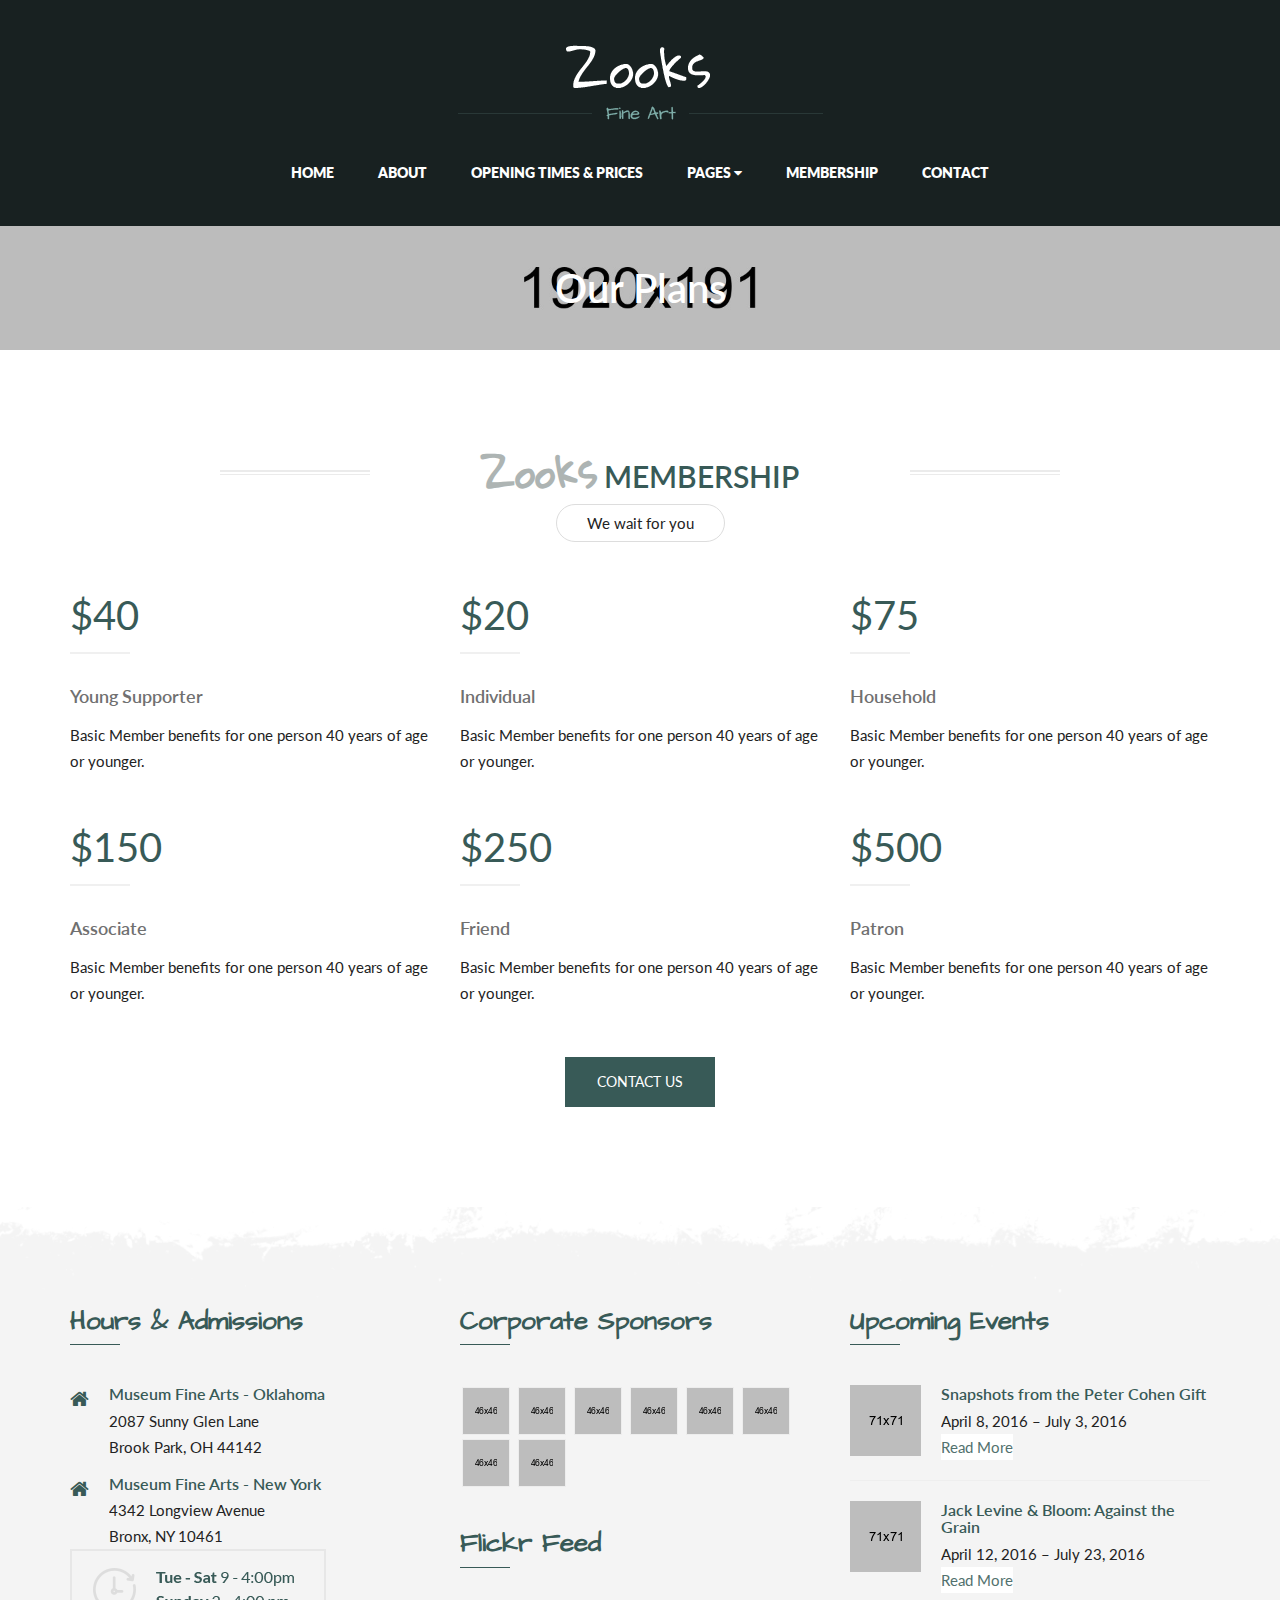
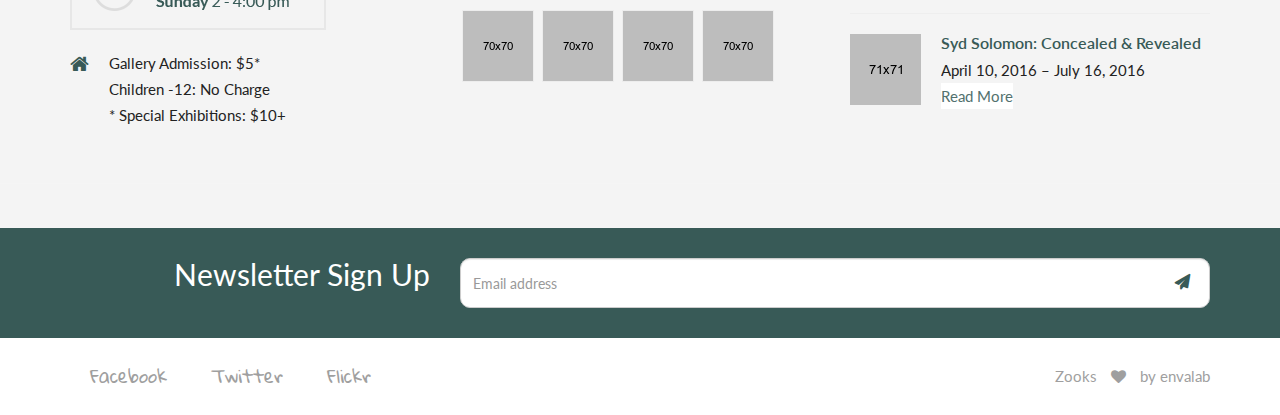
<file: membership.html>
<!doctype html>
<html class="no-js" lang="en">
    <head>
      <meta charset="utf-8">
      <meta http-equiv="x-ua-compatible" content="ie=edge">
      <title>Museum - Membership</title>
      <meta name="description" content="">
      <meta name="viewport" content="width=device-width, initial-scale=1">
      <link rel="shortcut icon" type="image/x-icon" href="images/favicon.ico"> 
      <link rel="apple-touch-icon" href="images/favicon.ico">
      <!-- Place favicon.ico in the root directory -->
      <!-- all css here -->
      <!-- bootstrap v3.3.6 css -->
      <link rel="stylesheet" href="css/bootstrap.min.css">
      <!-- flat-icon css -->
      <link rel="stylesheet" href="css/flaticon.css">
      <!-- animate css -->
      <link rel="stylesheet" href="css/animate.css">
      <!-- jquery-ui.min css -->
      <link rel="stylesheet" href="css/jquery-ui.min.css">
      <!-- meanmenu css -->
      <link rel="stylesheet" href="css/meanmenu.min.css">
      <!-- owl.carousel css -->
      <link rel="stylesheet" href="css/owl.carousel.css">
      <!-- font-awesome css -->
      <link rel="stylesheet" href="css/font-awesome.min.css">
      <!-- style css -->
      <link rel="stylesheet" href="style.css">
      <!-- responsive css -->
      <link rel="stylesheet" href="css/responsive.css">
      <!-- modernizr css -->
      <script src="js/vendor/modernizr-2.8.3.min.js"></script>
    </head>
    <body>
        <!-- Header Area Start Here -->
        <header>
            <div class="header-area">
                <div class="container">
                    <div class="row">
                        <div class="col-lg-12 col-md-12 col-sm-12 col-xs-12">
                            <div class="logo-area">
                                <a href="index.html"><img src="images/logo.png" alt=""></a>
                            </div>
                        </div>
                        <div class="col-lg-12 col-md-12 col-sm-12 col-xs-12">
                            <nav>
                                <div class="main-menu">
                                    <ul>
                                        <li><a href="index.html">Home</a></li>
                                        <li><a href="about.html">About</a></li>
                                        <li><a href="prices.html">Opening Times & Prices</a></li>
                                        <li><a>Pages <i class="fa fa-caret-down" aria-hidden="true"></i></a>
                                            <ul>                                                
                                                <li><a href="activities.html">Activities</a></li>
                                                <li><a href="events.html">Events</a></li>
                                                <li><a href="single-event.html">Single Event</a></li>
                                            </ul>
                                        </li>
                                        <li class="active"><a href="membership.html">Membership</a></li>
                                        <li><a href="contact.html">Contact</a></li>
                                    </ul>
                                </div>
                            </nav>
                        </div>
                    </div>
                </div>
            </div>
            <div class="mobile-menu-area">
              <div class="container">
                <div class="row">
                  <div class="col-md-12">
                    <div class="mobile-menu">
                      <nav id="dropdown">
                        <ul>
                            <li><a href="index.html">Home</a></li>
                            <li><a href="about.html">About</a></li>
                            <li><a href="prices.html">Opening Times & Prices</a></li>
                            <li><a>Pages <i class="fa fa-caret-down" aria-hidden="true"></i></a>
                                <ul>                                                
                                    <li><a href="activities.html">Activities</a></li>
                                    <li><a href="events.html">Events</a></li>
                                    <li><a href="single-event.html">Single Event</a></li>
                                </ul>
                            </li>
                            <li><a href="membership.html">Membership</a></li>
                            <li><a href="contact.html">Contact</a></li>
                        </ul>
                      </nav>
                    </div>          
                  </div>
                </div>
              </div>
            </div>
        </header>
        <!-- Header Area End Here -->
        <!-- Breadcumb Start Here -->
        <div class="breadcumb-area">
            <div class="container">
                <div class="row">
                    <div class="col-lg-12 col-md-12 col-sm-12 col-xs-12 text-center">
                        <div class="breadcumb">
                            <h2>Our Plans</h2>
                        </div>
                    </div>                    
                </div>
            </div>
        </div>
        <!-- Breadcumb End Here -->
        <!-- Membership Area Start Here  -->
        <div class="membership-area">
          <div class="container">
            <div class="row">
              <div class="col-lg-12 col-md-12 col-sm-12 col-xs-12">
                  <div class="section-title">
                      <h2><span>Zooks</span> membership </h2>
                      <p>We wait for you</p>
                  </div>
              </div>
            </div>
            <div class="row">
              <div class="col-lg-4 com-md-4 col-sm-6 col-xs-12">
                <div class="membership">
                  <div class="price">
                    <h2>$40</h2>
                  </div>
                  <div class="details">
                    <h3>Young Supporter</h3>
                    <p>Basic Member benefits for one person 40 years of age or younger.</p>
                  </div>
                </div>
              </div>
              <div class="col-lg-4 com-md-4 col-sm-6 col-xs-12">
                <div class="membership">
                  <div class="price">
                    <h2>$20</h2>
                  </div>
                  <div class="details">
                    <h3>Individual</h3>
                    <p>Basic Member benefits for one person 40 years of age or younger.</p>
                  </div>
                </div>
              </div>
              <div class="col-lg-4 com-md-4 col-sm-6 col-xs-12">
                <div class="membership">
                  <div class="price">
                    <h2>$75</h2>
                  </div>
                  <div class="details">
                    <h3>Household </h3>
                    <p>Basic Member benefits for one person 40 years of age or younger.</p>
                  </div>
                </div>
              </div>
              <div class="col-lg-4 com-md-4 col-sm-6 col-xs-12">
                <div class="membership">
                  <div class="price">
                    <h2>$150</h2>
                  </div>
                  <div class="details">
                    <h3>Associate</h3>
                    <p>Basic Member benefits for one person 40 years of age or younger.</p>
                  </div>
                </div>
              </div>
              <div class="col-lg-4 com-md-4 col-sm-6 col-xs-12">
                <div class="membership">
                  <div class="price">
                    <h2>$250</h2>
                  </div>
                  <div class="details">
                    <h3>Friend </h3>
                    <p>Basic Member benefits for one person 40 years of age or younger.</p>
                  </div>
                </div>
              </div>
              <div class="col-lg-4 com-md-4 col-sm-6 col-xs-12">
                <div class="membership">
                  <div class="price">
                    <h2>$500</h2>
                  </div>
                  <div class="details">
                    <h3>Patron</h3>
                    <p>Basic Member benefits for one person 40 years of age or younger.</p>
                  </div>
                </div>
              </div>
            </div>
            <div class="col-lg-12 col-md-12 text-center">
              <a href="contact.html">contact us</a>
            </div>
          </div>
        </div>
        <!-- Membership Area End Here  -->
        <!-- Footer Start Here -->
        <footer>
            <div class="footer-top">
                <div class="container">
                    <div class="row">
                        <div class="col-lg-4 col-md-4 col-sm-6 col-xs-12">
                            <div class="widget">
                              <h2>Hours & Admissions</h2> 
                              <div class="media">
                                <div class="pull-left">
                                  <a href="#">
                                    <i class="fa fa-home" aria-hidden="true"></i>
                                  </a>
                                </div>
                                <div class="media-body">
                                  <h4 class="media-heading">Museum Fine Arts - Oklahoma</h4>
                                  <p>2087 Sunny Glen Lane<br>Brook Park, OH 44142</p>
                                </div>
                              </div> 
                              <div class="media">
                                <div class="pull-left">
                                  <a href="#">
                                    <i class="fa fa-home" aria-hidden="true"></i>
                                  </a>
                                </div>
                                <div class="media-body">
                                  <h4 class="media-heading">Museum Fine Arts - New York</h4>
                                  <p>4342 Longview Avenue<br>Bronx, NY 10461</p>
                                </div>
                              </div> 
                              <div class="clock">
                                  <img src="images/clock.png" alt="">
                              </div> 
                              <div class="media">
                                <div class="pull-left">
                                  <a href="#">
                                    <i class="fa fa-home" aria-hidden="true"></i>
                                  </a>
                                </div>
                                <div class="media-body">
                                  <p>Gallery Admission: $5*<br>Children -12: No Charge<br>* Special Exhibitions:  $10+</p>
                                </div>
                              </div>
                            </div>
                        </div>
                        <div class="col-lg-4 col-md-4 col-sm-6 col-xs-12">
                            <div class="widget">
                              <h2>Corporate Sponsors</h2>
                              <div class="sponser sisss">
                                  <ul>
                                      <li><a href="#"><img src="images/sponser/partner-1.png" alt=""></a></li>
                                      <li><a href="#"><img src="images/sponser/partner-2.png" alt=""></a></li>
                                      <li><a href="#"><img src="images/sponser/partner-3.png" alt=""></a></li>
                                      <li><a href="#"><img src="images/sponser/partner-4.png" alt=""></a></li>
                                      <li><a href="#"><img src="images/sponser/partner-5.png" alt=""></a></li>
                                      <li><a href="#"><img src="images/sponser/partner-6.png" alt=""></a></li>
                                      <li><a href="#"><img src="images/sponser/partner-7.png" alt=""></a></li>
                                      <li><a href="#"><img src="images/sponser/partner-8.png" alt=""></a></li>
                                  </ul>
                              </div>  
                            </div>
                            <div class="widget">
                              <h2>Flickr Feed</h2>
                              <div class="sponser">
                                  <ul>
                                      <li><a href="#"><img src="images/sponser/8.png" alt=""></a></li>
                                      <li><a href="#"><img src="images/sponser/9.png" alt=""></a></li>
                                      <li><a href="#"><img src="images/sponser/10.png" alt=""></a></li>
                                      <li><a href="#"><img src="images/sponser/11.png" alt=""></a></li>
                                  </ul>
                              </div>  
                            </div>
                        </div>
                        <div class="col-lg-4 col-md-4 col-sm-12 col-xs-12">
                            <div class="widget">
                              <h2>Upcoming Events</h2> 
                              <div class="media">
                                <div class="pull-left">
                                  <a href="#">
                                    <img src="images/sponser/12.png" alt="">
                                  </a>
                                </div>
                                <div class="media-body">
                                  <h4 class="media-heading">Snapshots from the Peter Cohen Gift</h4>
                                  <p>April 8, 2016 – July 3, 2016</p>
                                  <div class="read-more">
                                      <a href="#">Read More</a>
                                  </div>
                                </div>
                              </div> 
                              <hr>
                              <div class="media">
                                <div class="pull-left">
                                  <a href="#">
                                    <img src="images/sponser/13.png" alt="">
                                  </a>
                                </div>
                                <div class="media-body">
                                  <h4 class="media-heading">Jack Levine & Bloom: Against the Grain</h4>
                                  <p>April 12, 2016 – July 23, 2016</p>
                                  <div class="read-more">
                                      <a href="#">Read More</a>
                                  </div>
                                </div>
                              </div>
                              <hr> 
                              <div class="media">
                                <div class="pull-left">
                                  <a href="#">
                                    <img src="images/sponser/14.png" alt="">
                                  </a>
                                </div>
                                <div class="media-body">
                                  <h4 class="media-heading">Syd Solomon: Concealed & Revealed</h4>
                                  <p>April 10, 2016 – July 16, 2016</p>
                                  <div class="read-more">
                                      <a href="#">Read More</a>
                                  </div>
                                </div>
                              </div>
                            </div>
                        </div>
                    </div>
                </div>
            </div>
            <div class="news-letter">
                <div class="container">
                    <div class="row">
                        <div class="col-lg-4 col-md-4 col-sm-4 col-xs-12">
                            <div class="text">
                                <h2>Newsletter Sign Up</h2>
                            </div>
                        </div>
                        <div class="col-lg-8 col-md-8 col-sm-8 col-xs-12">
                            <div class="subscribe">                                
                                <form>
                                <div class="form-group">
                                    <input type="email" class="form-control" placeholder="Email address">
                                </div> 
                                <div class="subscribe-button">                            
                                    <a href="#"><i class="fa fa-paper-plane" aria-hidden="true"></i></a>
                                </div>
                                </form>
                            </div>
                        </div>
                    </div>
                </div>
            </div>
            <div class="footer-bottom-area">
                <div class="container">
                    <div class="row">
                        <div class="col-lg-6 col-md-6 col-sm-6 col-xs-12">
                            <div class="footer-menu">
                                <ul>
                                    <li><a href="#">Facebook</a></li>
                                    <li><a href="#">Twitter</a></li>
                                    <li><a href="#">Flickr</a></li>
                                </ul>
                            </div>
                        </div>
                        <div class="col-lg-6 col-md-6 col-sm-6 col-xs-12">
                            <div class="copyright">
                                <p>Zooks <i class="fa fa-heart" aria-hidden="true"></i> by envalab</p>
                            </div>
                        </div>
                    </div>
                </div>
            </div>
        </footer>
        <!-- Footer End Here -->
        <!-- all js here -->
        <!-- jquery latest version -->
        <script src="js/vendor/jquery-1.12.0.min.js"></script>
        <!-- bootstrap js -->
        <script src="js/bootstrap.min.js"></script>
        <!-- owl.carousel js -->
        <script src="js/owl.carousel.min.js"></script>
        <!-- meanmenu js -->
        <script src="js/jquery.meanmenu.js"></script>
        <!-- jquery-ui js -->
        <script src="js/jquery-ui.min.js"></script>
        <!-- wow js -->
        <script src="js/wow.min.js"></script>
        <!-- plugins js -->
        <script src="js/plugins.js"></script>
        <!-- main js -->
        <script src="js/main.js"></script>
    </body>
</html>
</file>
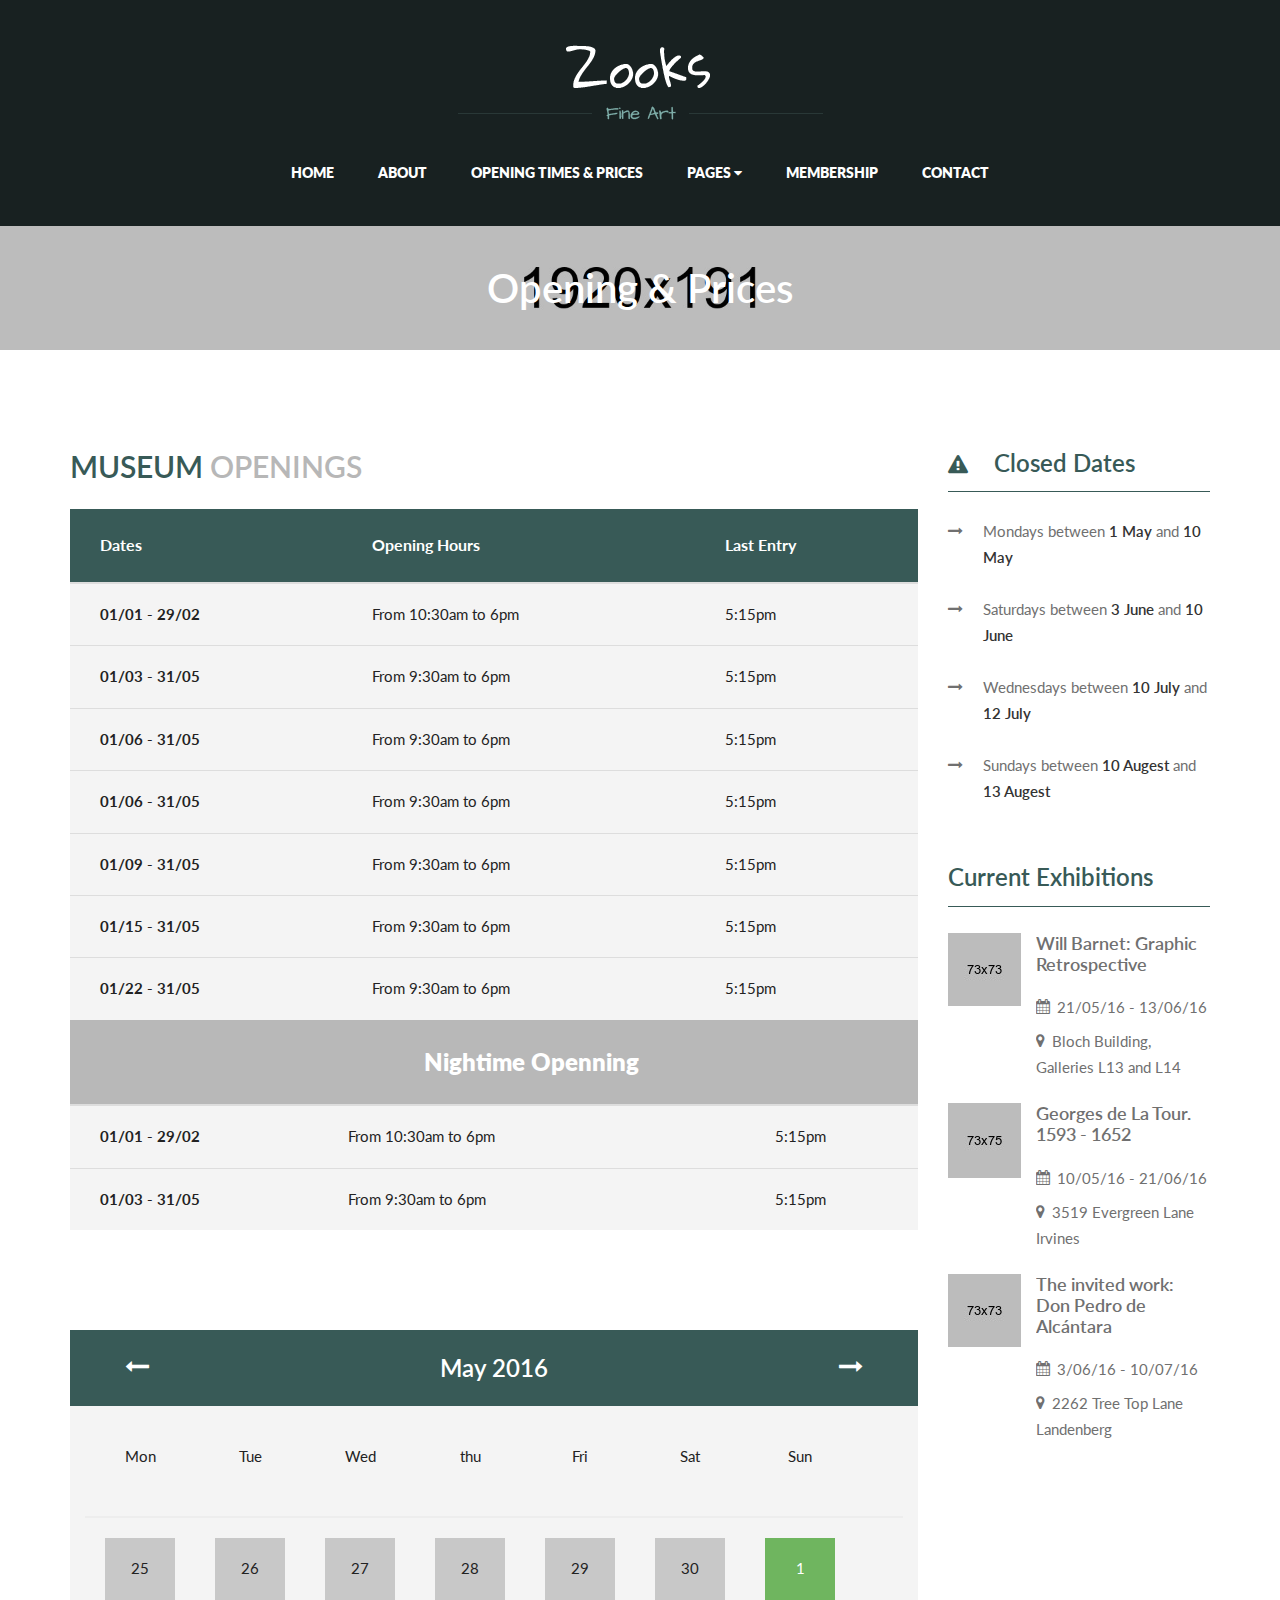
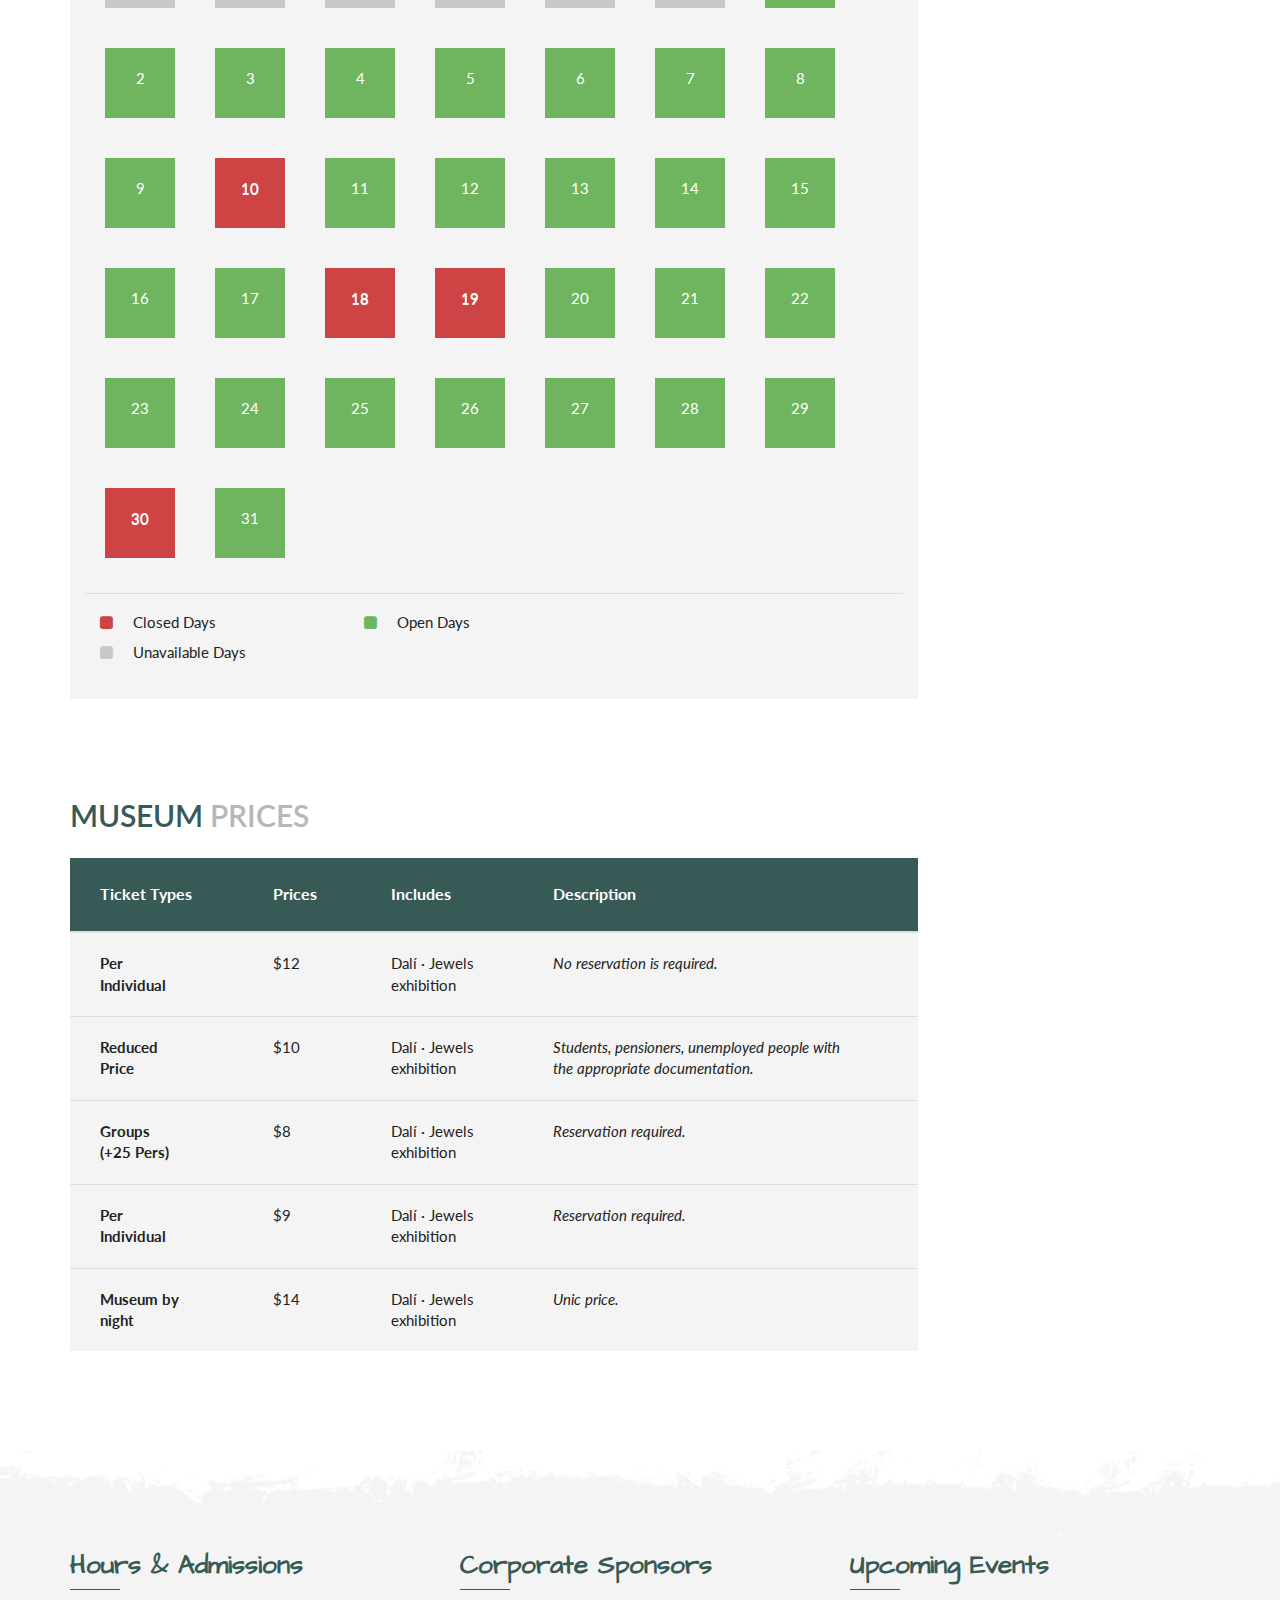
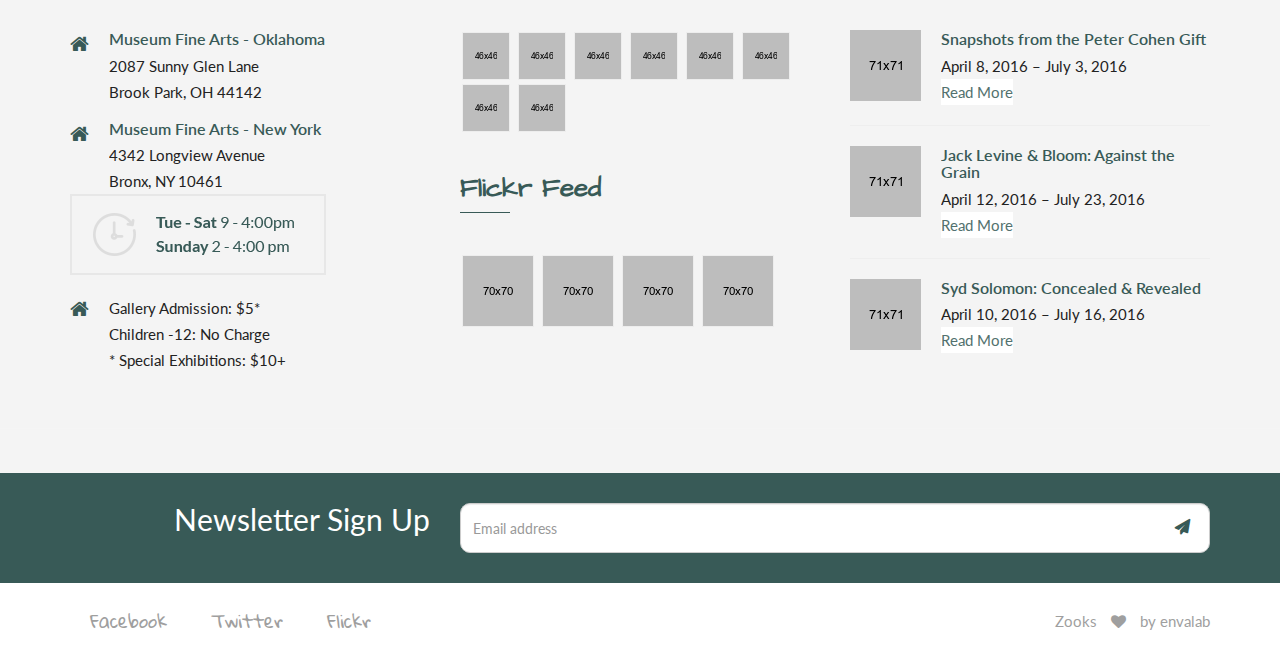
<file: prices.html>
<!doctype html>
<html class="no-js" lang="en">
    <head>
        <meta charset="utf-8">
        <meta http-equiv="x-ua-compatible" content="ie=edge">
        <title>Museum - Opening Times & Prices</title>
        <meta name="description" content="">
        <meta name="viewport" content="width=device-width, initial-scale=1">
        <link rel="shortcut icon" type="image/x-icon" href="images/favicon.ico"> 
        <link rel="apple-touch-icon" href="images/favicon.ico">
        <!-- Place favicon.ico in the root directory -->
        <!-- all css here -->
        <!-- bootstrap v3.3.6 css -->
        <link rel="stylesheet" href="css/bootstrap.min.css">
        <!-- flat-icon css -->
        <link rel="stylesheet" href="css/flaticon.css">
        <!-- animate css -->
        <link rel="stylesheet" href="css/animate.css">
        <!-- jquery-ui.min css -->
        <link rel="stylesheet" href="css/jquery-ui.min.css">
        <!-- meanmenu css -->
        <link rel="stylesheet" href="css/meanmenu.min.css">
        <!-- owl.carousel css -->
        <link rel="stylesheet" href="css/owl.carousel.css">
        <!-- font-awesome css -->
        <link rel="stylesheet" href="css/font-awesome.min.css">
        <!-- style css -->
        <link rel="stylesheet" href="style.css">
        <!-- responsive css -->
        <link rel="stylesheet" href="css/responsive.css">
        <!-- modernizr css -->
        <script src="js/vendor/modernizr-2.8.3.min.js"></script>
    </head>
    <body>
        <!-- Header Area Start Here -->
        <header>
            <div class="header-area">
                <div class="container">
                    <div class="row">
                        <div class="col-lg-12 col-md-12 col-sm-12 col-xs-12">
                            <div class="logo-area">
                                <a href="index.html"><img src="images/logo.png" alt=""></a>
                            </div>
                        </div>
                        <div class="col-lg-12 col-md-12 col-sm-12 col-xs-12">
                            <nav>
                                <div class="main-menu">
                                    <ul>
                                        <li><a href="index.html">Home</a></li>
                                        <li><a href="about.html">About</a></li>
                                        <li class="active"><a href="prices.html">Opening Times & Prices</a></li>
                                        <li><a>Pages <i class="fa fa-caret-down" aria-hidden="true"></i></a>
                                            <ul>                                                
                                                <li><a href="activities.html">Activities</a></li>
                                                <li><a href="events.html">Events</a></li>
                                                <li><a href="single-event.html">Single Event</a></li>
                                            </ul>
                                        </li>
                                        <li><a href="membership.html">Membership</a></li>
                                        <li><a href="contact.html">Contact</a></li>
                                    </ul>
                                </div>
                            </nav>
                        </div>
                    </div>
                </div>
            </div>
            <div class="mobile-menu-area">
              <div class="container">
                <div class="row">
                  <div class="col-md-12">
                    <div class="mobile-menu">
                      <nav id="dropdown">
                        <ul>
                            <li><a href="index.html">Home</a></li>
                            <li><a href="about.html">About</a></li>
                            <li><a href="prices.html">Opening Times & Prices</a></li>
                            <li><a>Pages <i class="fa fa-caret-down" aria-hidden="true"></i></a>
                                <ul>                                                
                                    <li><a href="activities.html">Activities</a></li>
                                    <li><a href="events.html">Events</a></li>
                                    <li><a href="single-event.html">Single Event</a></li>
                                </ul>
                            </li>
                            <li><a href="membership.html">Membership</a></li>
                            <li><a href="contact.html">Contact</a></li>
                        </ul>
                      </nav>
                    </div>          
                  </div>
                </div>
              </div>
            </div>
        </header>
        <!-- Header Area End Here -->
        <!-- Breadcumb Start Here -->
        <div class="breadcumb-area">
            <div class="container">
                <div class="row">
                    <div class="col-lg-12 col-md-12 col-sm-12 col-xs-12 text-center">
                        <div class="breadcumb">
                            <h2>Opening & Prices</h2>
                        </div>
                    </div>                    
                </div>
            </div>
        </div>
        <!-- Breadcumb End Here -->
        <!-- Opening Area Start Here -->
        <div class="opening-price-area">
          <div class="container">
            <div class="row">
              <div class="col-lg-9 col-md-9 col-sm-12 col-xs-12">
                <div class="meseum-openning-area threeee">
                  <h2>Museum <span>openings</span> </h2>
                  <div class="openning-table">
                    <div class="table-responsive">
                      <table class="table">
                         <thead> 
                           <tr>  
                             <th>Dates</th> 
                             <th>Opening Hours</th> 
                             <th>Last Entry</th> 
                           </tr> 
                         </thead> 
                         <tbody> 
                            <tr> 
                            <th scope="row">01/01 - 29/02</th> 
                              <td>From 10:30am to 6pm </td> 
                              <td>5:15pm</td>
                            </tr> 
                            <tr class="active-entryy"> 
                            <th scope="row">01/03 - 31/05</th> 
                              <td>From 9:30am to 6pm</td> 
                              <td>5:15pm</td>
                            </tr> 
                            <tr> 
                            <th scope="row">01/06 - 31/05</th> 
                              <td>From 9:30am to 6pm</td> 
                              <td>5:15pm</td>
                            </tr>                            
                            <tr> 
                            <th scope="row">01/06 - 31/05</th> 
                              <td>From 9:30am to 6pm</td> 
                              <td>5:15pm</td>
                            </tr>
                            <tr> 
                            <th scope="row">01/09 - 31/05</th> 
                              <td>From 9:30am to 6pm</td> 
                              <td>5:15pm</td>
                            </tr> 
                            <tr> 
                            <th scope="row">01/15 - 31/05</th> 
                              <td>From 9:30am to 6pm</td> 
                              <td>5:15pm</td>
                            </tr>                            
                            <tr> 
                            <th scope="row">01/22 - 31/05</th> 
                              <td>From 9:30am to 6pm</td> 
                              <td>5:15pm</td>
                            </tr> 
                         </tbody>
                      </table>
                    </div>
                    <div class="table-responsive">
                      <table class="table">
                         <thead class="nightime"> 
                           <tr>  
                             <th></th>   
                             <th>Nightime Openning</th>   
                             <th></th>  
                           </tr> 
                         </thead> 
                         <tbody> 
                            <tr> 
                            <th scope="row">01/01 - 29/02</th> 
                              <td>From 10:30am to 6pm </td> 
                              <td>5:15pm</td>
                            </tr> 
                            <tr> 
                            <th scope="row">01/03 - 31/05</th> 
                              <td>From 9:30am to 6pm</td> 
                              <td>5:15pm</td>
                            </tr> 
                         </tbody>
                      </table>
                    </div>
                  </div>
                </div>
                <div class="calender-area fiveee">
                  <div class="table-responsive">                       
                    <h3><i class="fa fa-long-arrow-left floatleft" aria-hidden="true"></i> May 2016 <i class="fa fa-long-arrow-right floatright" aria-hidden="true"></i></h3> 
                    <table class="table">                        
                       <tbody> 
                          <tr class="fiveee-trr"> 
                            <td class="days">Mon</td> 
                            <td class="days">Tue</td> 
                            <td class="days">Wed</td> 
                            <td class="days">thu</td>
                            <td class="days">Fri</td>
                            <td class="days">Sat</td>
                            <td class="days">Sun</td>
                          </tr>
                          <tr> 
                            <td class="days date unavailable">25</td> 
                            <td class="days date unavailable">26</td> 
                            <td class="days date unavailable">27</td> 
                            <td class="days date unavailable">28</td>
                            <td class="days date unavailable">29</td>
                            <td class="days date unavailable">30</td>
                            <td class="days date open">1</td>
                          </tr>
                          <tr> 
                            <td class="days date open">2</td> 
                            <td class="days date open">3</td> 
                            <td class="days date open">4</td> 
                            <td class="days date open">5</td>
                            <td class="days date open">6</td>
                            <td class="days date open">7</td>
                            <td class="days date open">8</td>
                          </tr>
                          <tr> 
                            <td class="days date open">9</td> 
                            <td class="days date close">10</td> 
                            <td class="days date open">11</td> 
                            <td class="days date open">12</td>
                            <td class="days date open">13</td>
                            <td class="days date open">14</td>
                            <td class="days date open">15</td>
                          </tr>
                          <tr> 
                            <td class="days date open">16</td> 
                            <td class="days date open">17</td> 
                            <td class="days date close">18</td> 
                            <td class="days date close">19</td>
                            <td class="days date open">20</td>
                            <td class="days date open">21</td>
                            <td class="days date open">22</td>
                          </tr>
                          <tr> 
                            <td class="days date open">23</td> 
                            <td class="days date open">24</td> 
                            <td class="days date open">25</td> 
                            <td class="days date open">26</td>
                            <td class="days date open">27</td>
                            <td class="days date open">28</td>
                            <td class="days date open">29</td>
                          </tr>
                          <tr>
                            <td class="days date close">30</td> 
                            <td class="days date open">31</td>
                            <td></td>
                            <td></td>
                            <td></td>
                            <td></td>
                            <td></td>
                          </tr>                          
                        </tbody>
                      </table>
                      <div class="specific">
                        <ul>
                          <li><i class="fa fa-square" aria-hidden="true"></i><span>Closed Days</span></li>
                          <li><i class="fa fa-square" aria-hidden="true"></i><span>Open Days</span></li>
                          <li><i class="fa fa-square" aria-hidden="true"></i><span>Unavailable Days</span></li>
                        </ul>
                      </div>
                    </div> 
                </div>
                <div class="meseum-openning-area prices-table">
                  <h2>Museum <span>prices</span> </h2>
                  <div class="openning-table">
                    <div class="table-responsive">
                      <table class="table">
                         <thead> 
                           <tr>  
                             <th>Ticket Types</th> 
                             <th>Prices</th> 
                             <th>Includes</th>                             
                             <th>Description</th>                              
                           </tr> 
                         </thead> 
                         <tbody> 
                            <tr> 
                              <th scope="row">Per<br>Individual</th> 
                              <td>$12</td> 
                              <td>Dalí · Jewels <br> exhibition</td>  
                              <td><i>No reservation is required.</i></td>
                            </tr> 
                            <tr> 
                            <th scope="row">Reduced <br>Price</th> 
                              <td>$10</td> 
                              <td>Dalí · Jewels <br> exhibition</td>  
                              <td><i>Students, pensioners, unemployed people with<br> the appropriate documentation.</i></td>
                            </tr> 
                            <tr> 
                            <th scope="row">Groups<br>(+25 Pers)</th> 
                              <td>$8</td> 
                              <td>Dalí · Jewels <br> exhibition</td>  
                              <td><i>Reservation required.</i></td>
                            </tr> 
                            <tr> 
                            <th scope="row">Per<br>Individual</th> 
                              <td>$9</td> 
                              <td>Dalí · Jewels <br> exhibition</td>  
                              <td><i>Reservation required.</i></td>
                            </tr> 
                            <tr> 
                            <th scope="row">Museum by<br>night</th> 
                              <td>$14</td> 
                              <td>Dalí · Jewels <br> exhibition</td>  
                              <td><i>Unic price.</i></td>
                            </tr>  
                         </tbody>
                      </table>
                    </div>
                  </div>
                </div>
              </div>
              <div class="col-lg-3 col-md-3 col-sm-12 col-xs-12">
                <div class="sidebar-area twoooo">
                  <div class="widget">
                    <h2><i class="fa fa-exclamation-triangle" aria-hidden="true"></i> Closed Dates</h2>
                    <ul>
                      <li><a href="#"><i class="fa fa-long-arrow-right" aria-hidden="true"></i> <p>Mondays between <span>1 May</span> and <span>10 May</span></p></a></li>
                      <li><a href="#"><i class="fa fa-long-arrow-right" aria-hidden="true"></i><p> Saturdays between <span>3 June</span> and <span>10 June</span></p></a></li>
                      <li><a href="#"><i class="fa fa-long-arrow-right" aria-hidden="true"></i> <p>Wednesdays between <span>10 July</span> and <span>12 July</span></p></a></li>
                      <li><a href="#"><i class="fa fa-long-arrow-right" aria-hidden="true"></i><p> Sundays between <span>10 Augest</span> and <span>13 Augest</span></p></a></li>
                    </ul>
                  </div>
                  <div class="widget">
                    <h2>Current Exhibitions</h2>
                    <div class="media">
                      <div class="pull-left">
                        <a href="#">
                          <img src="images/exhibition/4.jpg" alt="">
                        </a>
                      </div>
                      <div class="media-body">
                        <h4 class="media-heading"><a href="#">Will Barnet: Graphic Retrospective</a></h4>
                        <ul>
                          <li><a href="#"><i class="fa fa-calendar" aria-hidden="true"></i> 21/05/16 - 13/06/16</a></li>
                          <li><a href="#"><i class="fa fa-map-marker" aria-hidden="true"></i>Bloch Building, Galleries L13 and L14 </a></li>
                        </ul>
                      </div>
                    </div>
                    <div class="media">
                      <div class="pull-left">
                        <a href="#">
                          <img src="images/exhibition/5.jpg" alt="">
                        </a>
                      </div>
                      <div class="media-body">
                        <h4 class="media-heading"><a href="#">Georges de La Tour. 1593 - 1652</a></h4>
                        <ul>
                          <li><a href="#"><i class="fa fa-calendar" aria-hidden="true"></i> 10/05/16 - 21/06/16</a></li>
                          <li><a href="#"><i class="fa fa-map-marker" aria-hidden="true"></i> 3519 Evergreen Lane Irvines </a></li>
                        </ul>
                      </div>
                    </div>
                    <div class="media">
                      <div class="pull-left">
                        <a href="#">
                          <img src="images/exhibition/6.jpg" alt="">
                        </a>
                      </div>
                      <div class="media-body">
                        <h4 class="media-heading"><a href="#">The invited work: Don Pedro de Alcántara</a></h4>
                        <ul>
                          <li><a href="#"><i class="fa fa-calendar" aria-hidden="true"></i> 3/06/16 - 10/07/16</a></li>
                          <li><a href="#"><i class="fa fa-map-marker" aria-hidden="true"></i> 2262 Tree Top Lane Landenberg </a></li>
                        </ul>
                      </div>
                    </div>
                  </div>
                </div>
              </div>
            </div>
          </div>
        </div>
        <!-- Opening Area End Here -->
        <!-- Footer Start Here -->
        <footer>
            <div class="footer-top">
                <div class="container">
                    <div class="row">
                        <div class="col-lg-4 col-md-4 col-sm-6 col-xs-12">
                            <div class="widget">
                              <h2>Hours & Admissions</h2> 
                              <div class="media">
                                <div class="pull-left">
                                  <a href="#">
                                    <i class="fa fa-home" aria-hidden="true"></i>
                                  </a>
                                </div>
                                <div class="media-body">
                                  <h4 class="media-heading">Museum Fine Arts - Oklahoma</h4>
                                  <p>2087 Sunny Glen Lane<br>Brook Park, OH 44142</p>
                                </div>
                              </div> 
                              <div class="media">
                                <div class="pull-left">
                                  <a href="#">
                                    <i class="fa fa-home" aria-hidden="true"></i>
                                  </a>
                                </div>
                                <div class="media-body">
                                  <h4 class="media-heading">Museum Fine Arts - New York</h4>
                                  <p>4342 Longview Avenue<br>Bronx, NY 10461</p>
                                </div>
                              </div> 
                              <div class="clock">
                                  <img src="images/clock.png" alt="">
                              </div> 
                              <div class="media">
                                <div class="pull-left">
                                  <a href="#">
                                    <i class="fa fa-home" aria-hidden="true"></i>
                                  </a>
                                </div>
                                <div class="media-body">
                                  <p>Gallery Admission: $5*<br>Children -12: No Charge<br>* Special Exhibitions:  $10+</p>
                                </div>
                              </div>
                            </div>
                        </div>
                        <div class="col-lg-4 col-md-4 col-sm-6 col-xs-12">
                            <div class="widget">
                              <h2>Corporate Sponsors</h2>
                              <div class="sponser sisss">
                                  <ul>
                                      <li><a href="#"><img src="images/sponser/partner-1.png" alt=""></a></li>
                                      <li><a href="#"><img src="images/sponser/partner-2.png" alt=""></a></li>
                                      <li><a href="#"><img src="images/sponser/partner-3.png" alt=""></a></li>
                                      <li><a href="#"><img src="images/sponser/partner-4.png" alt=""></a></li>
                                      <li><a href="#"><img src="images/sponser/partner-5.png" alt=""></a></li>
                                      <li><a href="#"><img src="images/sponser/partner-6.png" alt=""></a></li>
                                      <li><a href="#"><img src="images/sponser/partner-7.png" alt=""></a></li>
                                      <li><a href="#"><img src="images/sponser/partner-8.png" alt=""></a></li>
                                  </ul>
                              </div>  
                            </div>
                            <div class="widget">
                              <h2>Flickr Feed</h2>
                              <div class="sponser">
                                  <ul>
                                      <li><a href="#"><img src="images/sponser/8.png" alt=""></a></li>
                                      <li><a href="#"><img src="images/sponser/9.png" alt=""></a></li>
                                      <li><a href="#"><img src="images/sponser/10.png" alt=""></a></li>
                                      <li><a href="#"><img src="images/sponser/11.png" alt=""></a></li>
                                  </ul>
                              </div>  
                            </div>
                        </div>
                        <div class="col-lg-4 col-md-4 col-sm-12 col-xs-12">
                            <div class="widget">
                              <h2>Upcoming Events</h2> 
                              <div class="media">
                                <div class="pull-left">
                                  <a href="#">
                                    <img src="images/sponser/12.png" alt="">
                                  </a>
                                </div>
                                <div class="media-body">
                                  <h4 class="media-heading">Snapshots from the Peter Cohen Gift</h4>
                                  <p>April 8, 2016 – July 3, 2016</p>
                                  <div class="read-more">
                                      <a href="#">Read More</a>
                                  </div>
                                </div>
                              </div> 
                              <hr>
                              <div class="media">
                                <div class="pull-left">
                                  <a href="#">
                                    <img src="images/sponser/13.png" alt="">
                                  </a>
                                </div>
                                <div class="media-body">
                                  <h4 class="media-heading">Jack Levine & Bloom: Against the Grain</h4>
                                  <p>April 12, 2016 – July 23, 2016</p>
                                  <div class="read-more">
                                      <a href="#">Read More</a>
                                  </div>
                                </div>
                              </div>
                              <hr> 
                              <div class="media">
                                <div class="pull-left">
                                  <a href="#">
                                    <img src="images/sponser/14.png" alt="">
                                  </a>
                                </div>
                                <div class="media-body">
                                  <h4 class="media-heading">Syd Solomon: Concealed & Revealed</h4>
                                  <p>April 10, 2016 – July 16, 2016</p>
                                  <div class="read-more">
                                      <a href="#">Read More</a>
                                  </div>
                                </div>
                              </div>
                            </div>
                        </div>
                    </div>
                </div>
            </div>
            <div class="news-letter">
                <div class="container">
                    <div class="row">
                        <div class="col-lg-4 col-md-4 col-sm-4 col-xs-12">
                            <div class="text">
                                <h2>Newsletter Sign Up</h2>
                            </div>
                        </div>
                        <div class="col-lg-8 col-md-8 col-sm-8 col-xs-12">
                            <div class="subscribe">                                
                                <form>
                                <div class="form-group">
                                    <input type="email" class="form-control" placeholder="Email address">
                                </div> 
                                <div class="subscribe-button">                            
                                    <a href="#"><i class="fa fa-paper-plane" aria-hidden="true"></i></a>
                                </div>
                                </form>
                            </div>
                        </div>
                    </div>
                </div>
            </div>
            <div class="footer-bottom-area">
                <div class="container">
                    <div class="row">
                        <div class="col-lg-6 col-md-6 col-sm-6 col-xs-12">
                            <div class="footer-menu">
                                <ul>
                                    <li><a href="#">Facebook</a></li>
                                    <li><a href="#">Twitter</a></li>
                                    <li><a href="#">Flickr</a></li>
                                </ul>
                            </div>
                        </div>
                        <div class="col-lg-6 col-md-6 col-sm-6 col-xs-12">
                            <div class="copyright">
                                <p>Zooks <i class="fa fa-heart" aria-hidden="true"></i> by envalab</p>
                            </div>
                        </div>
                    </div>
                </div>
            </div>
        </footer>
        <!-- Footer End Here -->
        <!-- all js here -->
        <!-- jquery latest version -->
        <script src="js/vendor/jquery-1.12.0.min.js"></script>
        <!-- bootstrap js -->
        <script src="js/bootstrap.min.js"></script>
        <!-- owl.carousel js -->
        <script src="js/owl.carousel.min.js"></script>
        <!-- meanmenu js -->
        <script src="js/jquery.meanmenu.js"></script>
        <!-- jquery-ui js -->
        <script src="js/jquery-ui.min.js"></script>
        <!-- wow js -->
        <script src="js/wow.min.js"></script>
        <!-- plugins js -->
        <script src="js/plugins.js"></script>
        <!-- main js -->
        <script src="js/main.js"></script>
    </body>
</html>
</file>
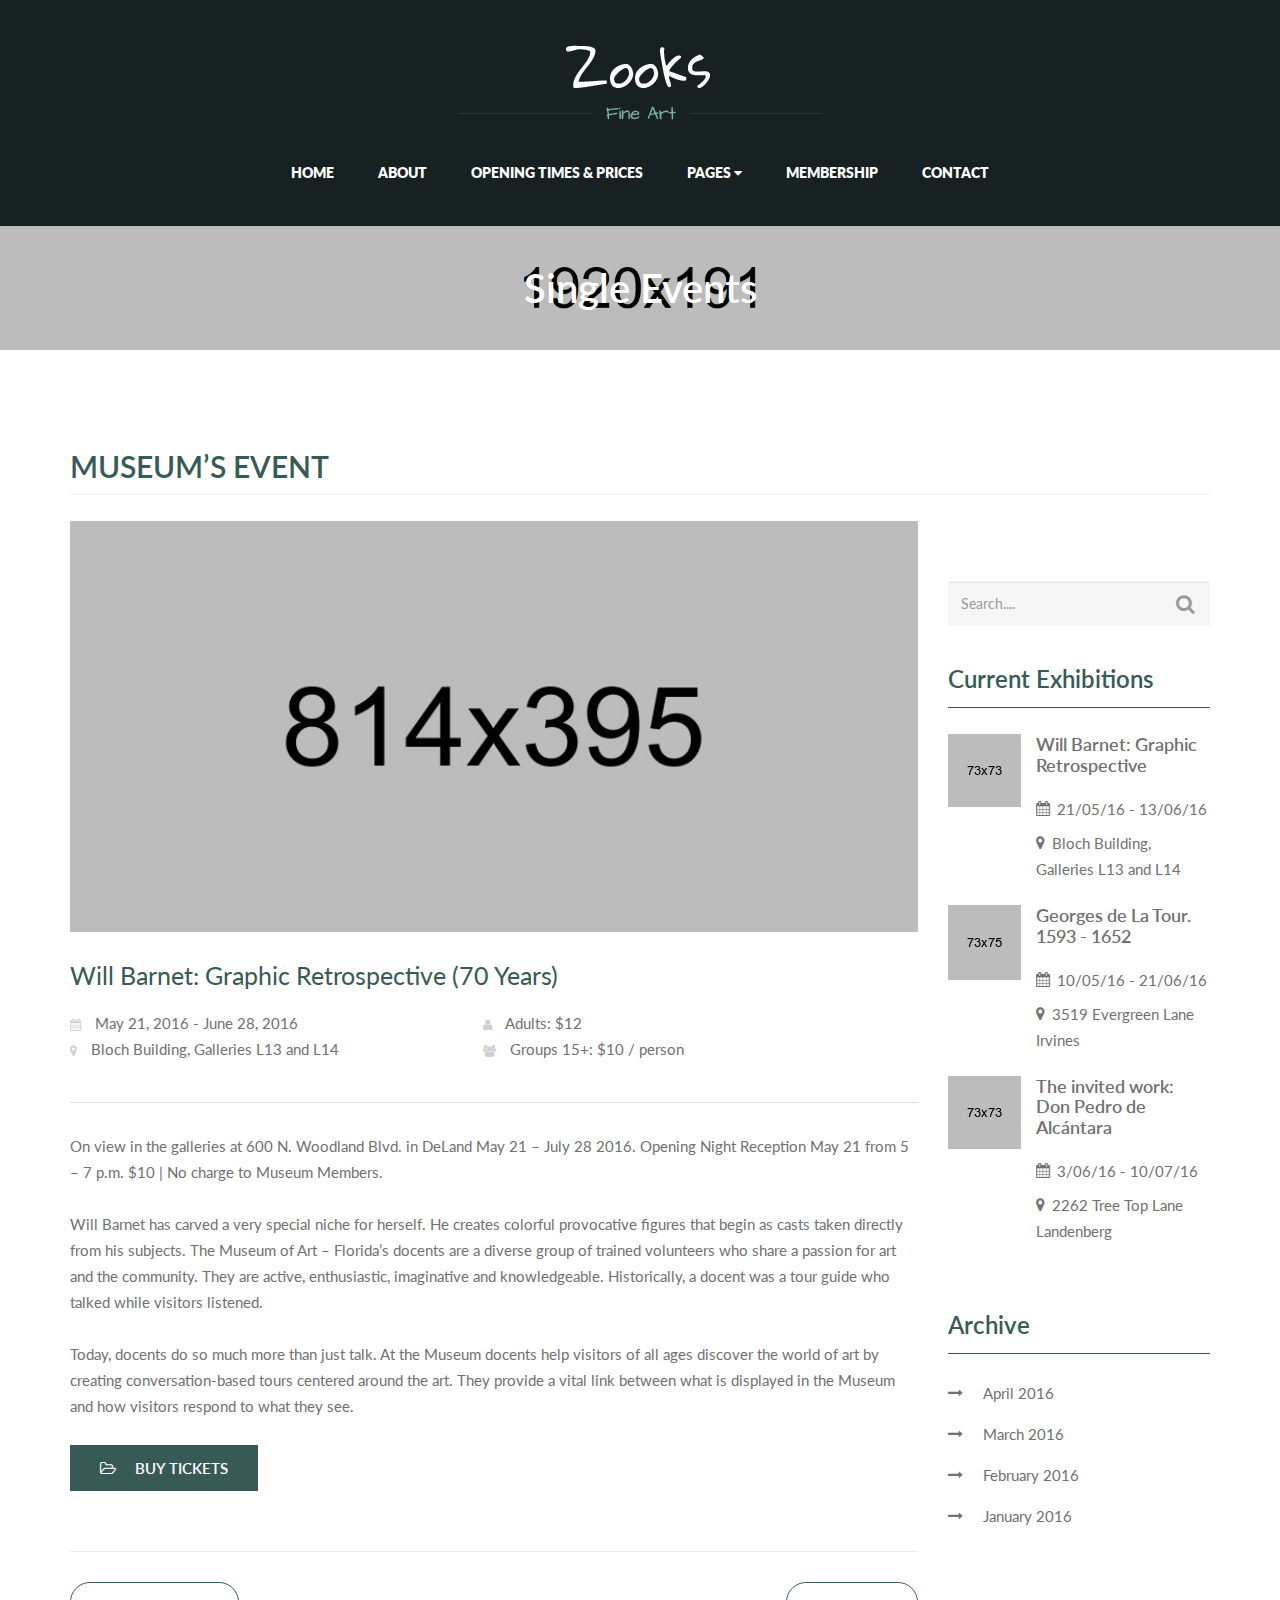
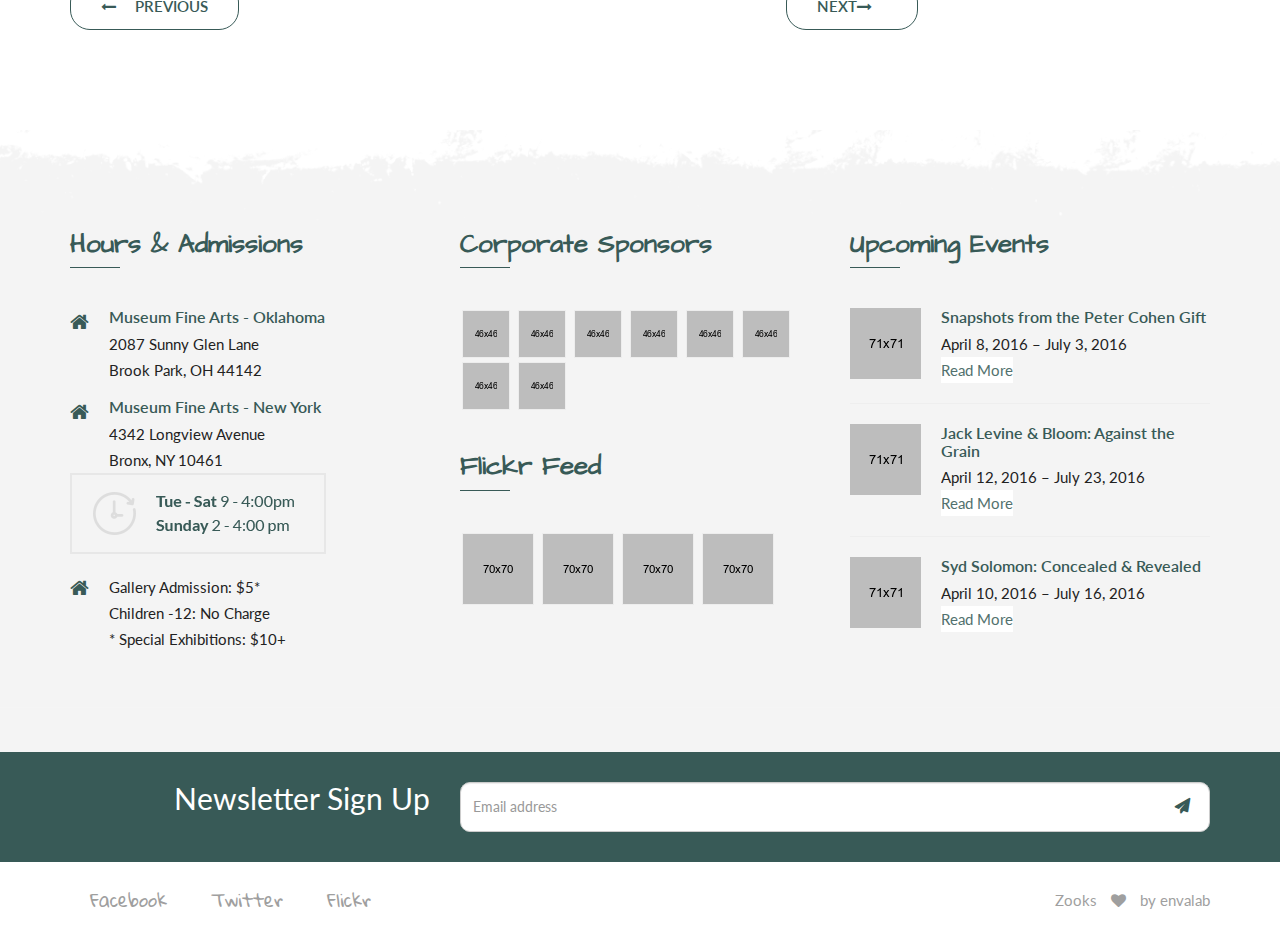
<file: single-event.html>
<!doctype html>
<html class="no-js" lang="en">
    <head>
        <meta charset="utf-8">
        <meta http-equiv="x-ua-compatible" content="ie=edge">
        <title>Museum - Single Events</title>
        <meta name="description" content="">
        <meta name="viewport" content="width=device-width, initial-scale=1">
        <link rel="shortcut icon" type="image/x-icon" href="images/favicon.ico"> 
        <link rel="apple-touch-icon" href="images/favicon.ico">
        <!-- Place favicon.ico in the root directory -->
        <!-- all css here -->
        <!-- bootstrap v3.3.6 css -->
        <link rel="stylesheet" href="css/bootstrap.min.css">
        <!-- flat-icon css -->
        <link rel="stylesheet" href="css/flaticon.css">
        <!-- animate css -->
        <link rel="stylesheet" href="css/animate.css">
        <!-- jquery-ui.min css -->
        <link rel="stylesheet" href="css/jquery-ui.min.css">
        <!-- meanmenu css -->
        <link rel="stylesheet" href="css/meanmenu.min.css">
        <!-- owl.carousel css -->
        <link rel="stylesheet" href="css/owl.carousel.css">
        <!-- font-awesome css -->
        <link rel="stylesheet" href="css/font-awesome.min.css">
        <!-- style css -->
        <link rel="stylesheet" href="style.css">
        <!-- responsive css -->
        <link rel="stylesheet" href="css/responsive.css">
        <!-- modernizr css -->
        <script src="js/vendor/modernizr-2.8.3.min.js"></script>
    </head>
    <body>
        <!-- Header Area Start Here -->
        <header>
            <div class="header-area">
                <div class="container">
                    <div class="row">
                        <div class="col-lg-12 col-md-12 col-sm-12 col-xs-12">
                            <div class="logo-area">
                                <a href="index.html"><img src="images/logo.png" alt=""></a>
                            </div>
                        </div>
                        <div class="col-lg-12 col-md-12 col-sm-12 col-xs-12">
                            <nav>
                                <div class="main-menu">
                                    <ul>
                                        <li><a href="index.html">Home</a></li>
                                        <li><a href="about.html">About</a></li>
                                        <li><a href="prices.html">Opening Times & Prices</a></li>
                                        <li class="active"><a>Pages <i class="fa fa-caret-down" aria-hidden="true"></i></a>
                                            <ul>                                                
                                                <li><a href="activities.html">Activities</a></li>
                                                <li><a href="events.html">Events</a></li>
                                                <li><a href="single-event.html">Single Event</a></li>
                                            </ul>
                                        </li>
                                        <li><a href="membership.html">Membership</a></li>
                                        <li><a href="contact.html">Contact</a></li>
                                    </ul>
                                </div>
                            </nav>
                        </div>
                    </div>
                </div>
            </div>
            <div class="mobile-menu-area">
              <div class="container">
                <div class="row">
                  <div class="col-md-12">
                    <div class="mobile-menu">
                      <nav id="dropdown">
                        <ul>
                            <li><a href="index.html">Home</a></li>
                            <li><a href="about.html">About</a></li>
                            <li><a href="prices.html">Opening Times & Prices</a></li>
                            <li><a>Pages <i class="fa fa-caret-down" aria-hidden="true"></i></a>
                                <ul>                                                
                                    <li><a href="activities.html">Activities</a></li>
                                    <li><a href="events.html">Events</a></li>
                                    <li><a href="single-event.html">Single Event</a></li>
                                </ul>
                            </li>
                            <li><a href="membership.html">Membership</a></li>
                            <li><a href="contact.html">Contact</a></li>
                        </ul>
                      </nav>
                    </div>          
                  </div>
                </div>
              </div>
            </div>
        </header>
        <!-- Header Area End Here -->
        <!-- Breadcumb Start Here -->
        <div class="breadcumb-area">
            <div class="container">
                <div class="row">
                    <div class="col-lg-12 col-md-12 col-sm-12 col-xs-12 text-center">
                        <div class="breadcumb">
                            <h2>Single Events</h2>
                        </div>
                    </div>                    
                </div>
            </div>
        </div>
        <!-- Breadcumb End Here -->
        <!-- Single Events Area Start Here -->
        <div class="single-events-area thrre">
          <div class="container">
            <div class="row">
              <div class="col-lg-12 col-md-12 col-sm-12 col-xs-12">
                <div class="page-title fouur">
                  <h2>museum’s event</h2>
                </div>
              </div>
              <div class="col-lg-9 col-md-9 col-sm-12 col-xs-12">
                <div class="events-area">
                  <div class="images">
                    <a href="single-event.html"><img src="images/events/single-event.jpg" alt=""></a>
                  </div>
                  <div class="events-details">
                    <h3><a href="single-event.html">Will Barnet: Graphic Retrospective (70 Years)</a></h3>
                    <div class="events-informations">
                      <ul>
                        <li><i class="fa fa-calendar" aria-hidden="true"></i> May 21, 2016 - June 28, 2016</li>
                        <li><i class="fa fa-user" aria-hidden="true"></i> Adults: $12</li>
                        <li><i class="fa fa-map-marker" aria-hidden="true"></i> Bloch Building, Galleries L13 and L14</li>
                        <li><i class="fa fa-users" aria-hidden="true"></i> Groups 15+: $10 / person</li>
                      </ul>
                    </div>
                  </div>
                  <div class="events-text">                    
                    <p>On view in the galleries at 600 N. Woodland Blvd. in DeLand May 21 – July 28 2016. Opening Night Reception May 21 from 5 – 7 p.m. $10 |  No charge to Museum Members.</p><p>Will Barnet has carved a very special niche for herself.  He creates colorful provocative figures that begin as casts taken directly from his subjects. The Museum of Art – Florida’s docents are a diverse group of trained volunteers who share a passion for art and the community. They are active, enthusiastic, imaginative and knowledgeable. Historically, a docent was a tour guide who talked while visitors listened.</p><p>Today, docents do so much more than just talk. At the Museum docents help visitors of all ages discover the world of art by creating conversation-based tours centered around the art. They provide a vital link between what is displayed in the Museum and how visitors respond to what they see.</p>
                    <div class="buy-ticket">
                      <a href="prices.html"><i class="fa fa-folder-open-o" aria-hidden="true"></i> buy tickets</a>
                    </div>
                  </div>
                  <div class="next-prev-button">
                    <ul>
                      <li><a href="#"><i class="fa fa-long-arrow-left" aria-hidden="true"></i> Previous</a></li>
                      <li><a href="#"> Next<i class="fa fa-long-arrow-right" aria-hidden="true"></i></a></li>
                    </ul>
                  </div>
                </div>
              </div>
              <div class="col-lg-3 col-md-3 col-sm-12 col-xs-12">
                <div class="sidebar-area twoooo">
                  <div class="widget">
                      <form class="navbar-form navbar-left acurate">
                          <div class="form-group">
                            <input type="text" class="form-control" placeholder="Search....">
                            <i class="fa fa-search" aria-hidden="true"></i>
                          </div>
                       </form>                    
                  </div>
                  <div class="widget">
                    <h2>Current Exhibitions</h2>
                    <div class="media">
                      <div class="pull-left">
                        <a href="#">
                          <img src="images/exhibition/4.jpg" alt="">
                        </a>
                      </div>
                      <div class="media-body">
                        <h4 class="media-heading"><a href="#">Will Barnet: Graphic Retrospective</a></h4>
                        <ul>
                          <li><a href="#"><i class="fa fa-calendar" aria-hidden="true"></i> 21/05/16 - 13/06/16</a></li>
                          <li><a href="#"><i class="fa fa-map-marker" aria-hidden="true"></i> Bloch Building, Galleries L13 and L14 </a></li>
                        </ul>
                      </div>
                    </div>
                    <div class="media">
                      <div class="pull-left">
                        <a href="#">
                          <img src="images/exhibition/5.jpg" alt="">
                        </a>
                      </div>
                      <div class="media-body">
                        <h4 class="media-heading"><a href="#">Georges de La Tour. 1593 - 1652</a></h4>
                        <ul>
                          <li><a href="#"><i class="fa fa-calendar" aria-hidden="true"></i> 10/05/16 - 21/06/16</a></li>
                          <li><a href="#"><i class="fa fa-map-marker" aria-hidden="true"></i> 3519 Evergreen Lane Irvines </a></li>
                        </ul>
                      </div>
                    </div>
                    <div class="media">
                      <div class="pull-left">
                        <a href="#">
                          <img src="images/exhibition/6.jpg" alt="">
                        </a>
                      </div>
                      <div class="media-body">
                        <h4 class="media-heading"><a href="#">The invited work: Don Pedro de Alcántara</a></h4>
                        <ul>
                          <li><a href="#"><i class="fa fa-calendar" aria-hidden="true"></i> 3/06/16 - 10/07/16</a></li>
                          <li><a href="#"><i class="fa fa-map-marker" aria-hidden="true"></i> 2262 Tree Top Lane Landenberg </a></li>
                        </ul>
                      </div>
                    </div>
                  </div>
                  <div class="widget">
                    <h2>Archive</h2>
                    <ul>
                      <li><a href="#"><i class="fa fa-long-arrow-right" aria-hidden="true"></i> April 2016</a></li>
                      <li><a href="#"><i class="fa fa-long-arrow-right" aria-hidden="true"></i> March 2016</a></li>
                      <li><a href="#"><i class="fa fa-long-arrow-right" aria-hidden="true"></i> February 2016</a></li>
                      <li><a href="#"><i class="fa fa-long-arrow-right" aria-hidden="true"></i> January 2016</a></li>
                    </ul>
                  </div>
                </div>
              </div>
            </div>
          </div>
        </div>
        <!-- Single Events Area End Here -->
        <!-- Footer Start Here -->
        <footer>
            <div class="footer-top">
                <div class="container">
                    <div class="row">
                        <div class="col-lg-4 col-md-4 col-sm-6 col-xs-12">
                            <div class="widget">
                              <h2>Hours & Admissions</h2> 
                              <div class="media">
                                <div class="pull-left">
                                  <a href="#">
                                    <i class="fa fa-home" aria-hidden="true"></i>
                                  </a>
                                </div>
                                <div class="media-body">
                                  <h4 class="media-heading">Museum Fine Arts - Oklahoma</h4>
                                  <p>2087 Sunny Glen Lane<br>Brook Park, OH 44142</p>
                                </div>
                              </div> 
                              <div class="media">
                                <div class="pull-left">
                                  <a href="#">
                                    <i class="fa fa-home" aria-hidden="true"></i>
                                  </a>
                                </div>
                                <div class="media-body">
                                  <h4 class="media-heading">Museum Fine Arts - New York</h4>
                                  <p>4342 Longview Avenue<br>Bronx, NY 10461</p>
                                </div>
                              </div> 
                              <div class="clock">
                                  <img src="images/clock.png" alt="">
                              </div> 
                              <div class="media">
                                <div class="pull-left">
                                  <a href="#">
                                    <i class="fa fa-home" aria-hidden="true"></i>
                                  </a>
                                </div>
                                <div class="media-body">
                                  <p>Gallery Admission: $5*<br>Children -12: No Charge<br>* Special Exhibitions:  $10+</p>
                                </div>
                              </div>
                            </div>
                        </div>
                        <div class="col-lg-4 col-md-4 col-sm-6 col-xs-12">
                            <div class="widget">
                              <h2>Corporate Sponsors</h2>
                              <div class="sponser sisss">
                                  <ul>
                                      <li><a href="#"><img src="images/sponser/partner-1.png" alt=""></a></li>
                                      <li><a href="#"><img src="images/sponser/partner-2.png" alt=""></a></li>
                                      <li><a href="#"><img src="images/sponser/partner-3.png" alt=""></a></li>
                                      <li><a href="#"><img src="images/sponser/partner-4.png" alt=""></a></li>
                                      <li><a href="#"><img src="images/sponser/partner-5.png" alt=""></a></li>
                                      <li><a href="#"><img src="images/sponser/partner-6.png" alt=""></a></li>
                                      <li><a href="#"><img src="images/sponser/partner-7.png" alt=""></a></li>
                                      <li><a href="#"><img src="images/sponser/partner-8.png" alt=""></a></li>
                                  </ul>
                              </div>  
                            </div>
                            <div class="widget">
                              <h2>Flickr Feed</h2>
                              <div class="sponser">
                                  <ul>
                                      <li><a href="#"><img src="images/sponser/8.png" alt=""></a></li>
                                      <li><a href="#"><img src="images/sponser/9.png" alt=""></a></li>
                                      <li><a href="#"><img src="images/sponser/10.png" alt=""></a></li>
                                      <li><a href="#"><img src="images/sponser/11.png" alt=""></a></li>
                                  </ul>
                              </div>  
                            </div>
                        </div>
                        <div class="col-lg-4 col-md-4 col-sm-12 col-xs-12">
                            <div class="widget">
                              <h2>Upcoming Events</h2> 
                              <div class="media">
                                <div class="pull-left">
                                  <a href="#">
                                    <img src="images/sponser/12.png" alt="">
                                  </a>
                                </div>
                                <div class="media-body">
                                  <h4 class="media-heading">Snapshots from the Peter Cohen Gift</h4>
                                  <p>April 8, 2016 – July 3, 2016</p>
                                  <div class="read-more">
                                      <a href="#">Read More</a>
                                  </div>
                                </div>
                              </div> 
                              <hr>
                              <div class="media">
                                <div class="pull-left">
                                  <a href="#">
                                    <img src="images/sponser/13.png" alt="">
                                  </a>
                                </div>
                                <div class="media-body">
                                  <h4 class="media-heading">Jack Levine & Bloom: Against the Grain</h4>
                                  <p>April 12, 2016 – July 23, 2016</p>
                                  <div class="read-more">
                                      <a href="#">Read More</a>
                                  </div>
                                </div>
                              </div>
                              <hr> 
                              <div class="media">
                                <div class="pull-left">
                                  <a href="#">
                                    <img src="images/sponser/14.png" alt="">
                                  </a>
                                </div>
                                <div class="media-body">
                                  <h4 class="media-heading">Syd Solomon: Concealed & Revealed</h4>
                                  <p>April 10, 2016 – July 16, 2016</p>
                                  <div class="read-more">
                                      <a href="#">Read More</a>
                                  </div>
                                </div>
                              </div>
                            </div>
                        </div>
                    </div>
                </div>
            </div>
            <div class="news-letter">
                <div class="container">
                    <div class="row">
                        <div class="col-lg-4 col-md-4 col-sm-4 col-xs-12">
                            <div class="text">
                                <h2>Newsletter Sign Up</h2>
                            </div>
                        </div>
                        <div class="col-lg-8 col-md-8 col-sm-8 col-xs-12">
                            <div class="subscribe">                                
                                <form>
                                <div class="form-group">
                                    <input type="email" class="form-control" placeholder="Email address">
                                </div> 
                                <div class="subscribe-button">                            
                                    <a href="#"><i class="fa fa-paper-plane" aria-hidden="true"></i></a>
                                </div>
                                </form>
                            </div>
                        </div>
                    </div>
                </div>
            </div>
            <div class="footer-bottom-area">
                <div class="container">
                    <div class="row">
                        <div class="col-lg-6 col-md-6 col-sm-6 col-xs-12">
                            <div class="footer-menu">
                                <ul>
                                    <li><a href="#">Facebook</a></li>
                                    <li><a href="#">Twitter</a></li>
                                    <li><a href="#">Flickr</a></li>
                                </ul>
                            </div>
                        </div>
                        <div class="col-lg-6 col-md-6 col-sm-6 col-xs-12">
                            <div class="copyright">
                                <p>Zooks <i class="fa fa-heart" aria-hidden="true"></i> by envalab</p>
                            </div>
                        </div>
                    </div>
                </div>
            </div>
        </footer>
        <!-- Footer End Here -->
        <!-- all js here -->
        <!-- jquery latest version -->
        <script src="js/vendor/jquery-1.12.0.min.js"></script>
        <!-- bootstrap js -->
        <script src="js/bootstrap.min.js"></script>
        <!-- owl.carousel js -->
        <script src="js/owl.carousel.min.js"></script>
        <!-- meanmenu js -->
        <script src="js/jquery.meanmenu.js"></script>
        <!-- jquery-ui js -->
        <script src="js/jquery-ui.min.js"></script>
        <!-- wow js -->
        <script src="js/wow.min.js"></script>
        <!-- plugins js -->
        <script src="js/plugins.js"></script>
        <!-- main js -->
        <script src="js/main.js"></script>
    </body>
</html>
</file>
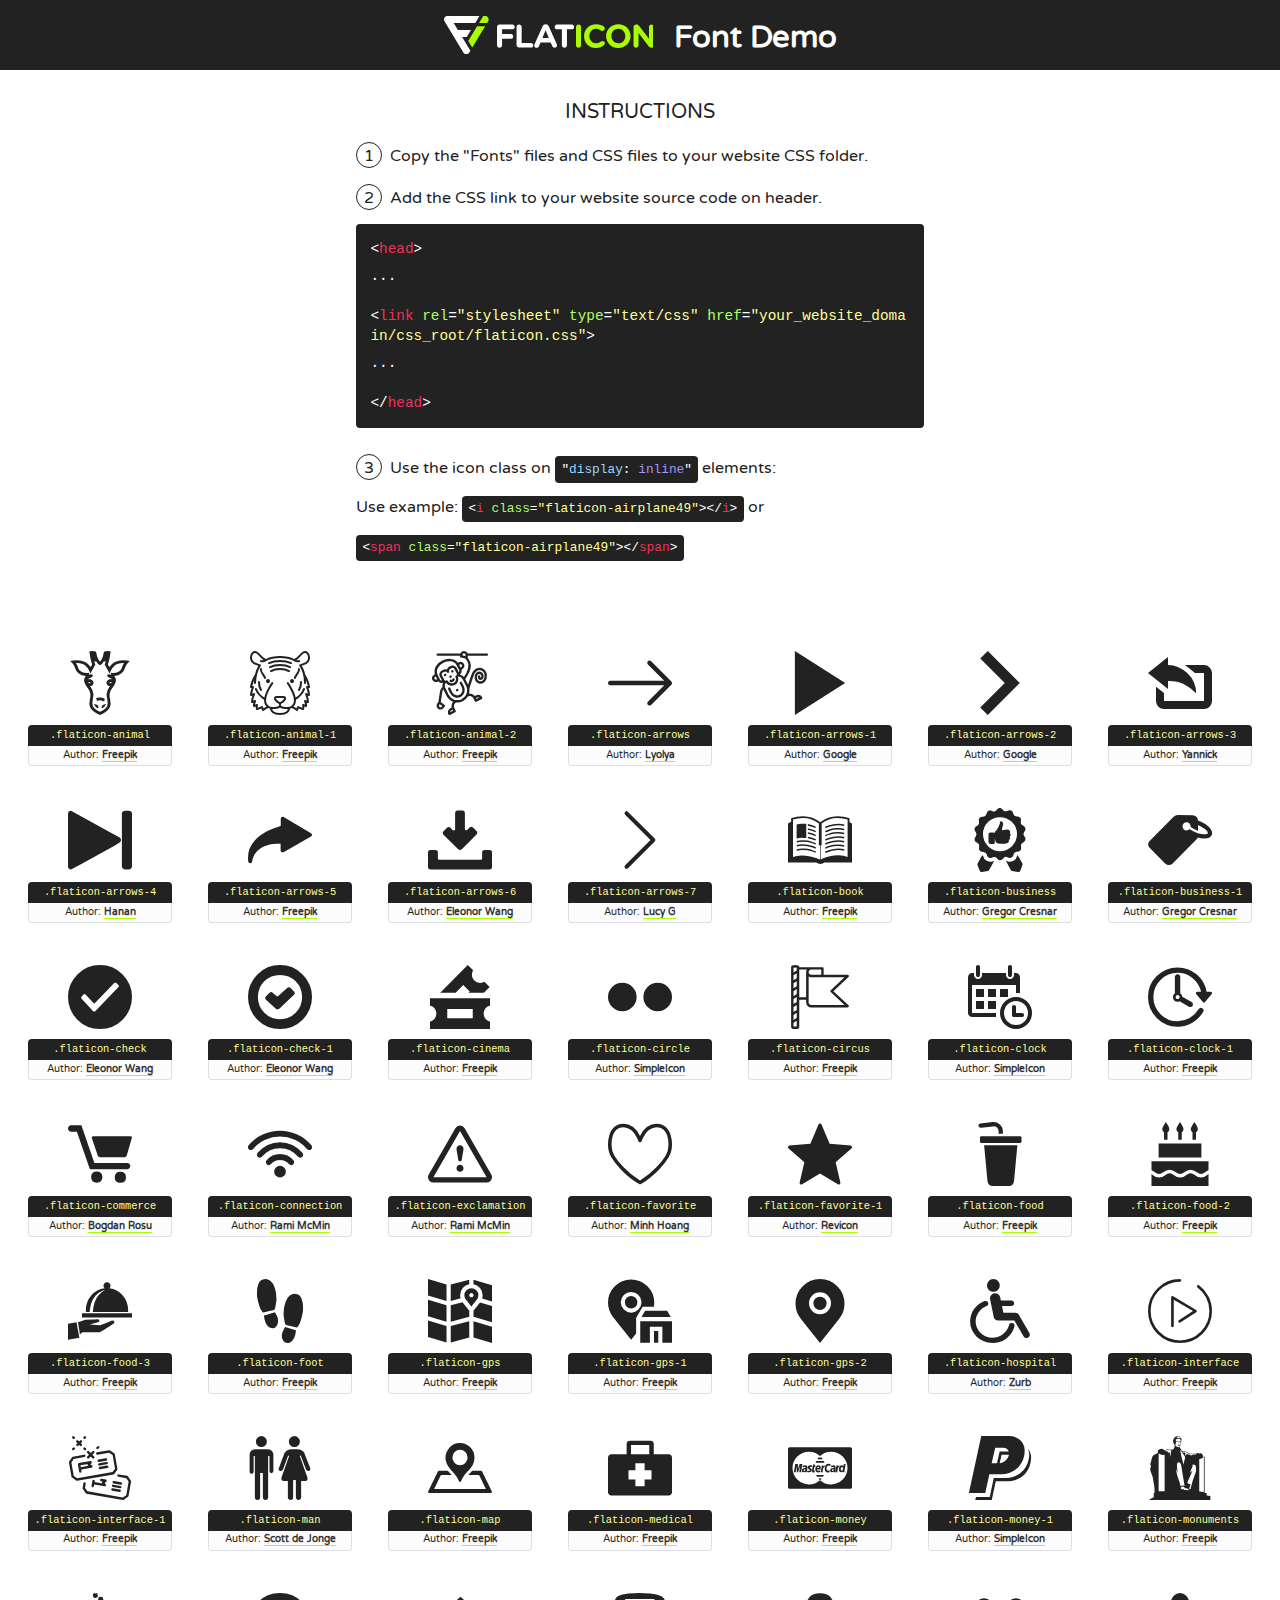
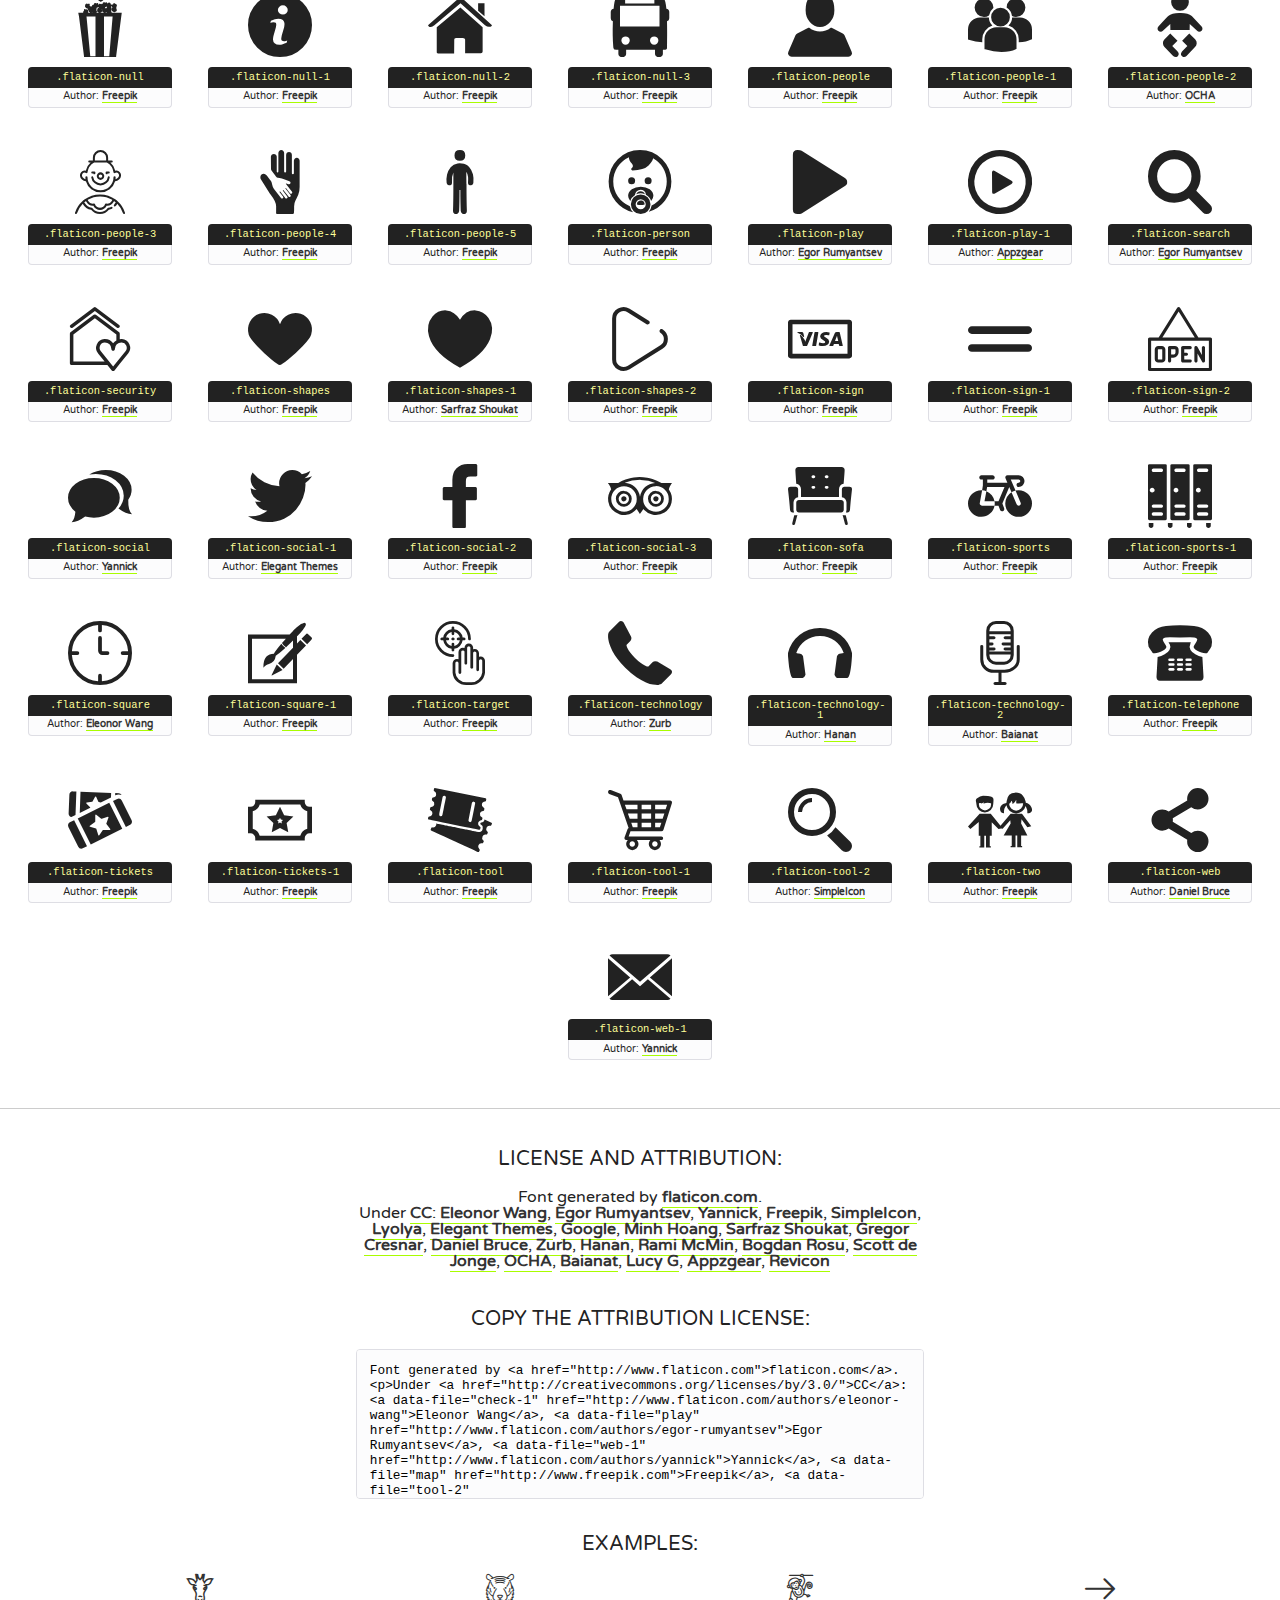
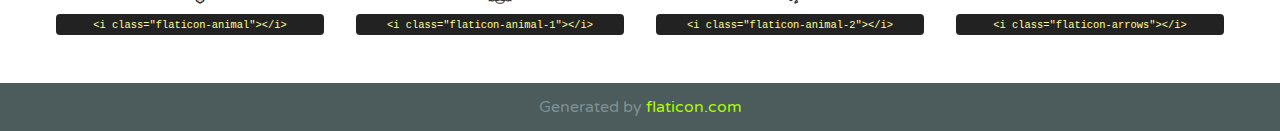
<file: fonts/flaticon.html>
<!DOCTYPE html>
<!--
  Flaticon icon font: Flaticon
  Creation date: 11/12/2016 12:36
-->
<html>
<!DOCTYPE html>
<html>

<head>
    <title>Flaticon WebFont</title>
    <link href="http://fonts.googleapis.com/css?family=Varela+Round" rel="stylesheet" type="text/css" />
    <link rel="stylesheet" type="text/css" href="flaticon.css">
    <meta charset="UTF-8">
    <style>
    html, body, div, span, applet, object, iframe,
    h1, h2, h3, h4, h5, h6, p, blockquote, pre,
    a, abbr, acronym, address, big, cite, code,
    del, dfn, em, img, ins, kbd, q, s, samp,
    small, strike, strong, sub, sup, tt, var,
    b, u, i, center,
    dl, dt, dd, ol, ul, li,
    fieldset, form, label, legend,
    table, caption, tbody, tfoot, thead, tr, th, td,
    article, aside, canvas, details, embed, 
    figure, figcaption, footer, header, hgroup, 
    menu, nav, output, ruby, section, summary,
    time, mark, audio, video {
        margin: 0;
        padding: 0;
        border: 0;
        font-size: 100%;
        font: inherit;
        vertical-align: baseline;
    }
    /* HTML5 display-role reset for older browsers */
    article, aside, details, figcaption, figure, 
    footer, header, hgroup, menu, nav, section {
        display: block;
    }
    body {
        line-height: 1;
    }
    ol, ul {
        list-style: none;
    }
    blockquote, q {
        quotes: none;
    }
    blockquote:before, blockquote:after,
    q:before, q:after {
        content: '';
        content: none;
    }
    table {
        border-collapse: collapse;
        border-spacing: 0;
    }
    body {
        font-family: 'Varela Round', Helvetica, Arial, sans-serif;
        font-size: 16px;
        color: #222;
    }
    a {
        color: #333;
        border-bottom: 1px solid #a9fd00;
        font-weight: bold;
        text-decoration: none;
    }
    * {
        -moz-box-sizing: border-box;
        -webkit-box-sizing: border-box;
        box-sizing: border-box;
        margin: 0;
        padding: 0;
    }
    [class^="flaticon-"]:before, [class*=" flaticon-"]:before, [class^="flaticon-"]:after, [class*=" flaticon-"]:after {
        font-family: Flaticon;
        font-size: 30px;
        font-style: normal;
        margin-left: 20px;
        color: #333;
    }
    .wrapper {
        max-width: 600px;
        margin: auto;
        padding: 0 1em;
    }
    .title {
        font-size: 1.25em;
        text-align: center;
        margin-bottom: 1em;
        text-transform: uppercase;
    }
    header {
        text-align: center;
        background-color: #222;
        color: #fff;
        padding: 1em;
    }
    header .logo {
        width: 210px;
        height: 38px;
        display: inline-block;
        vertical-align: middle;
        margin-right: 1em;
        border: none;
    }
    header strong {
        font-size: 1.95em;
        font-weight: bold;
        vertical-align: middle;
        margin-top: 5px;
        display: inline-block;
    }
    .demo {
        margin: 2em auto;
        line-height: 1.25em;
    }
    .demo ul li {
        margin-bottom: 1em;
    }
    .demo ul li .num {
        color: #222;
        border-radius: 20px;
        display: inline-block;
        width: 26px;
        padding: 3px;
        height: 26px;
        text-align: center;
        margin-right: 0.5em;
        border: 1px solid #222;
    }
    .demo ul li code {
        background-color: #222;
        border-radius: 4px;
        padding: 0.25em 0.5em;
        display: inline-block;
        color: #fff;
        font-family: Consolas,Monaco,Lucida Console,Liberation Mono,DejaVu Sans Mono,Bitstream Vera Sans Mono,Courier New, monospace;
        font-weight: lighter;
        margin-top: 1em;
        font-size: 0.8em;
        word-break: break-all;
    }
    .demo ul li code.big {
        padding: 1em;
        font-size: 0.9em;
    }
    .demo ul li code .red {
        color: #EF3159;
    }
    .demo ul li code .green {
        color: #ACFF65;
    }
    .demo ul li code .yellow {
        color: #FFFF99;
    }
    .demo ul li code .blue {
        color: #99D3FF;
    }
    .demo ul li code .purple {
        color: #A295FF;
    }
    .demo ul li code .dots {
        margin-top: 0.5em;
        display: block;
    }
    #glyphs {
        border-bottom: 1px solid #ccc;
        padding: 2em 0;
        text-align: center;
    }
    .glyph {
        display: inline-block;
        width: 9em;
        margin: 1em;
        text-align: center;
        vertical-align: top;
        background: #FFF;
    }
    .glyph .glyph-icon {
        padding: 10px;
        display: block;
        font-family:"Flaticon";
        font-size: 64px;
        line-height: 1;
    }
    .glyph .glyph-icon:before {
        font-size: 64px;
        color: #222;
        margin-left: 0;
    }
    .class-name {
        font-size: 0.65em;
        background-color: #222;
        color: #fff;
        border-radius: 4px 4px 0 0;
        padding: 0.5em;
        color: #FFFF99;
        font-family: Consolas,Monaco,Lucida Console,Liberation Mono,DejaVu Sans Mono,Bitstream Vera Sans Mono,Courier New, monospace;
    }
    .author-name {
        font-size: 0.6em;
        background-color: #fcfcfd;
        border: 1px solid #DEDEE4;
        border-top: 0;
        border-radius: 0 0 4px 4px;
        padding: 0.5em;
    }
    .class-name:last-child {
        font-size: 10px;
        color:#888;
    }
    .class-name:last-child a {
        font-size: 10px;
        color:#555;
    }
    .class-name:last-child a:hover {
        color:#a9fd00;
    }
    .glyph > input {
        display: block;
        width: 100px;
        margin: 5px auto;
        text-align: center;
        font-size: 12px;
        cursor: text;
    }
    .glyph > input.icon-input {
        font-family:"Flaticon";
        font-size: 16px;
        margin-bottom: 10px;
    }
    .attribution .title {
        margin-top: 2em;
    }
    .attribution textarea {
        background-color: #fcfcfd;
        padding: 1em;
        border: none;
        box-shadow: none;
        border: 1px solid #DEDEE4;
        border-radius: 4px;
        resize: none;
        width: 100%;
        height: 150px;
        font-size: 0.8em;
        font-family: Consolas,Monaco,Lucida Console,Liberation Mono,DejaVu Sans Mono,Bitstream Vera Sans Mono,Courier New, monospace;
        -webkit-appearance: none;
    }
    .iconsuse {
        margin: 2em auto;
        text-align: center;
        max-width: 1200px;
    }
    .iconsuse:after {
        content: '';
        display: table;
        clear: both;
    }
    .iconsuse .image {
        float: left;
        width: 25%;
        padding: 0 1em;
    }
    .iconsuse .image p {
        margin-bottom: 1em;
    }
    .iconsuse .image span {
        display: block;
        font-size: 0.65em;
        background-color: #222;
        color: #fff;
        border-radius: 4px;
        padding: 0.5em;
        color: #FFFF99;
        margin-top: 1em;
        font-family: Consolas,Monaco,Lucida Console,Liberation Mono,DejaVu Sans Mono,Bitstream Vera Sans Mono,Courier New, monospace;
    }
    #footer {
        text-align: center;
        background-color: #4C5B5C;
        color: #7c9192;
        padding: 1em;
    }
    #footer a {
        border: none;
        color: #a9fd00;
        font-weight: normal;
    }
    @media (max-width: 960px) {
        .iconsuse .image {
            width: 50%;
        }
    }
    @media (max-width: 560px) {
        .iconsuse .image {
            width: 100%;
        }
    }
    </style>
</head>

<body class="characters-off">

    <header>
        <a href="http://www.flaticon.com" target="_blank" class="logo">
            <svg version="1.1" xmlns="http://www.w3.org/2000/svg" xmlns:xlink="http://www.w3.org/1999/xlink" xmlns:a="http://ns.adobe.com/AdobeSVGViewerExtensions/3.0/" viewBox="0 0 560.875 102.036" enable-background="new 0 0 560.875 102.036" xml:space="preserve">
                <defs>
                </defs>
                <g>
                    <g class="letters">
                        <path fill="#ffffff" d="M141.596,29.675c0-3.777,2.985-6.767,6.764-6.767h34.438c3.426,0,6.15,2.728,6.15,6.15
                        c0,3.43-2.724,6.149-6.15,6.149h-27.674v13.091h23.719c3.429,0,6.151,2.724,6.151,6.15c0,3.43-2.723,6.149-6.151,6.149h-23.719
                        v17.574c0,3.773-2.986,6.761-6.764,6.761c-3.779,0-6.764-2.989-6.764-6.761V29.675z"></path>
                        <path fill="#ffffff" d="M193.844,29.149c0-3.781,2.985-6.767,6.764-6.767c3.776,0,6.763,2.985,6.763,6.767v42.957h25.039
                        c3.426,0,6.149,2.726,6.149,6.153c0,3.425-2.723,6.15-6.149,6.15h-31.802c-3.779,0-6.764-2.986-6.764-6.768V29.149z"></path>
                        <path fill="#ffffff" d="M241.891,75.71l21.438-48.407c1.492-3.341,4.215-5.357,7.906-5.357h0.792
                        c3.686,0,6.323,2.017,7.815,5.357l21.439,48.407c0.436,0.967,0.701,1.845,0.701,2.723c0,3.602-2.809,6.501-6.414,6.501
                        c-3.161,0-5.269-1.845-6.499-4.655l-4.132-9.661h-27.059l-4.301,10.102c-1.144,2.631-3.426,4.214-6.237,4.214
                        c-3.517,0-6.24-2.81-6.24-6.325C241.1,77.64,241.451,76.677,241.891,75.71z M279.932,58.666l-8.521-20.297l-8.526,20.297H279.932
                        z"></path>
                        <path fill="#ffffff" d="M314.864,35.387H301.86c-3.429,0-6.239-2.813-6.239-6.238c0-3.429,2.811-6.24,6.239-6.24h39.533
                        c3.426,0,6.237,2.811,6.237,6.24c0,3.425-2.811,6.238-6.237,6.238h-13.001v42.785c0,3.773-2.99,6.761-6.764,6.761
                        c-3.779,0-6.764-2.989-6.764-6.761V35.387z"></path>
                        <path fill="#A9FD00" d="M352.615,29.149c0-3.781,2.985-6.767,6.767-6.767c3.774,0,6.761,2.985,6.761,6.767v49.024
                        c0,3.773-2.987,6.761-6.761,6.761c-3.781,0-6.767-2.989-6.767-6.761V29.149z"></path>
                        <path fill="#A9FD00" d="M374.132,53.836v-0.179c0-17.481,13.178-31.801,32.065-31.801c9.22,0,15.459,2.458,20.557,6.238
                        c1.402,1.054,2.637,2.985,2.637,5.357c0,3.692-2.985,6.59-6.681,6.59c-1.845,0-3.071-0.702-4.044-1.319
                        c-3.776-2.813-7.729-4.393-12.562-4.393c-10.364,0-17.831,8.611-17.831,19.154v0.173c0,10.542,7.291,19.329,17.831,19.329
                        c5.715,0,9.492-1.756,13.359-4.834c1.049-0.874,2.458-1.491,4.039-1.491c3.429,0,6.325,2.813,6.325,6.236
                        c0,2.106-1.056,3.78-2.282,4.834c-5.539,4.834-12.036,7.733-21.878,7.733C387.572,85.464,374.132,71.493,374.132,53.836z"></path>
                        <path fill="#A9FD00" d="M433.009,53.836v-0.179c0-17.481,13.79-31.801,32.766-31.801c18.981,0,32.592,14.143,32.592,31.628v0.173
                        c0,17.483-13.785,31.807-32.769,31.807C446.625,85.464,433.009,71.32,433.009,53.836z M484.224,53.836v-0.179
                        c0-10.539-7.725-19.326-18.626-19.326c-10.893,0-18.449,8.611-18.449,19.154v0.173c0,10.542,7.73,19.329,18.626,19.329
                        C476.676,72.986,484.224,64.378,484.224,53.836z"></path>
                        <path fill="#A9FD00" d="M506.233,29.321c0-3.774,2.99-6.763,6.767-6.763h1.401c3.252,0,5.183,1.583,7.029,3.953l26.093,34.265
                        V29.059c0-3.692,2.99-6.677,6.681-6.677c3.683,0,6.671,2.985,6.671,6.677v48.934c0,3.78-2.987,6.765-6.764,6.765h-0.436
                        c-3.257,0-5.188-1.581-7.034-3.953l-27.056-35.492v32.944c0,3.687-2.985,6.676-6.678,6.676c-3.683,0-6.673-2.989-6.673-6.676
                        V29.321z"></path>
                    </g>
                    <g class="insignia">
                        <path fill="#ffffff" d="M48.372,56.137h12.517l11.156-18.537H37.186L25.688,18.539h57.825L94.668,0H9.271
                        C5.925,0,2.842,1.801,1.198,4.716c-1.644,2.907-1.593,6.482,0.134,9.343l50.38,83.501c1.678,2.781,4.689,4.476,7.938,4.476
                        c3.246,0,6.257-1.695,7.935-4.476l2.898-4.804L48.372,56.137z"></path>
                        <g class="i">
                            <path fill="#A9FD00" d="M93.575,18.539h0.031v0.004l21.652,0.004l2.705-4.488c1.727-2.861,1.778-6.436,0.133-9.343
                            C116.454,1.801,113.371,0,110.026,0h-5.294L93.575,18.539z"></path>
                            <polygon fill="#A9FD00" points="88.291,27.356 64.725,66.486 75.519,84.404 109.942,27.356"></polygon>
                        </g>
                    </g>
                </g>
            </svg>
        </a>
        <strong>Font Demo</strong>
    </header>


    <section class="demo wrapper">

        <p class="title">Instructions</p>

        <ul>
            <li>
                <span class="num">1</span>Copy the "Fonts" files and CSS files to your website CSS folder.
            </li>
            <li>
                <span class="num">2</span>Add the CSS link to your website source code on header.
                <code class="big">
                    &lt;<span class="red">head</span>&gt;
                    <br/><span class="dots">...</span>
                    <br/>&lt;<span class="red">link</span> <span class="green">rel</span>=<span class="yellow">"stylesheet"</span> <span class="green">type</span>=<span class="yellow">"text/css"</span> <span class="green">href</span>=<span class="yellow">"your_website_domain/css_root/flaticon.css"</span>&gt;
                    <br/><span class="dots">...</span>
                    <br/>&lt;/<span class="red">head</span>&gt;
                </code>
            </li>

            <li>
                <p>
                    <span class="num">3</span>Use the icon class on <code>"<span class="blue">display</span>:<span class="purple"> inline</span>"</code> elements:
                    <br />
                    Use example: <code>&lt;<span class="red">i</span> <span class="green">class</span>=<span class="yellow">&quot;flaticon-airplane49&quot;</span>&gt;&lt;/<span class="red">i</span>&gt;</code> or <code>&lt;<span class="red">span</span> <span class="green">class</span>=<span class="yellow">&quot;flaticon-airplane49&quot;</span>&gt;&lt;/<span class="red">span</span>&gt;</code>
            </li>
        </ul>

    </section>




   <section id="glyphs">          
    
      
        <div class="glyph"><div class="glyph-icon flaticon-animal"></div>
            <div class="class-name">.flaticon-animal</div>
            <div class="author-name">Author: <a data-file="animal" href="http://www.freepik.com">Freepik</a> </div> 
        </div>        
        
        <div class="glyph"><div class="glyph-icon flaticon-animal-1"></div>
            <div class="class-name">.flaticon-animal-1</div>
            <div class="author-name">Author: <a data-file="animal-1" href="http://www.freepik.com">Freepik</a> </div> 
        </div>        
        
        <div class="glyph"><div class="glyph-icon flaticon-animal-2"></div>
            <div class="class-name">.flaticon-animal-2</div>
            <div class="author-name">Author: <a data-file="animal-2" href="http://www.freepik.com">Freepik</a> </div> 
        </div>        
        
        <div class="glyph"><div class="glyph-icon flaticon-arrows"></div>
            <div class="class-name">.flaticon-arrows</div>
            <div class="author-name">Author: <a data-file="arrows" href="http://www.flaticon.com/authors/lyolya">Lyolya</a> </div> 
        </div>        
        
        <div class="glyph"><div class="glyph-icon flaticon-arrows-1"></div>
            <div class="class-name">.flaticon-arrows-1</div>
            <div class="author-name">Author: <a data-file="arrows-1" href="http://www.flaticon.com/authors/google">Google</a> </div> 
        </div>        
        
        <div class="glyph"><div class="glyph-icon flaticon-arrows-2"></div>
            <div class="class-name">.flaticon-arrows-2</div>
            <div class="author-name">Author: <a data-file="arrows-2" href="http://www.flaticon.com/authors/google">Google</a> </div> 
        </div>        
        
        <div class="glyph"><div class="glyph-icon flaticon-arrows-3"></div>
            <div class="class-name">.flaticon-arrows-3</div>
            <div class="author-name">Author: <a data-file="arrows-3" href="http://www.flaticon.com/authors/yannick">Yannick</a> </div> 
        </div>        
        
        <div class="glyph"><div class="glyph-icon flaticon-arrows-4"></div>
            <div class="class-name">.flaticon-arrows-4</div>
            <div class="author-name">Author: <a data-file="arrows-4" href="http://www.flaticon.com/authors/hanan">Hanan</a> </div> 
        </div>        
        
        <div class="glyph"><div class="glyph-icon flaticon-arrows-5"></div>
            <div class="class-name">.flaticon-arrows-5</div>
            <div class="author-name">Author: <a data-file="arrows-5" href="http://www.freepik.com">Freepik</a> </div> 
        </div>        
        
        <div class="glyph"><div class="glyph-icon flaticon-arrows-6"></div>
            <div class="class-name">.flaticon-arrows-6</div>
            <div class="author-name">Author: <a data-file="arrows-6" href="http://www.flaticon.com/authors/eleonor-wang">Eleonor Wang</a> </div> 
        </div>        
        
        <div class="glyph"><div class="glyph-icon flaticon-arrows-7"></div>
            <div class="class-name">.flaticon-arrows-7</div>
            <div class="author-name">Author: <a data-file="arrows-7" href="http://www.flaticon.com/authors/lucy-g">Lucy G</a> </div> 
        </div>        
        
        <div class="glyph"><div class="glyph-icon flaticon-book"></div>
            <div class="class-name">.flaticon-book</div>
            <div class="author-name">Author: <a data-file="book" href="http://www.freepik.com">Freepik</a> </div> 
        </div>        
        
        <div class="glyph"><div class="glyph-icon flaticon-business"></div>
            <div class="class-name">.flaticon-business</div>
            <div class="author-name">Author: <a data-file="business" href="http://www.flaticon.com/authors/gregor-cresnar">Gregor Cresnar</a> </div> 
        </div>        
        
        <div class="glyph"><div class="glyph-icon flaticon-business-1"></div>
            <div class="class-name">.flaticon-business-1</div>
            <div class="author-name">Author: <a data-file="business-1" href="http://www.flaticon.com/authors/gregor-cresnar">Gregor Cresnar</a> </div> 
        </div>        
        
        <div class="glyph"><div class="glyph-icon flaticon-check"></div>
            <div class="class-name">.flaticon-check</div>
            <div class="author-name">Author: <a data-file="check" href="http://www.flaticon.com/authors/eleonor-wang">Eleonor Wang</a> </div> 
        </div>        
        
        <div class="glyph"><div class="glyph-icon flaticon-check-1"></div>
            <div class="class-name">.flaticon-check-1</div>
            <div class="author-name">Author: <a data-file="check-1" href="http://www.flaticon.com/authors/eleonor-wang">Eleonor Wang</a> </div> 
        </div>        
        
        <div class="glyph"><div class="glyph-icon flaticon-cinema"></div>
            <div class="class-name">.flaticon-cinema</div>
            <div class="author-name">Author: <a data-file="cinema" href="http://www.freepik.com">Freepik</a> </div> 
        </div>        
        
        <div class="glyph"><div class="glyph-icon flaticon-circle"></div>
            <div class="class-name">.flaticon-circle</div>
            <div class="author-name">Author: <a data-file="circle" href="http://www.flaticon.com/authors/simpleicon">SimpleIcon</a> </div> 
        </div>        
        
        <div class="glyph"><div class="glyph-icon flaticon-circus"></div>
            <div class="class-name">.flaticon-circus</div>
            <div class="author-name">Author: <a data-file="circus" href="http://www.freepik.com">Freepik</a> </div> 
        </div>        
        
        <div class="glyph"><div class="glyph-icon flaticon-clock"></div>
            <div class="class-name">.flaticon-clock</div>
            <div class="author-name">Author: <a data-file="clock" href="http://www.flaticon.com/authors/simpleicon">SimpleIcon</a> </div> 
        </div>        
        
        <div class="glyph"><div class="glyph-icon flaticon-clock-1"></div>
            <div class="class-name">.flaticon-clock-1</div>
            <div class="author-name">Author: <a data-file="clock-1" href="http://www.freepik.com">Freepik</a> </div> 
        </div>        
        
        <div class="glyph"><div class="glyph-icon flaticon-commerce"></div>
            <div class="class-name">.flaticon-commerce</div>
            <div class="author-name">Author: <a data-file="commerce" href="http://www.flaticon.com/authors/bogdan-rosu">Bogdan Rosu</a> </div> 
        </div>        
        
        <div class="glyph"><div class="glyph-icon flaticon-connection"></div>
            <div class="class-name">.flaticon-connection</div>
            <div class="author-name">Author: <a data-file="connection" href="http://www.flaticon.com/authors/rami-mcmin">Rami McMin</a> </div> 
        </div>        
        
        <div class="glyph"><div class="glyph-icon flaticon-exclamation"></div>
            <div class="class-name">.flaticon-exclamation</div>
            <div class="author-name">Author: <a data-file="exclamation" href="http://www.flaticon.com/authors/rami-mcmin">Rami McMin</a> </div> 
        </div>        
        
        <div class="glyph"><div class="glyph-icon flaticon-favorite"></div>
            <div class="class-name">.flaticon-favorite</div>
            <div class="author-name">Author: <a data-file="favorite" href="http://www.flaticon.com/authors/minh-hoang">Minh Hoang</a> </div> 
        </div>        
        
        <div class="glyph"><div class="glyph-icon flaticon-favorite-1"></div>
            <div class="class-name">.flaticon-favorite-1</div>
            <div class="author-name">Author: <a data-file="favorite-1" href="http://www.flaticon.com/authors/revicon">Revicon</a> </div> 
        </div>        
        
        <div class="glyph"><div class="glyph-icon flaticon-food"></div>
            <div class="class-name">.flaticon-food</div>
            <div class="author-name">Author: <a data-file="food" href="http://www.freepik.com">Freepik</a> </div> 
        </div>        
        
        <div class="glyph"><div class="glyph-icon flaticon-food-2"></div>
            <div class="class-name">.flaticon-food-2</div>
            <div class="author-name">Author: <a data-file="food-2" href="http://www.freepik.com">Freepik</a> </div> 
        </div>        
        
        <div class="glyph"><div class="glyph-icon flaticon-food-3"></div>
            <div class="class-name">.flaticon-food-3</div>
            <div class="author-name">Author: <a data-file="food-3" href="http://www.freepik.com">Freepik</a> </div> 
        </div>        
        
        <div class="glyph"><div class="glyph-icon flaticon-foot"></div>
            <div class="class-name">.flaticon-foot</div>
            <div class="author-name">Author: <a data-file="foot" href="http://www.freepik.com">Freepik</a> </div> 
        </div>        
        
        <div class="glyph"><div class="glyph-icon flaticon-gps"></div>
            <div class="class-name">.flaticon-gps</div>
            <div class="author-name">Author: <a data-file="gps" href="http://www.freepik.com">Freepik</a> </div> 
        </div>        
        
        <div class="glyph"><div class="glyph-icon flaticon-gps-1"></div>
            <div class="class-name">.flaticon-gps-1</div>
            <div class="author-name">Author: <a data-file="gps-1" href="http://www.freepik.com">Freepik</a> </div> 
        </div>        
        
        <div class="glyph"><div class="glyph-icon flaticon-gps-2"></div>
            <div class="class-name">.flaticon-gps-2</div>
            <div class="author-name">Author: <a data-file="gps-2" href="http://www.freepik.com">Freepik</a> </div> 
        </div>        
        
        <div class="glyph"><div class="glyph-icon flaticon-hospital"></div>
            <div class="class-name">.flaticon-hospital</div>
            <div class="author-name">Author: <a data-file="hospital" href="http://www.flaticon.com/authors/zurb">Zurb</a> </div> 
        </div>        
        
        <div class="glyph"><div class="glyph-icon flaticon-interface"></div>
            <div class="class-name">.flaticon-interface</div>
            <div class="author-name">Author: <a data-file="interface" href="http://www.freepik.com">Freepik</a> </div> 
        </div>        
        
        <div class="glyph"><div class="glyph-icon flaticon-interface-1"></div>
            <div class="class-name">.flaticon-interface-1</div>
            <div class="author-name">Author: <a data-file="interface-1" href="http://www.freepik.com">Freepik</a> </div> 
        </div>        
        
        <div class="glyph"><div class="glyph-icon flaticon-man"></div>
            <div class="class-name">.flaticon-man</div>
            <div class="author-name">Author: <a data-file="man" href="http://www.flaticon.com/authors/scott-de-jonge">Scott de Jonge</a> </div> 
        </div>        
        
        <div class="glyph"><div class="glyph-icon flaticon-map"></div>
            <div class="class-name">.flaticon-map</div>
            <div class="author-name">Author: <a data-file="map" href="http://www.freepik.com">Freepik</a> </div> 
        </div>        
        
        <div class="glyph"><div class="glyph-icon flaticon-medical"></div>
            <div class="class-name">.flaticon-medical</div>
            <div class="author-name">Author: <a data-file="medical" href="http://www.freepik.com">Freepik</a> </div> 
        </div>        
        
        <div class="glyph"><div class="glyph-icon flaticon-money"></div>
            <div class="class-name">.flaticon-money</div>
            <div class="author-name">Author: <a data-file="money" href="http://www.freepik.com">Freepik</a> </div> 
        </div>        
        
        <div class="glyph"><div class="glyph-icon flaticon-money-1"></div>
            <div class="class-name">.flaticon-money-1</div>
            <div class="author-name">Author: <a data-file="money-1" href="http://www.flaticon.com/authors/simpleicon">SimpleIcon</a> </div> 
        </div>        
        
        <div class="glyph"><div class="glyph-icon flaticon-monuments"></div>
            <div class="class-name">.flaticon-monuments</div>
            <div class="author-name">Author: <a data-file="monuments" href="http://www.freepik.com">Freepik</a> </div> 
        </div>        
        
        <div class="glyph"><div class="glyph-icon flaticon-null"></div>
            <div class="class-name">.flaticon-null</div>
            <div class="author-name">Author: <a data-file="null" href="http://www.freepik.com">Freepik</a> </div> 
        </div>        
        
        <div class="glyph"><div class="glyph-icon flaticon-null-1"></div>
            <div class="class-name">.flaticon-null-1</div>
            <div class="author-name">Author: <a data-file="null-1" href="http://www.freepik.com">Freepik</a> </div> 
        </div>        
        
        <div class="glyph"><div class="glyph-icon flaticon-null-2"></div>
            <div class="class-name">.flaticon-null-2</div>
            <div class="author-name">Author: <a data-file="null-2" href="http://www.freepik.com">Freepik</a> </div> 
        </div>        
        
        <div class="glyph"><div class="glyph-icon flaticon-null-3"></div>
            <div class="class-name">.flaticon-null-3</div>
            <div class="author-name">Author: <a data-file="null-3" href="http://www.freepik.com">Freepik</a> </div> 
        </div>        
        
        <div class="glyph"><div class="glyph-icon flaticon-people"></div>
            <div class="class-name">.flaticon-people</div>
            <div class="author-name">Author: <a data-file="people" href="http://www.freepik.com">Freepik</a> </div> 
        </div>        
        
        <div class="glyph"><div class="glyph-icon flaticon-people-1"></div>
            <div class="class-name">.flaticon-people-1</div>
            <div class="author-name">Author: <a data-file="people-1" href="http://www.freepik.com">Freepik</a> </div> 
        </div>        
        
        <div class="glyph"><div class="glyph-icon flaticon-people-2"></div>
            <div class="class-name">.flaticon-people-2</div>
            <div class="author-name">Author: <a data-file="people-2" href="http://www.flaticon.com/authors/ocha">OCHA</a> </div> 
        </div>        
        
        <div class="glyph"><div class="glyph-icon flaticon-people-3"></div>
            <div class="class-name">.flaticon-people-3</div>
            <div class="author-name">Author: <a data-file="people-3" href="http://www.freepik.com">Freepik</a> </div> 
        </div>        
        
        <div class="glyph"><div class="glyph-icon flaticon-people-4"></div>
            <div class="class-name">.flaticon-people-4</div>
            <div class="author-name">Author: <a data-file="people-4" href="http://www.freepik.com">Freepik</a> </div> 
        </div>        
        
        <div class="glyph"><div class="glyph-icon flaticon-people-5"></div>
            <div class="class-name">.flaticon-people-5</div>
            <div class="author-name">Author: <a data-file="people-5" href="http://www.freepik.com">Freepik</a> </div> 
        </div>        
        
        <div class="glyph"><div class="glyph-icon flaticon-person"></div>
            <div class="class-name">.flaticon-person</div>
            <div class="author-name">Author: <a data-file="person" href="http://www.freepik.com">Freepik</a> </div> 
        </div>        
        
        <div class="glyph"><div class="glyph-icon flaticon-play"></div>
            <div class="class-name">.flaticon-play</div>
            <div class="author-name">Author: <a data-file="play" href="http://www.flaticon.com/authors/egor-rumyantsev">Egor Rumyantsev</a> </div> 
        </div>        
        
        <div class="glyph"><div class="glyph-icon flaticon-play-1"></div>
            <div class="class-name">.flaticon-play-1</div>
            <div class="author-name">Author: <a data-file="play-1" href="http://www.flaticon.com/authors/appzgear">Appzgear</a> </div> 
        </div>        
        
        <div class="glyph"><div class="glyph-icon flaticon-search"></div>
            <div class="class-name">.flaticon-search</div>
            <div class="author-name">Author: <a data-file="search" href="http://www.flaticon.com/authors/egor-rumyantsev">Egor Rumyantsev</a> </div> 
        </div>        
        
        <div class="glyph"><div class="glyph-icon flaticon-security"></div>
            <div class="class-name">.flaticon-security</div>
            <div class="author-name">Author: <a data-file="security" href="http://www.freepik.com">Freepik</a> </div> 
        </div>        
        
        <div class="glyph"><div class="glyph-icon flaticon-shapes"></div>
            <div class="class-name">.flaticon-shapes</div>
            <div class="author-name">Author: <a data-file="shapes" href="http://www.freepik.com">Freepik</a> </div> 
        </div>        
        
        <div class="glyph"><div class="glyph-icon flaticon-shapes-1"></div>
            <div class="class-name">.flaticon-shapes-1</div>
            <div class="author-name">Author: <a data-file="shapes-1" href="http://www.flaticon.com/authors/sarfraz-shoukat">Sarfraz Shoukat</a> </div> 
        </div>        
        
        <div class="glyph"><div class="glyph-icon flaticon-shapes-2"></div>
            <div class="class-name">.flaticon-shapes-2</div>
            <div class="author-name">Author: <a data-file="shapes-2" href="http://www.freepik.com">Freepik</a> </div> 
        </div>        
        
        <div class="glyph"><div class="glyph-icon flaticon-sign"></div>
            <div class="class-name">.flaticon-sign</div>
            <div class="author-name">Author: <a data-file="sign" href="http://www.freepik.com">Freepik</a> </div> 
        </div>        
        
        <div class="glyph"><div class="glyph-icon flaticon-sign-1"></div>
            <div class="class-name">.flaticon-sign-1</div>
            <div class="author-name">Author: <a data-file="sign-1" href="http://www.freepik.com">Freepik</a> </div> 
        </div>        
        
        <div class="glyph"><div class="glyph-icon flaticon-sign-2"></div>
            <div class="class-name">.flaticon-sign-2</div>
            <div class="author-name">Author: <a data-file="sign-2" href="http://www.freepik.com">Freepik</a> </div> 
        </div>        
        
        <div class="glyph"><div class="glyph-icon flaticon-social"></div>
            <div class="class-name">.flaticon-social</div>
            <div class="author-name">Author: <a data-file="social" href="http://www.flaticon.com/authors/yannick">Yannick</a> </div> 
        </div>        
        
        <div class="glyph"><div class="glyph-icon flaticon-social-1"></div>
            <div class="class-name">.flaticon-social-1</div>
            <div class="author-name">Author: <a data-file="social-1" href="http://www.flaticon.com/authors/elegant-themes">Elegant Themes</a> </div> 
        </div>        
        
        <div class="glyph"><div class="glyph-icon flaticon-social-2"></div>
            <div class="class-name">.flaticon-social-2</div>
            <div class="author-name">Author: <a data-file="social-2" href="http://www.freepik.com">Freepik</a> </div> 
        </div>        
        
        <div class="glyph"><div class="glyph-icon flaticon-social-3"></div>
            <div class="class-name">.flaticon-social-3</div>
            <div class="author-name">Author: <a data-file="social-3" href="http://www.freepik.com">Freepik</a> </div> 
        </div>        
        
        <div class="glyph"><div class="glyph-icon flaticon-sofa"></div>
            <div class="class-name">.flaticon-sofa</div>
            <div class="author-name">Author: <a data-file="sofa" href="http://www.freepik.com">Freepik</a> </div> 
        </div>        
        
        <div class="glyph"><div class="glyph-icon flaticon-sports"></div>
            <div class="class-name">.flaticon-sports</div>
            <div class="author-name">Author: <a data-file="sports" href="http://www.freepik.com">Freepik</a> </div> 
        </div>        
        
        <div class="glyph"><div class="glyph-icon flaticon-sports-1"></div>
            <div class="class-name">.flaticon-sports-1</div>
            <div class="author-name">Author: <a data-file="sports-1" href="http://www.freepik.com">Freepik</a> </div> 
        </div>        
        
        <div class="glyph"><div class="glyph-icon flaticon-square"></div>
            <div class="class-name">.flaticon-square</div>
            <div class="author-name">Author: <a data-file="square" href="http://www.flaticon.com/authors/eleonor-wang">Eleonor Wang</a> </div> 
        </div>        
        
        <div class="glyph"><div class="glyph-icon flaticon-square-1"></div>
            <div class="class-name">.flaticon-square-1</div>
            <div class="author-name">Author: <a data-file="square-1" href="http://www.freepik.com">Freepik</a> </div> 
        </div>        
        
        <div class="glyph"><div class="glyph-icon flaticon-target"></div>
            <div class="class-name">.flaticon-target</div>
            <div class="author-name">Author: <a data-file="target" href="http://www.freepik.com">Freepik</a> </div> 
        </div>        
        
        <div class="glyph"><div class="glyph-icon flaticon-technology"></div>
            <div class="class-name">.flaticon-technology</div>
            <div class="author-name">Author: <a data-file="technology" href="http://www.flaticon.com/authors/zurb">Zurb</a> </div> 
        </div>        
        
        <div class="glyph"><div class="glyph-icon flaticon-technology-1"></div>
            <div class="class-name">.flaticon-technology-1</div>
            <div class="author-name">Author: <a data-file="technology-1" href="http://www.flaticon.com/authors/hanan">Hanan</a> </div> 
        </div>        
        
        <div class="glyph"><div class="glyph-icon flaticon-technology-2"></div>
            <div class="class-name">.flaticon-technology-2</div>
            <div class="author-name">Author: <a data-file="technology-2" href="http://www.flaticon.com/authors/baianat">Baianat</a> </div> 
        </div>        
        
        <div class="glyph"><div class="glyph-icon flaticon-telephone"></div>
            <div class="class-name">.flaticon-telephone</div>
            <div class="author-name">Author: <a data-file="telephone" href="http://www.freepik.com">Freepik</a> </div> 
        </div>        
        
        <div class="glyph"><div class="glyph-icon flaticon-tickets"></div>
            <div class="class-name">.flaticon-tickets</div>
            <div class="author-name">Author: <a data-file="tickets" href="http://www.freepik.com">Freepik</a> </div> 
        </div>        
        
        <div class="glyph"><div class="glyph-icon flaticon-tickets-1"></div>
            <div class="class-name">.flaticon-tickets-1</div>
            <div class="author-name">Author: <a data-file="tickets-1" href="http://www.freepik.com">Freepik</a> </div> 
        </div>        
        
        <div class="glyph"><div class="glyph-icon flaticon-tool"></div>
            <div class="class-name">.flaticon-tool</div>
            <div class="author-name">Author: <a data-file="tool" href="http://www.freepik.com">Freepik</a> </div> 
        </div>        
        
        <div class="glyph"><div class="glyph-icon flaticon-tool-1"></div>
            <div class="class-name">.flaticon-tool-1</div>
            <div class="author-name">Author: <a data-file="tool-1" href="http://www.freepik.com">Freepik</a> </div> 
        </div>        
        
        <div class="glyph"><div class="glyph-icon flaticon-tool-2"></div>
            <div class="class-name">.flaticon-tool-2</div>
            <div class="author-name">Author: <a data-file="tool-2" href="http://www.flaticon.com/authors/simpleicon">SimpleIcon</a> </div> 
        </div>        
        
        <div class="glyph"><div class="glyph-icon flaticon-two"></div>
            <div class="class-name">.flaticon-two</div>
            <div class="author-name">Author: <a data-file="two" href="http://www.freepik.com">Freepik</a> </div> 
        </div>        
        
        <div class="glyph"><div class="glyph-icon flaticon-web"></div>
            <div class="class-name">.flaticon-web</div>
            <div class="author-name">Author: <a data-file="web" href="http://www.flaticon.com/authors/daniel-bruce">Daniel Bruce</a> </div> 
        </div>        
        
        <div class="glyph"><div class="glyph-icon flaticon-web-1"></div>
            <div class="class-name">.flaticon-web-1</div>
            <div class="author-name">Author: <a data-file="web-1" href="http://www.flaticon.com/authors/yannick">Yannick</a> </div> 
        </div>        
        

    </section>



    <section class="attribution wrapper"   style="text-align:center;">

      <div class="title">License and attribution:</div><div class="attrDiv">Font generated by <a href="http://www.flaticon.com">flaticon.com</a>. <div><p>Under <a href="http://creativecommons.org/licenses/by/3.0/">CC</a>: <a data-file="check-1" href="http://www.flaticon.com/authors/eleonor-wang">Eleonor Wang</a>, <a data-file="play" href="http://www.flaticon.com/authors/egor-rumyantsev">Egor Rumyantsev</a>, <a data-file="web-1" href="http://www.flaticon.com/authors/yannick">Yannick</a>, <a data-file="map" href="http://www.freepik.com">Freepik</a>, <a data-file="tool-2" href="http://www.flaticon.com/authors/simpleicon">SimpleIcon</a>, <a data-file="arrows" href="http://www.flaticon.com/authors/lyolya">Lyolya</a>, <a data-file="social-1" href="http://www.flaticon.com/authors/elegant-themes">Elegant Themes</a>, <a data-file="arrows-2" href="http://www.flaticon.com/authors/google">Google</a>, <a data-file="favorite" href="http://www.flaticon.com/authors/minh-hoang">Minh Hoang</a>, <a data-file="shapes-1" href="http://www.flaticon.com/authors/sarfraz-shoukat">Sarfraz Shoukat</a>, <a data-file="business-1" href="http://www.flaticon.com/authors/gregor-cresnar">Gregor Cresnar</a>, <a data-file="web" href="http://www.flaticon.com/authors/daniel-bruce">Daniel Bruce</a>, <a data-file="technology" href="http://www.flaticon.com/authors/zurb">Zurb</a>, <a data-file="technology-1" href="http://www.flaticon.com/authors/hanan">Hanan</a>, <a data-file="connection" href="http://www.flaticon.com/authors/rami-mcmin">Rami McMin</a>, <a data-file="commerce" href="http://www.flaticon.com/authors/bogdan-rosu">Bogdan Rosu</a>, <a data-file="man" href="http://www.flaticon.com/authors/scott-de-jonge">Scott de Jonge</a>, <a data-file="people-2" href="http://www.flaticon.com/authors/ocha">OCHA</a>, <a data-file="technology-2" href="http://www.flaticon.com/authors/baianat">Baianat</a>, <a data-file="arrows-7" href="http://www.flaticon.com/authors/lucy-g">Lucy G</a>, <a data-file="play-1" href="http://www.flaticon.com/authors/appzgear">Appzgear</a>, <a data-file="favorite-1" href="http://www.flaticon.com/authors/revicon">Revicon</a></p>  </div>
      </div>
      <div class="title">Copy the Attribution License:</div>

    <textarea onclick="this.focus();this.select();">Font generated by &lt;a href=&quot;http://www.flaticon.com&quot;&gt;flaticon.com&lt;/a&gt;. <p>Under <a href="http://creativecommons.org/licenses/by/3.0/">CC</a>: <a data-file="check-1" href="http://www.flaticon.com/authors/eleonor-wang">Eleonor Wang</a>, <a data-file="play" href="http://www.flaticon.com/authors/egor-rumyantsev">Egor Rumyantsev</a>, <a data-file="web-1" href="http://www.flaticon.com/authors/yannick">Yannick</a>, <a data-file="map" href="http://www.freepik.com">Freepik</a>, <a data-file="tool-2" href="http://www.flaticon.com/authors/simpleicon">SimpleIcon</a>, <a data-file="arrows" href="http://www.flaticon.com/authors/lyolya">Lyolya</a>, <a data-file="social-1" href="http://www.flaticon.com/authors/elegant-themes">Elegant Themes</a>, <a data-file="arrows-2" href="http://www.flaticon.com/authors/google">Google</a>, <a data-file="favorite" href="http://www.flaticon.com/authors/minh-hoang">Minh Hoang</a>, <a data-file="shapes-1" href="http://www.flaticon.com/authors/sarfraz-shoukat">Sarfraz Shoukat</a>, <a data-file="business-1" href="http://www.flaticon.com/authors/gregor-cresnar">Gregor Cresnar</a>, <a data-file="web" href="http://www.flaticon.com/authors/daniel-bruce">Daniel Bruce</a>, <a data-file="technology" href="http://www.flaticon.com/authors/zurb">Zurb</a>, <a data-file="technology-1" href="http://www.flaticon.com/authors/hanan">Hanan</a>, <a data-file="connection" href="http://www.flaticon.com/authors/rami-mcmin">Rami McMin</a>, <a data-file="commerce" href="http://www.flaticon.com/authors/bogdan-rosu">Bogdan Rosu</a>, <a data-file="man" href="http://www.flaticon.com/authors/scott-de-jonge">Scott de Jonge</a>, <a data-file="people-2" href="http://www.flaticon.com/authors/ocha">OCHA</a>, <a data-file="technology-2" href="http://www.flaticon.com/authors/baianat">Baianat</a>, <a data-file="arrows-7" href="http://www.flaticon.com/authors/lucy-g">Lucy G</a>, <a data-file="play-1" href="http://www.flaticon.com/authors/appzgear">Appzgear</a>, <a data-file="favorite-1" href="http://www.flaticon.com/authors/revicon">Revicon</a></p>  
     </textarea>

    </section>

    <section class="iconsuse">

          <div class="title">Examples:</div>            
             
            <div class="image">
                <p>
                    <i class="glyph-icon flaticon-animal"></i> 
                    <span>&lt;i class=&quot;flaticon-animal&quot;&gt;&lt;/i&gt;</span>
                </p>
            </div>
            
            <div class="image">
                <p>
                    <i class="glyph-icon flaticon-animal-1"></i> 
                    <span>&lt;i class=&quot;flaticon-animal-1&quot;&gt;&lt;/i&gt;</span>
                </p>
            </div>
            
            <div class="image">
                <p>
                    <i class="glyph-icon flaticon-animal-2"></i> 
                    <span>&lt;i class=&quot;flaticon-animal-2&quot;&gt;&lt;/i&gt;</span>
                </p>
            </div>
            
            <div class="image">
                <p>
                    <i class="glyph-icon flaticon-arrows"></i> 
                    <span>&lt;i class=&quot;flaticon-arrows&quot;&gt;&lt;/i&gt;</span>
                </p>
            </div>
                       
        </div>
                            
    </section>

<div id="footer">
    <div>Generated by <a href="http://www.flaticon.com">flaticon.com</a>
    </div>
</div>



</body>
</html>
</file>
<file: css/flaticon.css>
/*
  	Flaticon icon font: Flaticon
  	Creation date: 11/12/2016 12:36
  	*/

@font-face {
  font-family: "Flaticon";
  src: url("../fonts/Flaticon.eot");
  src: url("../fonts/Flaticon.eot?#iefix") format("embedded-opentype"),
       url("../fonts/Flaticon.woff") format("woff"),
       url("../fonts/Flaticon.ttf") format("truetype"),
       url("../fonts/Flaticon.svg#Flaticon") format("svg");
  font-weight: normal;
  font-style: normal;
}

@media screen and (-webkit-min-device-pixel-ratio:0) {
  @font-face {
    font-family: "Flaticon";
    src: url("../fonts/Flaticon.svg#Flaticon") format("svg");
  }
}

[class^="flaticon-"]:before, [class*=" flaticon-"]:before,
[class^="flaticon-"]:after, [class*=" flaticon-"]:after {   
  font-family: Flaticon;
font-style: normal;

}

.flaticon-animal:before { content: "\f100"; }
.flaticon-animal-1:before { content: "\f101"; }
.flaticon-animal-2:before { content: "\f102"; }
.flaticon-arrows:before { content: "\f103"; }
.flaticon-arrows-1:before { content: "\f104"; }
.flaticon-arrows-2:before { content: "\f105"; }
.flaticon-arrows-3:before { content: "\f106"; }
.flaticon-arrows-4:before { content: "\f107"; }
.flaticon-arrows-5:before { content: "\f108"; }
.flaticon-arrows-6:before { content: "\f109"; }
.flaticon-arrows-7:before { content: "\f10a"; }
.flaticon-book:before { content: "\f10b"; }
.flaticon-business:before { content: "\f10c"; }
.flaticon-business-1:before { content: "\f10d"; }
.flaticon-check:before { content: "\f10e"; }
.flaticon-check-1:before { content: "\f10f"; }
.flaticon-cinema:before { content: "\f110"; }
.flaticon-circle:before { content: "\f111"; }
.flaticon-circus:before { content: "\f112"; }
.flaticon-clock:before { content: "\f113"; }
.flaticon-clock-1:before { content: "\f114"; }
.flaticon-commerce:before { content: "\f115"; }
.flaticon-connection:before { content: "\f116"; }
.flaticon-exclamation:before { content: "\f117"; }
.flaticon-favorite:before { content: "\f118"; }
.flaticon-favorite-1:before { content: "\f119"; }
.flaticon-food:before { content: "\f11a"; }
.flaticon-food-2:before { content: "\f11b"; }
.flaticon-food-3:before { content: "\f11c"; }
.flaticon-foot:before { content: "\f11d"; }
.flaticon-gps:before { content: "\f11e"; }
.flaticon-gps-1:before { content: "\f11f"; }
.flaticon-gps-2:before { content: "\f120"; }
.flaticon-hospital:before { content: "\f121"; }
.flaticon-interface:before { content: "\f122"; }
.flaticon-interface-1:before { content: "\f123"; }
.flaticon-man:before { content: "\f124"; }
.flaticon-map:before { content: "\f125"; }
.flaticon-medical:before { content: "\f126"; }
.flaticon-money:before { content: "\f127"; }
.flaticon-money-1:before { content: "\f128"; }
.flaticon-monuments:before { content: "\f129"; }
.flaticon-null:before { content: "\f12a"; }
.flaticon-null-1:before { content: "\f12b"; }
.flaticon-null-2:before { content: "\f12c"; }
.flaticon-null-3:before { content: "\f12d"; }
.flaticon-people:before { content: "\f12e"; }
.flaticon-people-1:before { content: "\f12f"; }
.flaticon-people-2:before { content: "\f130"; }
.flaticon-people-3:before { content: "\f131"; }
.flaticon-people-4:before { content: "\f132"; }
.flaticon-people-5:before { content: "\f133"; }
.flaticon-person:before { content: "\f134"; }
.flaticon-play:before { content: "\f135"; }
.flaticon-play-1:before { content: "\f136"; }
.flaticon-search:before { content: "\f137"; }
.flaticon-security:before { content: "\f138"; }
.flaticon-shapes:before { content: "\f139"; }
.flaticon-shapes-1:before { content: "\f13a"; }
.flaticon-shapes-2:before { content: "\f13b"; }
.flaticon-sign:before { content: "\f13c"; }
.flaticon-sign-1:before { content: "\f13d"; }
.flaticon-sign-2:before { content: "\f13e"; }
.flaticon-social:before { content: "\f13f"; }
.flaticon-social-1:before { content: "\f140"; }
.flaticon-social-2:before { content: "\f141"; }
.flaticon-social-3:before { content: "\f142"; }
.flaticon-sofa:before { content: "\f143"; }
.flaticon-sports:before { content: "\f144"; }
.flaticon-sports-1:before { content: "\f145"; }
.flaticon-square:before { content: "\f146"; }
.flaticon-square-1:before { content: "\f147"; }
.flaticon-target:before { content: "\f148"; }
.flaticon-technology:before { content: "\f149"; }
.flaticon-technology-1:before { content: "\f14a"; }
.flaticon-technology-2:before { content: "\f14b"; }
.flaticon-telephone:before { content: "\f14c"; }
.flaticon-tickets:before { content: "\f14d"; }
.flaticon-tickets-1:before { content: "\f14e"; }
.flaticon-tool:before { content: "\f14f"; }
.flaticon-tool-1:before { content: "\f150"; }
.flaticon-tool-2:before { content: "\f151"; }
.flaticon-two:before { content: "\f152"; }
.flaticon-web:before { content: "\f153"; }
.flaticon-web-1:before { content: "\f154"; }
</file>
<file: style.css>
@import url('https://fonts.googleapis.com/css?family=Architects+Daughter|Gloria+Hallelujah|Lato:300,400,700,900');
/*-------------------------------------
    Template Name: Zooks - Zoo, Cinema, Museum, Comedy Club, Circus & Aquarium HTML5 Responsive Template
    Template URI: http://envalab.com/
    Description: Zooks is a  HTML5 Responsive Template especially made for Zoos, Cinemas, Museums, Comedy Clubs, Circus & Aquariums.
    Author: ENVALAB
    Author URI: http://envalab.com/
    Version: 1.0
-------------------------------------
    
    CSS INDEX
    ===================	
    1. Theme Default CSS (body, link color, section etc)

-------------------------------------*/
/*------------------------------------
    1.  Theme default CSS
        1.1 Reset CSS 
    2.Header Area Start Here 
    3.Slider Area Start Here
    4.Reason to come the zoo start here
    5.Showcase Area Start Here
    6.Promo Area Start Here
    7.Current Exchibition Area Start Here
    8.Video Section Start Here
    9.Recent Zooks Photos Start Here
    10.Footer Start Here
    11.Breadcumb Start Here
    12.Meseum Cafe Start Here
    13.Tutor Area Start Here
    14.Publications Start Here
    15.Servies Start Here
    16.Opening Area Start Here
    17.Activities Area Start Here 
    18.Events Area Start Here
    19.Single Events Area Start Here
    20.Membership Area Start Here
    21.Contact Us Area Start Here
/*------------------------------------*/
/*....................................
1.Theme default CSS
....................................*/
html,
body {
  height: 100%;
  font-size: 15px;
  color: #222222;
  font-family: 'Lato', sans-serif;
  vertical-align: baseline;
  line-height: 26px;
  font-weight: 400;
}
/* ....................................
1.1 Reset CSS 
.......................................*/
.floatleft {
  float: left;
}
.floatright {
  float: right;
}
.alignleft {
  float: left;
  margin-right: 15px;
  margin-bottom: 26px;
}
.alignright {
  float: right;
  margin-left: 15px;
  margin-bottom: 26px;
}
.aligncenter {
  display: block;
  margin: 0 auto 26px;
}
a:focus {
  outline: 0px solid;
}
img {
  max-width: 100%;
  height: auto;
}
.fix {
  overflow: hidden;
}
p {
  margin: 0 0 26px;
}
h1,
h2,
h3,
h4,
h5,
h6 {
  margin: 0 0 26px;
  font-weight: 600;
  font-family: 'Gloria Hallelujah', cursive;
}
a {
  transition: all 0.5s ease 0s;
  text-decoration: none;
}
a:hover {
  color: #385a57;
  text-decoration: none;
}
a:active,
a:hover {
  outline: 0 none;
  color: #547d79;
}
ul {
  list-style: outside none none;
  margin: 0;
  padding: 0;
}
.clear {
  clear: both;
}
::-moz-selection {
  background: #385a57;
  text-shadow: none;
}
::selection {
  background: #385a57;
  text-shadow: none;
}
.browserupgrade {
  margin: 26px  0;
  background: #385a57;
  color: #333333;
  padding: 26px 0;
}
.acurate {
  margin: 0;
  padding: 0;
}
.mobile-menu-area {
  display: none;
}
.mean-container .mean-nav {
  position: absolute;
  top: 100%;
}
.section-title {
  text-align: center;
}
.section-title h2 {
  position: relative;
  font-family: 'Lato', sans-serif;
  font-size: 30px;
  color: #385a57;
  text-transform: uppercase;
  margin-bottom: 10px;
}
.section-title h2:before {
  position: absolute;
  text-align: center;
  background: url(images/line.png) no-repeat;
  left: 150px;
  height: 10px;
  content: "";
  margin: auto;
  top: 20px;
  width: 150px;
}
.section-title h2:after {
  position: absolute;
  text-align: center;
  background: url(images/line.png) no-repeat;
  right: 150px;
  height: 10px;
  content: "";
  margin: auto;
  top: 20px;
  width: 150px;
}
.section-title h2 span {
  font-family: 'Gloria Hallelujah', cursive;
  text-transform: capitalize;
  color: #adb4b3;
  font-size: 40px;
}
.section-title p {
  border: 1px solid #dddddd;
  border-radius: 30px;
  display: inline-block;
  padding: 5px 30px;
}
.read-more {
  display: inline-block;
}
.read-more a {
  background: #ffffff;
  color: #52716e;
  display: inline-block;
  padding: 10px 20px;
  transition: all 0.5s ease 0s;
}
.read-more a:hover {
  background: #385a57;
  color: #ffffff;
}
/* ------------------------------------
2.Header Area Start Here 
---------------------------------------*/
.header-area {
  background: #182121;
}
.header-area .logo-area {
  padding: 45px 0 0;
  text-align: center;
}
.header-area .main-menu ul {
  margin: 0;
  padding: 0;
  text-align: center;
}
.header-area .main-menu ul li {
  display: inline-block;
  padding: 40px 20px;
  position: relative;
}
.header-area .main-menu ul li:hover ul {
  transform: scaleY(1);
  visibility: visible;
  opacity: 1;
}
.header-area .main-menu ul li ul {
  position: absolute;
  background: #182121;
  left: 0;
  opacity: 0;
  top: 100%;
  transform: scaleY(0);
  transform-origin: 0 0 0;
  transition: all 0.5s ease 0s;
  width: 200px;
  z-index: 99999;
  text-align: left;
  visibility: hidden;
}
.header-area .main-menu ul li ul li {
  display: block;
  border-bottom: 1px solid #385a57;
  margin: 0;
  padding: 0;
}
.header-area .main-menu ul li ul li a {
  display: block;
  padding: 7px 10px;
  text-decoration: none;
  color: #ffffff !important;
  font-size: 14px;
  font-weight: 300;
  transition: all 0.5s ease 0s;
}
.header-area .main-menu ul li ul li a:hover {
  color: #547d79;
  margin-left: 5px;
}
.header-area .main-menu ul li a {
  display: block;
  font-size: 14px;
  text-decoration: none;
  color: #ffffff;
  text-transform: uppercase;
  font-weight: 800;
}
.header-area .main-menu ul li a:hover {
  color: #dddddd;
}
/* ------------------------------------
3.Slider Area Start Here 
---------------------------------------*/
.slider-area {
  position: relative;
}
.slider-area .single-slider {
  padding: 200px 0;
}
.slider-area .single-slider h2 {
  font-family: 'Lato', sans-serif;
  font-size: 65px;
  color: #ffffff;
}
.slider-area .single-slider .read-more {
  display: inline-block;
}
.slider-area .single-slider .read-more a {
  background: #ffffff;
  color: #52716e;
  display: inline-block;
  padding: 10px 20px;
  transition: all 0.5s ease 0s;
}
.slider-area .single-slider .read-more a:hover {
  background: #385a57;
  color: #ffffff;
}
.slider-area .single-slider.slide-one {
  background: url(images/slider/1.jpg) no-repeat;
  background-size: cover;
  background-position: center;
}
.slider-area .single-slider.slide-two {
  background: url(images/slider/1.jpg) no-repeat;
  background-size: cover;
  background-position: center;
}
.slider-area .single-slider.slide-three {
  background: url(images/slider/1.jpg) no-repeat;
  background-size: cover;
  background-position: center;
}
.slider-area .owl-controls {
  margin-top: 50px;
  z-index: 99999;
  position: absolute;
  left: 0;
  right: 0;
  text-align: center;
  margin: auto;
  bottom: 28px;
}
.slider-area .owl-controls .owl-pagination .owl-page.active span {
  background: #fff;
}
.slider-area .owl-controls .owl-pagination .owl-page span {
  display: block;
  width: 50px;
  height: 2px;
  margin: 5px 7px;
  filter: alpha(opacity=50);
  opacity: 1;
  -webkit-border-radius: 0px;
  -moz-border-radius: 0px;
  border-radius: 0px;
  background: #547d79;
  border: none;
}
/* ------------------------------------
4.Reason to come the zoo start here 
---------------------------------------*/
.reason-to-come-zoo-area {
  padding: 100px 0;
}
.reason-to-come-zoo-area .single-reason {
  padding: 30px 5px;
}
.reason-to-come-zoo-area .single-reason .icon a i {
  border-bottom: 1px solid #dddddd;
  color: #385a57;
  display: inline-block;
  font-size: 50px;
  margin-bottom: 30px;
  padding-bottom: 30px;
}
.reason-to-come-zoo-area .single-reason h3 a {
  font-family: 'Lato', sans-serif;
  font-size: 18px;
  color: #385a57;
  transition: all 0.5s ease 0s;
}
.reason-to-come-zoo-area .single-reason h3 a:hover {
  color: #333333;
}
/* ------------------------------------
5.Showcase Area Start Here 
---------------------------------------*/
.showcase-area {
  padding: 100px 0;
  background: #f7f7f7;
}
.showcase-area .showcase-slider {
  margin-bottom: 10px;
  padding-bottom: 10px;
  border-bottom: 1px solid #dddddd;
  margin-right: -30px;
}
.showcase-area .showcase-slider .single-showcase {
  margin-right: 30px;
  position: relative;
  overflow: hidden;
}
.showcase-area .showcase-slider .single-showcase:hover .overley {
  opacity: 1;
  transform: scale(1);
}
.showcase-area .showcase-slider .single-showcase .images img {
  width: 100%;
}
.showcase-area .showcase-slider .single-showcase .overley {
  position: absolute;
  left: 0;
  right: 0;
  width: 100%;
  height: 100%;
  background: #385a57;
  text-align: center;
  margin: auto;
  top: 0;
  opacity: 0;
  transition: all .5s;
  transform: scale(2);
}
.showcase-area .showcase-slider .single-showcase .overley .information {
  top: 35%;
  position: absolute;
  transform: rotateY(-50px);
  padding: 0 30px;
}
.showcase-area .showcase-slider .single-showcase .overley .information h3 {
  margin-bottom: 20px;
}
.showcase-area .showcase-slider .single-showcase .overley .information h3 > a {
  font-size: 18px;
  font-family: 'Lato', sans-serif;
  color: #ffffff;
  border: none;
  padding: 0;
  line-height: 1.5;
}
.showcase-area .showcase-slider .single-showcase .overley .information a {
  border: 1px solid #dddddd;
  border-radius: 10px;
  display: inline-block;
  padding: 5px 30px;
  color: #ffffff;
}
.showcase-area .showcase-slider .owl-buttons .owl-prev {
  left: 28px;
  top: 40%;
  position: absolute;
  -webkit-border-radius: 0;
  -moz-border-radius: 0;
  border-radius: 0;
  margin: 2px !important;
  background: transparent;
  transition: all 0.5s ease 0s;
}
.showcase-area .showcase-slider .owl-buttons .owl-next {
  right: 56px;
  top: 40%;
  position: absolute;
  display: block;
  -webkit-border-radius: 0;
  -moz-border-radius: 0;
  border-radius: 0;
  margin: 2px !important;
  background: transparent;
  transition: all 0.5s ease 0s;
}
.showcase-area .showcase-slider .owl-buttons i {
  color: #385a57;
  font-size: 72px;
  font-weight: 100;
  color: #ffffff;
}
/* ------------------------------------
6.Promo Area Start Here 
---------------------------------------*/
.promo-area {
  padding: 140px 0 200px;
  background: url(images/promo.png) no-repeat;
  background-position: center;
  background-size: cover;
}
.promo-area .promo-text {
  color: #ffffff;
  width: 50%;
}
.promo-area .promo-text h2 {
  font-size: 60px;
  font-family: 'Lato', sans-serif;
  font-weight: 600;
}
.promo-area .promo-text p {
  font-size: 18px;
  margin-bottom: 40px;
}
/* -------------------------------------
7.Current Exchibition Area Start Here 
---------------------------------------*/
.current-exibition-area h2 {
  color: #385a57;
  font-size: 30px;
  font-family: 'Lato', sans-serif;
  font-weight: bold;
  border-bottom: 1px solid #dddddd;
  text-transform: uppercase;
  padding-bottom: 10px;
}
.exhibition-menu ul {
  margin: 0;
  padding: 0;
  text-align: left;
  border: 0px;
}
.exhibition-menu ul.nav.nav-tabs {
  margin: 0;
  padding: 0;
  text-align: left;
}
.exhibition-menu ul.nav.nav-tabs li {
  display: inline-block;
  float: inherit;
  background: transparent;
  color: #444444;
  margin: 3px;
}
.exhibition-menu ul.nav.nav-tabs li.active a {
  background: #385a57;
  color: #ffffff;
  border: 2px solid #385a57;
  border-radius: 10px;
  padding: 6px 25px;
}
.exhibition-menu ul.nav.nav-tabs li a {
  display: block;
  text-align: center;
  font-size: 16px;
  color: #8f8f8f;
  background: transparent;
  border: 2px solid #385a57;
  border-radius: 10px;
  padding: 8px 25px;
}
.exhibition-menu ul.nav.nav-tabs li a:hover {
  background: #385a57;
  color: #ffffff;
}
.exhibition-content-area {
  position: relative;
  overflow: hidden;
  margin: 30px 0;
}
.exhibition-content-area .image-area {
  position: relative;
  overflow: hidden;
  transition: all 0.5s ease 0s;
  margin-bottom: 30px;
}
.exhibition-content-area .image-area .images {
  position: relative;
  overflow: hidden;
}
.exhibition-content-area .image-area .images:hover img {
  transform: scale(1.2);
}
.exhibition-content-area .image-area .images img {
  width: 100%;
  transition: all 0.5s ease 0s;
}
.exhibition-content-area .image-area .date-area {
  width: 95px;
  height: 120px;
  position: absolute;
  right: 10px;
  top: 10px;
  background: #ffffff;
  text-align: center;
  text-transform: uppercase;
  font-weight: bold;
}
.exhibition-content-area .image-area .date-area p {
  font-size: 16px;
  padding: 10px;
  margin-bottom: 0;
}
.exhibition-content-area .image-area .date-area span {
  color: #ffffff;
  background: #385a57;
  display: block;
}
.exhibition-content-area .exhibition-details {
  border-bottom: 1px solid #dddddd;
  padding-bottom: 15px;
}
.exhibition-content-area .exhibition-details.last-child {
  border: none !important;
}
.exhibition-content-area .exhibition-details h2 {
  font-family: 'Lato', sans-serif;
  font-size: 30px;
  color: #385a57;
}
.exhibition-content-area .exhibition-details h2 span {
  float: right;
  font-size: 14px;
  padding: 10px 30px;
  cursor: pointer;
  background: #385a57;
  color: #ffffff;
  text-transform: uppercase;
  transition: all 0.5s ease 0s;
  border: 2px solid #385a57;
}
.exhibition-content-area .exhibition-details h2 span:hover {
  background: #ffffff;
  color: #385a57;
  border: 2px solid #385a57;
}
.exhibition-content-area .exhibition-details ul {
  margin: 0;
  padding: 0;
  list-style: none;
}
.exhibition-content-area .exhibition-details ul li {
  display: block;
  margin-right: 30px;
  margin-bottom: 10px;
}
.exhibition-content-area .exhibition-details ul li i {
  margin-right: 10px;
  font-weight: 800;
  color: #cfcfcf;
}
.exhibition-content-area .exhibition-details ul li span {
  margin-left: 100px;
}
.exhibition-content-area .exhibition-details ul li span i {
  margin-right: 10px;
  font-weight: 800;
  color: #cfcfcf;
}
/* ------------------------------------
8.Video Section Start Here 
---------------------------------------*/
.video-area {
  padding: 100px 0;
  background: #f7f7f7;
}
.video-area .video-content h2 {
  font-family: 'Lato', sans-serif;
  text-transform: uppercase;
  color: #385a57;
  font-weight: 800;
  margin-bottom: 40px;
}
.video-area .video-content .media .pull-left {
  margin-right: 15px;
}
.video-area .video-content .media .pull-left a {
  width: 100px;
  height: 100px;
  line-height: 100px;
  border-radius: 100%;
  border: 2px solid #385a57;
  display: block;
  text-align: center;
  transition: all 0.5s ease 0s;
}
.video-area .video-content .media .pull-left a:hover {
  background: #385a57;
}
.video-area .video-content .media .pull-left a:hover i {
  color: #ffffff;
}
.video-area .video-content .media .pull-left a i {
  font-size: 30px;
  font-weight: 800;
  color: #385a57;
}
.video-area .video-content .media .media-body h4 {
  font-size: 24px;
  color: #385a57;
  margin-bottom: 30px;
}
.video-area .video-content .media .media-body p {
  color: #385a57;
}
/* ------------------------------------
9.Recent Zooks Photos Start Here 
---------------------------------------*/
.recent-zooks-photo-area {
  padding: 100px 0;
}
.recent-zooks-photo-area .single-recent-photos {
  position: relative;
  overflow: hidden;
  margin-top: 30px;
}
.recent-zooks-photo-area .single-recent-photos:hover .overley {
  opacity: 1;
  transform: scale(1);
}
.recent-zooks-photo-area .single-recent-photos .images img {
  width: 100%;
}
.recent-zooks-photo-area .single-recent-photos .overley {
  position: absolute;
  left: 0;
  right: 0;
  width: 100%;
  height: 100%;
  background: #385a57;
  text-align: left;
  margin: auto;
  top: 0;
  opacity: 0;
  transition: all .5s;
  transform: scale(2);
}
.recent-zooks-photo-area .single-recent-photos .overley .photos-informations {
  top: 35%;
  position: absolute;
  transform: rotateY(-50px);
  padding: 0 15px;
}
.recent-zooks-photo-area .single-recent-photos .overley .photos-informations h3 {
  margin-bottom: 20px;
  font-size: 18px;
  font-family: 'Lato', sans-serif;
  color: #ffffff;
  border: none;
  padding: 0;
  line-height: 1.5;
}
.recent-zooks-photo-area .single-recent-photos .overley .photos-informations ul {
  margin: 0;
  padding: 0;
  list-style: none;
}
.recent-zooks-photo-area .single-recent-photos .overley .photos-informations ul li {
  display: inline-block;
  margin-right: 30px;
  color: #ffffff;
}
.recent-zooks-photo-area .single-recent-photos .overley .photos-informations ul li:last-child {
  float: right;
}
.recent-zooks-photo-area .single-recent-photos .overley .photos-informations ul li a {
  color: #fff;
  display: inline-block;
  margin: 0 5px;
}
/* ------------------------------------
10.Footer Start Here 
---------------------------------------*/
.footer-top {
  padding: 100px 0;
  background: url(images/footer-bg.png) no-repeat;
  background-position: center;
  background-size: cover;
}
.footer-top .widget h2 {
  font-family: 'Architects Daughter', cursive;
  font-size: 26px;
  color: #385a57;
  position: relative;
  margin-bottom: 50px;
}
.footer-top .widget h2:after {
  background: #385a57;
  bottom: -10px;
  content: "";
  height: 1px;
  left: 0;
  position: absolute;
  width: 50px;
}
.footer-top .widget .media .pull-left {
  margin-right: 10px;
}
.footer-top .widget .media .pull-left a {
  font-size: 20px;
}
.footer-top .widget .media .pull-left a i {
  color: #385a57;
}
.footer-top .widget .media .media-body h4.media-heading {
  font-family: 'Lato', sans-serif;
  font-size: 16px;
  color: #385a57;
}
.footer-top .widget .media .media-body p {
  margin-bottom: 0;
}
.footer-top .widget .media .media-body .read-more {
  display: inline-block;
}
.footer-top .widget .media .media-body .read-more a {
  color: #52716e;
  display: inline-block;
  transition: all 0.5s ease 0s;
  padding: 0;
  margin: 0;
}
.footer-top .widget .media .media-body .read-more a:hover {
  color: #385a57;
  background: transparent;
}
.footer-top .widget .clock {
  margin-bottom: 20px;
}
.footer-top .widget .sponser {
  margin-bottom: 40px;
}
.footer-top .widget .sponser ul li {
  border: 1px solid #ededed;
  display: inline-block;
  margin: 2px;
  transition: all 0.5s ease 0s;
}
.footer-top .widget .sponser ul li:hover {
  border: 1px solid #385a57;
}
.footer-top .widget .sponser ul li img {
  width: 100%;
  transition: all 0.5s ease 0s;
}
.news-letter {
  background: #385a57;
  padding: 30px 0;
}
.news-letter .text h2 {
  color: #ffffff;
  margin-bottom: 0;
  font-family: 'Lato', sans-serif;
  text-align: right;
  font-weight: 400;
}
.news-letter .subscribe {
  position: relative;
  overflow: hidden;
}
.news-letter .subscribe form .form-group {
  position: relative;
  overflow: hidden;
  margin: 0;
  padding: 0;
}
.news-letter .subscribe form .form-group input {
  height: 50px;
  border-radius: 10px;
}
.news-letter .subscribe-button {
  position: absolute;
  right: 20px;
  top: 10px;
}
.news-letter .subscribe-button a i {
  font-weight: bold;
  color: #385a57;
}
.footer-bottom-area {
  padding: 25px 0;
}
.footer-bottom-area .footer-menu ul {
  margin: 0;
  padding: 0;
  list-style: none;
}
.footer-bottom-area .footer-menu ul li {
  display: inline-block;
}
.footer-bottom-area .footer-menu ul li a {
  display: block;
  padding: 0 20px;
  font-family: 'Gloria Hallelujah', cursive;
  font-size: 18px;
  transition: all 0.5s ease 0s;
  color: #9f9f9f;
}
.footer-bottom-area .footer-menu ul li a:hover {
  color: #385a57;
}
.footer-bottom-area .copyright {
  text-align: right;
}
.footer-bottom-area .copyright p {
  color: #9f9f9f;
  margin-bottom: 0;
}
.footer-bottom-area .copyright p i {
  padding: 0 10px;
}
/* ------------------------------------
11.Breadcumb Start Here 
---------------------------------------*/
.breadcumb-area {
  background: url(images/breadcumb.jpg) no-repeat;
  background-position: center;
  background-size: cover;
}
.breadcumb-area .breadcumb h2 {
  color: #ffffff;
  font-family: 'Lato', sans-serif;
  margin-bottom: 0;
  padding: 40px 0;
  font-size: 40px;
}
/* ------------------------------------
12.Meseum Cafe Start Here 
---------------------------------------*/
.meseum-cafe-area {
  padding: 100px 0;
  background: url(images/meseum.jpg) no-repeat;
  background-size: cover;
  background-position: center;
  min-height: 580px;
}
.meseum-cafe-area .meseum-cafe-content {
  margin-top: 60px;
}
.meseum-cafe-area .meseum-cafe-content h2 {
  font-family: 'Lato', sans-serif;
  color: #ffffff;
  font-size: 60px;
}
.meseum-cafe-area .meseum-cafe-content p {
  color: #ffffff;
  margin-bottom: 40px;
}
.meseum-cafe-area .meseum-cafe-food {
  border: 1px solid #dddddd;
  padding: 5px;
}
.meseum-cafe-area .meseum-cafe-food .single-food {
  border: 1px solid #dddddd;
  padding: 5px;
}
.meseum-cafe-area .meseum-cafe-food .single-food ul {
  margin: 0;
  padding: 30px;
  list-style: none;
}
.meseum-cafe-area .meseum-cafe-food .single-food ul li {
  display: block;
}
.meseum-cafe-area .meseum-cafe-food .single-food ul li .food-menu h3 {
  color: #ffffff;
  padding-bottom: 15px;
  border-bottom: 1px solid #777777;
}
.meseum-cafe-area .meseum-cafe-food .single-food ul li .food-menu p {
  color: #ffffff;
}
.meseum-cafe-area .meseum-cafe-food .owl-controls {
  margin-top: 0;
}
.meseum-cafe-area .meseum-cafe-food .owl-controls .owl-buttons .owl-prev {
  background: transparent none repeat scroll 0 0;
  border-radius: 0;
  color: #777777;
  font-size: 24px;
  margin: 0;
  opacity: 1;
  padding: 0;
  position: absolute;
  right: 80px;
  top: 30px;
  margin: 0 1px;
  transition: all 0.5s ease 0s;
}
.meseum-cafe-area .meseum-cafe-food .owl-controls .owl-buttons .owl-prev:hover {
  color: #ffffff;
}
.meseum-cafe-area .meseum-cafe-food .owl-controls .owl-buttons .owl-next {
  background: transparent none repeat scroll 0 0;
  border-radius: 0;
  font-size: 24px;
  color: #777777;
  margin: 0;
  opacity: 1;
  padding: 0;
  position: absolute;
  right: 40px;
  top: 30px;
  transition: all 0.5s ease 0s;
}
.meseum-cafe-area .meseum-cafe-food .owl-controls .owl-buttons .owl-next:hover {
  color: #ffffff;
}
/* ------------------------------------
13.Tutor Area Start Here 
---------------------------------------*/
.tutor-area {
  background: rgba(0, 0, 0, 0);
  background-image: url("images/tutor-bg.jpg");
  background-repeat: no-repeat;
  background-position: center bottom;
  background-size: contain;
  margin: 40px 0 0;
  padding: 0 0 120px;
}
.tutor-area .tutor-content .tutor-title h2 {
  position: relative;
  font-family: 'Lato', sans-serif;
  font-size: 30px;
  color: #385a57;
  text-transform: uppercase;
  margin-bottom: 10px;
}
.tutor-area .tutor-content .tutor-title p {
  border: 1px solid #dddddd;
  border-radius: 10px;
  display: inline-block;
  padding: 5px 30px;
}
.tutor-area .tutor-content .text > p {
  font-weight: 600;
}
.tutor-area .tutor-content .import-notice {
  display: block;
}
.tutor-area .tutor-content .import-notice:before {
  content: '';
  position: absolute;
  left: -100px;
  background: #f3f3f3 none repeat scroll 0 0;
  display: block;
  height: 165px;
  right: 15px;
  z-index: 9;
}
.tutor-area .tutor-content .import-notice > p {
  position: relative;
  padding: 15px 0;
  z-index: 999;
}
.tutor-area .tutor-content .import-notice .color-area {
  display: block;
  margin: 0 0 50px;
}
.tutor-area .tutor-content .import-notice .color-area:before {
  content: '';
  position: absolute;
  left: -100px;
  background: #385a57 none repeat scroll 0 0;
  display: block;
  height: 55px;
  right: 15px;
  z-index: 9;
}
.tutor-area .tutor-content .import-notice .color-area > p {
  position: relative;
  color: #ffffff;
  padding: 15px 0;
  margin-bottom: 0;
  z-index: 999;
}
.tutor-area .tutor-content .contact {
  padding-top: 30px;
}
.tutor-area .tutor-content .contact a {
  display: inline-block;
  padding: 10px 20px;
  border: 2px solid #385a57;
  color: #385a57;
  transition: all 0.5s ease 0s;
}
.tutor-area .tutor-content .contact a:hover {
  background: #385a57;
  color: #ffffff;
}
/* ------------------------------------
14.Publications Start Here 
---------------------------------------*/
.pulication-area {
  padding: 100px 0;
  background: #f3f3f3;
}
.pulication-area .single-publication {
  margin-right: 30px;
}
.pulication-area .single-publication .images {
  position: relative;
  overflow: hidden;
  margin-bottom: 30px;
}
.pulication-area .single-publication .images:hover .overley {
  opacity: 1;
  transform: scale(1);
}
.pulication-area .single-publication .images img {
  width: 100%;
}
.pulication-area .single-publication .images .overley {
  position: absolute;
  top: 0;
  left: 0;
  right: 0;
  margin: auto;
  text-align: center;
  background: rgba(255, 255, 255, 0.5);
  width: 100%;
  height: 100%;
  transition: all 0.5s ease 0s;
  opacity: 0;
  transform: scale(2);
}
.pulication-area .single-publication .images .overley .information {
  position: relative;
  top: 50%;
  transform: scaleY(-50px);
}
.pulication-area .single-publication .images .overley .information a {
  display: inline-block;
  padding: 10px 20px;
  color: #ffffff;
  background: #385a57;
}
.pulication-area .single-publication .publication-details {
  text-align: center;
}
.pulication-area .single-publication .publication-details h3 a {
  font-family: 'Lato', sans-serif;
  color: #385a57;
  font-size: 17px;
  transition: all 0.5s ease 0s;
  position: relative;
}
.pulication-area .single-publication .publication-details h3 a:after {
  background: #dddddd none repeat scroll 0 0;
  bottom: -39px;
  content: "";
  height: 1px;
  left: 0;
  margin: auto;
  position: absolute;
  right: 0;
  text-align: center;
  width: 60px;
}
.pulication-area .single-publication .publication-details h3 a:hover {
  color: #333333;
}
.pulication-area .single-publication .publication-details p {
  color: #385a57;
  font-weight: 600;
  font-size: 24px;
  margin-top: 10px;
}
.pulication-area .single-publication .publication-details p del {
  color: #999999;
  margin: 0 5px;
  font-size: 16px;
}
.pulication-area .single-publication .publication-details > a {
  width: 45px;
  height: 45px;
  line-height: 45px;
  background: #385a57;
  color: #ffffff;
  display: inline-block;
  -webkit-border-radius: 50%;
  -moz-border-radius: 50%;
  border-radius: 50%;
  transition: all 0.5s ease 0s;
  border: 1px solid #385a57;
}
.pulication-area .single-publication .publication-details > a:hover {
  background: transparent;
  border: 1px solid #385a57;
  color: #385a57;
}
/* ....................................
15.Servies Start Here
.......................................*/
.single-services-area {
  padding: 100px 0;
}
.single-services-area .services-content {
  background: url(images/services-bg.png) no-repeat;
  background-position: 100% 0px;
  overflow: hidden;
}
.single-services-area .services-content .main-single-service .service-image img {
  transition: all 0.5s ease 0s;
  margin-bottom: 30px;
}
.single-services-area .services-content .main-single-service .service-image img:hover {
  -webkit-box-shadow: 0px 5px 5px 0px rgba(50, 50, 50, 0.5);
  -moz-box-shadow: 0px 5px 5px 0px rgba(50, 50, 50, 0.5);
  box-shadow: 0px 5px 5px 0px rgba(50, 50, 50, 0.5);
}
.single-services-area .services-content .main-single-service h3 {
  font-size: 18px;
  position: relative;
  margin-bottom: 40px;
}
.single-services-area .services-content .main-single-service h3:after {
  background: #385a57;
  bottom: -15px;
  content: "";
  height: 3px;
  left: 0;
  margin: auto;
  position: absolute;
  width: 100px;
}
.single-services-area .services-content .main-single-service p {
  margin-bottom: 60px;
}
.single-services-area .services-content .main-single-service .benefit-business-planning ul li {
  position: relative;
  margin-left: 20px;
  margin-bottom: 10px;
}
.single-services-area .services-content .main-single-service .benefit-business-planning ul li:after {
  top: 0px;
  content: "\f0c8";
  height: 3px;
  left: -20px;
  margin: auto;
  position: absolute;
  width: 30px;
  height: 30px;
  font-family: fontawesome;
  margin-right: 10px;
  color: #444444;
}
.single-services-area .services-content .main-single-service .business-benefit-image img {
  width: 100%;
  transition: all 0.5s ease 0s;
  margin-bottom: 30px;
}
.single-services-area .services-content .main-single-service .business-benefit-image img:hover {
  -webkit-box-shadow: 0px 5px 5px 0px rgba(50, 50, 50, 0.5);
  -moz-box-shadow: 0px 5px 5px 0px rgba(50, 50, 50, 0.5);
  box-shadow: 0px 5px 5px 0px rgba(50, 50, 50, 0.5);
}
.sidebar-area .widget .navbar-form {
  width: 100%;
  margin-bottom: 40px;
}
.sidebar-area .widget .navbar-form .form-group {
  width: 100%;
  position: relative;
  overflow: hidden;
}
.sidebar-area .widget .navbar-form .form-group input {
  width: 100%;
  height: 45px;
  border-radius: 0;
  background: #f6f6f6;
  border: 1px solid #f6f6f6;
}
.sidebar-area .widget .navbar-form .form-group i {
  position: absolute;
  right: 15px;
  top: 13px;
  font-size: 20px;
  color: #999999;
  cursor: pointer;
}
.sidebar-area .widget .services-tab {
  padding: 30px;
  background: #f3f3f3;
}
.sidebar-area .widget .services-tab ul {
  margin: 0;
  padding: 0;
  text-align: left;
  border: 0px;
}
.sidebar-area .widget .services-tab ul.nav.nav-tabs {
  margin: 0;
  padding: 0;
  text-align: left;
  border: none;
}
.sidebar-area .widget .services-tab ul.nav.nav-tabs li {
  display: block;
  float: inherit;
  border-top: none;
  color: #444444;
}
.sidebar-area .widget .services-tab ul.nav.nav-tabs li i {
  background: #385a57 none repeat scroll 0 0;
  border-radius: 50%;
  color: #ffffff;
  height: 30px;
  line-height: 30px;
  margin: auto 15px auto auto;
  text-align: center;
  width: 30px;
  border: 1px solid #385a57;
}
.sidebar-area .widget .services-tab ul.nav.nav-tabs li i:hover {
  background: transparent;
  color: #385a57;
}
.sidebar-area .widget .services-tab ul.nav.nav-tabs li.active {
  display: block;
  float: inherit;
  border-top: none;
  background: #f3f3f3;
  color: #444444;
}
.sidebar-area .widget .services-tab ul.nav.nav-tabs li.active i {
  border-radius: 50%;
  height: 30px;
  line-height: 30px;
  margin: auto 15px auto auto;
  text-align: center;
  width: 30px;
  border: 1px solid #385a57;
  background: transparent;
  color: #385a57;
}
.sidebar-area .widget .services-tab ul.nav.nav-tabs li.active a {
  background: transparent;
  color: #385a57;
  border: 0px;
}
.sidebar-area .widget .services-tab ul.nav.nav-tabs li a {
  display: block;
  font-size: 16px;
  color: #444444;
  background: transparent;
  border: 0px;
}
.sidebar-area .widget .services-tab ul.nav.nav-tabs li a:hover {
  background: transparent;
  color: #385a57;
  border: 0px;
}
/* ------------------------------------
16.Opening Area Start Here 
---------------------------------------*/
.opening-price-area {
  padding: 100px 0;
}
.opening-price-area .meseum-openning-area h2 {
  font-family: 'Lato', sans-serif;
  color: #385a57;
  font-size: 30px;
  text-transform: uppercase;
}
.opening-price-area .meseum-openning-area h2 span {
  color: #b7b7b7;
}
.opening-price-area .meseum-openning-area .openning-table .table-responsive .table {
  margin: 0;
  padding: 0;
}
.opening-price-area .meseum-openning-area .openning-table .table-responsive .table thead {
  background: #385a57;
}
.opening-price-area .meseum-openning-area .openning-table .table-responsive .table thead.nightime {
  background: #b8b8b8 !important;
}
.opening-price-area .meseum-openning-area .openning-table .table-responsive .table thead.nightime > tr > th {
  font-size: 24px;
  font-weight: 800;
  text-align: center;
}
.opening-price-area .meseum-openning-area .openning-table .table-responsive .table thead tr th {
  color: #ffffff;
  font-size: 16px;
  padding: 25px 30px;
  font-weight: bold;
}
.opening-price-area .meseum-openning-area .openning-table .table-responsive .table tbody {
  background: #f4f4f4;
}
.opening-price-area .meseum-openning-area .openning-table .table-responsive .table tbody tr th {
  padding: 20px 30px;
}
.opening-price-area .meseum-openning-area .openning-table .table-responsive .table tbody tr td {
  padding: 20px 30px;
}
.sidebar-area .widget {
  margin-bottom: 60px;
}
.sidebar-area .widget h2 {
  font-size: 24px;
  color: #385a57;
  font-family: 'Lato', sans-serif;
  border-bottom: 1px solid #385a57;
  padding-bottom: 15px;
}
.sidebar-area .widget h2 i {
  margin-right: 20px;
  font-size: 20px;
}
.sidebar-area .widget ul {
  margin: 0;
  padding: 0;
  list-style: none;
}
.sidebar-area .widget ul li {
  display: block;
  margin-bottom: 15px;
}
.sidebar-area .widget ul li a {
  display: block;
  color: #707070;
}
.sidebar-area .widget ul li a span {
  font-weight: 600;
  color: #333333;
}
.sidebar-area .widget ul li a i {
  margin: 5px 20px 0 0;
  float: left;
}
.sidebar-area .widget ul li a p {
  display: table;
}
.sidebar-area .widget .media {
  margin-bottom: 15px;
}
.sidebar-area .widget .media .pull-left {
  margin-right: 5px;
}
.sidebar-area .widget .media .pull-left a img:hover {
  opacity: .9;
}
.sidebar-area .widget .media .media-body h4 {
  margin-bottom: 20px;
}
.sidebar-area .widget .media .media-body h4 a {
  font-family: 'Lato', sans-serif;
  font-size: 18px;
  color: #707070;
}
.sidebar-area .widget .media .media-body h4 a:hover {
  color: #385a57;
}
.sidebar-area .widget .media .media-body ul {
  margin: 0;
  padding: 0;
  list-style: none;
}
.sidebar-area .widget .media .media-body ul li {
  display: block;
  margin-bottom: 8px;
}
.sidebar-area .widget .media .media-body ul li a {
  display: block;
  color: #707070;
}
.sidebar-area .widget .media .media-body ul li a span {
  font-weight: 600;
  color: #333333;
}
.sidebar-area .widget .media .media-body ul li a i {
  margin-right: 7px;
}
.calender-area {
  margin-top: 100px;
  background: #f4f4f4;
}
.calender-area .table-responsive {
  padding: 15px;
  overflow-y: scroll;
}
.calender-area .table-responsive h3 {
  background: #385a57 none repeat scroll 0 0;
  color: #ffffff;
  font-family: 'Lato', sans-serif;
  padding: 25px;
  text-align: center;
  margin: -15px -15px 0 -15px;
}
.calender-area .table-responsive h3 i {
  margin: 0 30px;
}
.calender-area .table-responsive .table {
  margin: 0;
  padding: 0;
  min-width: 767px;
}
.calender-area .table-responsive .table tbody {
  background: #f4f4f4;
  text-align: center;
  margin-left: 0;
  margin-right: 0;
}
.calender-area .table-responsive .table tbody tr {
  text-align: left;
}
.calender-area .table-responsive .table tbody tr:first-child {
  border-bottom: 2px solid #ededed;
}
.calender-area .table-responsive .table tbody tr th {
  padding: 20px 10px;
}
.calender-area .table-responsive .table tbody tr td {
  padding: 20px 0px;
  width: 70px;
  height: 70px;
  text-align: center;
  display: inline-block;
  margin: 20px;
  border: none;
}
.calender-area .table-responsive .table tbody tr td.date {
  background: #c8c8c8;
}
.calender-area .table-responsive .table tbody tr td.open {
  background: #6fb55f !important;
  color: #ffffff !important;
}
.calender-area .table-responsive .table tbody tr td.close {
  background: #ce4343 !important;
  color: #ffffff !important;
  float: inherit;
  font-weight: 400;
  font-size: 15px;
  opacity: 1;
}
.calender-area .table-responsive .specific {
  margin-top: 15px;
  border-top: 1px solid #dddddd;
  padding: 15px;
  min-width: 767px;
}
.calender-area .table-responsive .specific ul li {
  width: 30px;
  height: 30px;
  display: inline-block;
  width: 33%;
}
.calender-area .table-responsive .specific ul li i {
  margin-right: 20px;
  color: #ce4343;
}
.calender-area .table-responsive .specific ul li:nth-child(2) i {
  color: #6fb55f;
}
.calender-area .table-responsive .specific ul li:nth-child(3) i {
  color: #c8c8c8;
}
.meseum-openning-area.prices-table {
  margin-top: 100px;
}
/* ------------------------------------
17.Activities Area Start Here 
---------------------------------------*/
.activities-area {
  padding: 100px 0;
}
.activities-area .topbar-area {
  border-bottom: 1px solid #dddddd;
  margin-bottom: 30px;
  overflow: hidden;
  padding-bottom: 0;
}
.activities-area .topbar-area .title-text h2 {
  font-family: 'Lato', sans-serif;
  font-size: 30px;
  text-transform: uppercase;
  color: #385a57;
  font-weight: 800;
}
.activities-area .topbar-area .activities-menu ul {
  margin: 0;
  padding: 0;
  text-align: right;
  border: 0px;
}
.activities-area .topbar-area .activities-menu ul.nav.nav-tabs {
  margin: 0;
  padding: 0;
  text-align: right;
}
.activities-area .topbar-area .activities-menu ul.nav.nav-tabs li {
  display: inline-block;
  float: inherit;
  background: transparent;
  color: #444444;
  margin: 3px;
}
.activities-area .topbar-area .activities-menu ul.nav.nav-tabs li:nth-child(2) a {
  background: #5f92b5;
  color: #ffffff;
  border-radius: 10px;
}
.activities-area .topbar-area .activities-menu ul.nav.nav-tabs li:nth-child(3) a {
  background: #d3ab1f;
  color: #ffffff;
  border-radius: 10px;
}
.activities-area .topbar-area .activities-menu ul.nav.nav-tabs li.active a {
  background: #6fb55f;
  color: #ffffff;
  border-radius: 10px;
  padding: 0 25px 3px;
}
.activities-area .topbar-area .activities-menu ul.nav.nav-tabs li.active a:hover {
  background: #6fb55f;
  color: #ffffff;
}
.activities-area .topbar-area .activities-menu ul.nav.nav-tabs li a {
  display: block;
  text-align: center;
  font-size: 14px;
  color: #8f8f8f;
  background: transparent;
  border-radius: 10px;
  padding: 0 25px 3px;
}
.activities-area .topbar-area .activities-menu ul.nav.nav-tabs li a:hover {
  background: #385a57;
  color: #ffffff;
}
.activities-area .tab-content {
  overflow: hidden;
}
.activities-area .tab-content .tab-pane .media {
  background: #f4f4f4;
  margin: 15px 0;
  min-height: 260px;
}
.activities-area .tab-content .tab-pane .media .pull-left {
  margin-right: 0px;
}
.activities-area .tab-content .tab-pane .media .pull-left figure {
  display: inline-block;
  position: relative;
}
.activities-area .tab-content .tab-pane .media .pull-left figure img {
  width: 100%;
}
.activities-area .tab-content .tab-pane .media .pull-left figure img:hover {
  opacity: .9;
}
.activities-area .tab-content .tab-pane .media .pull-left figure a {
  position: absolute;
  font-size: 14px;
  bottom: 15px;
  right: 15px;
  color: #fff;
  padding: 1px 30px;
  border-radius: 50px;
}
.activities-area .tab-content .tab-pane .media .pull-left figure a.green {
  background: #6fb55f;
}
.activities-area .tab-content .tab-pane .media .pull-left figure a.blue {
  background: #5f92b5;
}
.activities-area .tab-content .tab-pane .media .pull-left figure a.yellow {
  background: #d3ab1f;
}
.activities-area .tab-content .tab-pane .media .media-body {
  padding: 20px;
}
.activities-area .tab-content .tab-pane .media .media-body span {
  bottom: 40px;
  font-size: 20px;
  position: absolute;
  right: 40px;
}
.activities-area .tab-content .tab-pane .media .media-body span a {
  color: #999999;
}
.activities-area .tab-content .tab-pane .media .media-body h4 {
  margin-bottom: 20px;
}
.activities-area .tab-content .tab-pane .media .media-body h4 a {
  font-family: 'Lato', sans-serif;
  font-size: 22px;
  color: #707070;
  line-height: 1.5;
}
.activities-area .tab-content .tab-pane .media .media-body h4 a:hover {
  color: #385a57;
}
.activities-area .tab-content .tab-pane .media .media-body ul {
  margin: 0;
  padding: 0;
  list-style: none;
}
.activities-area .tab-content .tab-pane .media .media-body ul li {
  margin-bottom: 8px;
  display: block;
  color: #707070;
}
.activities-area .tab-content .tab-pane .media .media-body ul li i {
  margin-right: 7px;
  color: #707070;
}
/* ------------------------------------
18.Events Area Start Here 
---------------------------------------*/
.events-area {
  padding: 100px 0;
}
.events-area .topbar-area {
  border-bottom: 1px solid #dddddd;
  margin-bottom: 30px;
  overflow: hidden;
  padding-bottom: 0;
}
.events-area .topbar-area .title-text h2 {
  font-family: 'Lato', sans-serif;
  font-size: 30px;
  text-transform: uppercase;
  color: #385a57;
  font-weight: 600;
}
.events-area .topbar-area .activities-menu ul {
  margin: 0;
  padding: 0;
  text-align: right;
  border: 0px;
}
.events-area .topbar-area .activities-menu ul.nav.nav-tabs {
  margin: 0;
  padding: 0;
  text-align: right;
}
.events-area .topbar-area .activities-menu ul.nav.nav-tabs li {
  display: inline-block;
  float: inherit;
  background: transparent;
  color: #444444;
  margin: 3px;
}
.events-area .topbar-area .activities-menu ul.nav.nav-tabs li.active a {
  background: #385a57;
  border: 1px solid #385a57;
  color: #ffffff;
  border-radius: 10px;
  padding: 7px 30px;
}
.events-area .topbar-area .activities-menu ul.nav.nav-tabs li.active a:hover {
  background: #6fb55f;
  color: #ffffff;
}
.events-area .topbar-area .activities-menu ul.nav.nav-tabs li a {
  display: block;
  text-align: center;
  font-size: 14px;
  border: 1px solid #385a57;
  color: #8f8f8f;
  background: transparent;
  border-radius: 10px;
  padding: 7px 30px;
}
.events-area .topbar-area .activities-menu ul.nav.nav-tabs li a:hover {
  background: #385a57;
  border: 1px solid #385a57;
  color: #ffffff;
}
.events-area .tab-pane .single-events {
  position: relative;
  overflow: hidden;
  margin: 15px 0;
}
.events-area .tab-pane .single-events .images {
  position: relative;
  overflow: hidden;
  margin-bottom: 30px;
}
.events-area .tab-pane .single-events .images img {
  opacity: 1;
  transition: all 0.5s ease 0s;
}
.events-area .tab-pane .single-events .images:hover .overley {
  opacity: 1;
  transform: scale(1);
}
.events-area .tab-pane .single-events .images:hover img {
  opacity: 0.6;
}
.events-area .tab-pane .single-events .images a {
  display: block;
}
.events-area .tab-pane .single-events .images a img {
  width: 100&;
}
.events-area .tab-pane .single-events .images .overley {
  position: absolute;
  left: 0;
  right: 0;
  width: 100%;
  height: 100%;
  background: transparent;
  text-align: center;
  margin: auto;
  top: 0;
  opacity: 0;
  transition: all .5s;
  transform: scale(2);
}
.events-area .tab-pane .single-events .images .overley a {
  color: #ffffff;
  display: inline-block;
  font-weight: 600;
  padding: 10px 30px;
  position: relative;
  text-transform: uppercase;
  top: 40%;
  background: #385a57;
  transition: all .5s;
}
.events-area .tab-pane .single-events .images .overley a:hover {
  background: #547d79;
}
.events-area .tab-pane .single-events .images .overley a i {
  margin-right: 15px;
}
.events-area .tab-pane .single-events .events-details h3 {
  font-family: 'Lato', sans-serif;
  margin-bottom: 20px;
}
.events-area .tab-pane .single-events .events-details h3 a {
  color: #385a57;
  font-weight: 400;
  font-size: 25px;
}
.events-area .tab-pane .single-events .events-details .events-informations ul {
  margin: 0;
  padding: 0;
  list-style: none;
}
.events-area .tab-pane .single-events .events-details .events-informations ul li {
  color: #707070;
  width: 47%;
  float: left;
  margin-right: 15px;
}
.events-area .tab-pane .single-events .events-details .events-informations ul li i {
  margin-right: 10px;
  font-size: 12px;
  color: #cfcfcf;
}
/* ------------------------------------
19.Single Events Area Start Here 
---------------------------------------*/
.single-events-area {
  padding: 100px 0;
}
.single-events-area .page-title {
  border-bottom: 2px solid #f4f4f4;
  display: block;
  width: 100%;
  margin: 0 0 26px;
}
.single-events-area .page-title h2 {
  color: #385a57;
  font-family: 'Lato', sans-serif;
  text-transform: uppercase;
  margin: 0 0 10px;
}
.single-events-area .events-area {
  padding: 0;
}
.single-events-area .events-area .images {
  margin-bottom: 30px;
}
.single-events-area .events-area .images a img {
  width: 100%;
}
.single-events-area .events-area .images a img:hover {
  opacity: .9;
}
.single-events-area .events-area .events-details h3 {
  font-family: 'Lato', sans-serif;
  margin-bottom: 20px;
}
.single-events-area .events-area .events-details h3 a {
  color: #385a57;
  font-weight: 400;
  font-size: 25px;
}
.single-events-area .events-area .events-details .events-informations {
  border-bottom: 1px solid #dddddd;
  overflow: hidden;
  padding-bottom: 40px;
}
.single-events-area .events-area .events-details .events-informations ul {
  margin: 0;
  padding: 0;
  list-style: none;
}
.single-events-area .events-area .events-details .events-informations ul li {
  color: #707070;
  width: 47%;
  float: left;
  margin-right: 15px;
}
.single-events-area .events-area .events-details .events-informations ul li i {
  margin-right: 10px;
  font-size: 12px;
  color: #cfcfcf;
}
.single-events-area .events-area .events-text {
  padding: 30px 0;
}
.single-events-area .events-area .events-text p {
  color: #707070;
}
.single-events-area .events-area .events-text .buy-ticket a {
  color: #ffffff;
  display: inline-block;
  font-weight: 600;
  padding: 10px 30px;
  position: relative;
  text-transform: uppercase;
  top: 40%;
  background: #385a57;
  transition: all .5s;
}
.single-events-area .events-area .events-text .buy-ticket a:hover {
  background: #547d79;
}
.single-events-area .events-area .events-text .buy-ticket a i {
  margin-right: 15px;
}
.single-events-area .events-area .next-prev-button {
  margin-top: 30px;
  padding-top: 30px;
  border-top: 1px solid #ededed;
}
.single-events-area .events-area .next-prev-button ul {
  text-align: left;
}
.single-events-area .events-area .next-prev-button ul li {
  display: inline-block;
}
.single-events-area .events-area .next-prev-button ul li:last-child {
  float: right;
}
.single-events-area .events-area .next-prev-button ul li a {
  color: #385a57;
  display: inline-block;
  font-weight: 600;
  padding: 10px 30px;
  position: relative;
  text-transform: uppercase;
  top: 40%;
  border: 1px solid #385a57;
  border-radius: 20px;
  transition: all .5s;
}
.single-events-area .events-area .next-prev-button ul li a:hover {
  background: #385a57;
  color: #ffffff;
}
.single-events-area .events-area .next-prev-button ul li a i {
  margin-right: 15px;
}
/* ------------------------------------
20.Membership Area Start Here 
---------------------------------------*/
.membership-area {
  padding: 100px 0;
}
.membership-area .membership {
  margin: 25px 0;
}
.membership-area .membership .price h2 {
  font-family: 'Lato', sans-serif;
  font-size: 40px;
  color: #385a57;
  position: relative;
  margin-bottom: 50px;
  font-weight: 400;
}
.membership-area .membership .price h2:after {
  bottom: -17px;
  position: absolute;
  left: 0;
  height: 2px;
  width: 60px;
  background: #f0f0f0;
  content: "";
}
.membership-area .membership .details h3 {
  font-family: 'Lato', sans-serif;
  color: #385a57;
  font-size: 18px;
  margin-bottom: 15px;
  color: #707070;
}
.membership-area a {
  font-size: 14px;
  padding: 10px 30px;
  margin: 25px 0 0;
  display: inline-block;
  background: #385a57;
  color: #fff;
  text-transform: uppercase;
  transition: all 0.5s ease 0s;
  border: 2px solid #385a57;
}
.membership-area a:hover {
  background: transparent;
  color: #385a57;
}
/* ------------------------------------
21.Contact Us Area Start Here 
---------------------------------------*/
.contact-area {
  padding: 100px 0;
}
.contact-area .contact-text ul {
  margin: 0;
  padding: 0;
  list-style: none;
}
.contact-area .contact-text ul li {
  display: block;
  margin-bottom: 60px;
}
.contact-area .contact-text ul li .single-contact h3 {
  font-size: 30px;
  color: #385a57;
  font-weight: 300;
  margin-bottom: 15px;
  font-family: 'Architects Daughter', cursive;
}
.contact-area .contact-text ul li .single-contact p {
  color: #707070;
}
.contact-area .contact-text ul li .single-contact ul {
  margin: 0;
  padding: 0;
  list-style: none;
}
.contact-area .contact-text ul li .single-contact ul li {
  display: inline-block;
  margin-right: 10px;
}
.contact-area .contact-text ul li .single-contact ul li i {
  width: 30px;
  height: 30px;
  border-radius: 5px;
  line-height: 30px;
  background: #cacaca;
  text-align: center;
  color: #ffffff;
  transition: all 0.5s ease 0s;
}
.contact-area .contact-text ul li .single-contact ul li i:hover {
  background: #385a57;
}
.contact-area .form-area {
  background: #f8f8f8;
  padding: 60px 30px;
}
.contact-area .form-area .leave-comments-area {
  padding-top: 30px;
}
.contact-area .form-area .leave-comments-area h4 {
  color: #222222;
  font-size: 24px;
  font-weight: 400;
  position: relative;
  margin-bottom: 40px;
  text-decoration: none;
}
.contact-area .form-area .leave-comments-area fieldset {
  margin-top: 0px;
}
.contact-area .form-area .leave-comments-area fieldset input {
  background: #eeeeee none repeat scroll 0 0;
  border-radius: 3px;
  -moz-border-radius: 3px;
  -webkit-border-radius: 3px;
  height: 45px;
  margin-right: 20px;
  border: 0px;
  box-shadow: none;
  border: 1px solid transparent;
  transition: all 0.5s ease 0s;
}
.contact-area .form-area .leave-comments-area fieldset input:focus {
  border: 1px solid #385a57;
  box-shadow: none;
}
.contact-area .form-area .leave-comments-area textarea {
  background: #eeeeee none repeat scroll 0 0;
  border-radius: 0;
  margin-right: 20px;
  border: 1px solid transparent;
  box-shadow: none;
  outline: none;
  transition: all 0.5s ease 0s;
}
.contact-area .form-area .leave-comments-area textarea:focus {
  border: 1px solid #385a57;
  box-shadow: none;
}
.contact-area .form-area .leave-comments-area .btn-send {
  background: #385a57 none repeat scroll 0 0;
  border: 0 none;
  color: #ffffff;
  display: block;
  font-size: 15px;
  font-weight: bold;
  margin-top: 30px;
  padding: 10px 45px;
  text-transform: uppercase;
  transition: all 0.3s ease 0s;
  width: 100%;
}
.contact-area .form-area .leave-comments-area .btn-send::hover {
  background: #385a56;
}
.contact-details {
  padding: 100px 0;
}
.contact-details .content-contact .left-content {
  display: inline-block;
  float: left;
  width: 70px;
  height: 70px;
  margin-right: 26px;
}
.contact-details .content-contact .left-content img {
  width: 100%;
}
.contact-details .content-contact .right-content {
  display: table;
}
.contact-details .content-contact .right-content h2 {
  color: #385a57;
  font-family: 'Architects Daughter', cursive;
}
.contact-details .content-contact .right-content p {
  font-size: 15px;
  color: #707070;
}
</file>
<file: css/responsive.css>
/* Large Devices, Wide Screens */

@media only screen and (max-width: 1200px) {
  .section-title h2:before {
    width: 80px;
    left: 0;
  }
  .section-title h2:after {
    width: 80px;
    right: 0;
  }
  .calender-area .table-responsive .table tbody tr td {
    margin: 12px;
  }
  .activities-area .tab-content .tab-pane .media {
    height: 300px;
  }
	.calender-area.fiveee .table-responsive .table tbody tr td {
		margin: 15px 9px;
	}
	.calender-area.fiveee .table-responsive .table tbody tr.fiveee-trr td {
		margin: 10px 10px;
	}
}
/* Medium Devices, Desktops */

@media only screen and (max-width: 992px) {
  .activities-area .tab-content .tab-pane .media {
    height: auto;
  }
  .header-area .main-menu ul li{
    padding: 40px 18px;
  }
	.tutor-area {
		background-size: 100% 43%;
		padding: 0 0 200px;
	}
	.section-title h2::before , .section-title h2::after {
		width: 17%;
	}
	.single-services-area .services-content {
		background-position: left bottom;
		background-size: 85% 40%;
		padding-bottom: 180px;
	}
	.video-area .video {
		margin-top: 30px;
	}
	.single-services-area {
		padding: 100px 0 35px;
	}

	.activities-area .topbar-area {
		text-align: center;
	}
	.activities-area .topbar-area .activities-menu ul.nav.nav-tabs {
		text-align: center;
		margin-bottom: 20px;
	}
	.activities-area .tab-content .tab-pane .media .pull-left {
		float: none !important;
	}
	.activities-area .tab-content .tab-pane .media .pull-left figure {
		width: 80%;
		margin-left: 12%;
	}	
	.contact-area .form-area .leave-comments-area .btn-send {
		 margin-top: 10px;
	}	
	.events-area .tab-pane .single-events .images a img {
		width: 100%;
	}	
	.news-letter .text h2 {
		font-size: 23px;
	}	
	.sidebar-area .widget .navbar-form .form-group input {
		width: 300px;
		margin-top: 20px;
	}	
	.single-events-area {
		padding: 100px 0 0px;
	}
	.slider-area .single-slider h2{
		font-size: 48px;
		text-align: center;
	}
	.slider-area .single-slider{
		text-align: center;
	}
}
/* Small Devices, Tablets */

@media only screen and (max-width: 767px) {
  .header-area .logo-area{
    padding: 30px 0;
  }
  .mobile-menu-area{
    display:block;
  }
  .header-area .main-menu {
    display: none;
  }
  .slider-area .single-slider {
    padding: 120px 0;
  }
  .slider-area .single-slider h2 {
    font-size: 60px;
  }
  .reason-to-come-zoo-area {
    text-align: center;
  }
  .section-title h2:before,
  .section-title h2:after {
    display: none;
  }
  .exhibition-content-area .exhibition-details ul li {
    margin: 0;
  }
  .exhibition-content-area .exhibition-details ul li span {
    display: block;
    margin: 0 30px 0 0;
  }
  .exhibition-content-area .exhibition-details h2 span {
    float: inherit;
  }
  .news-letter .text h2 {
    text-align: center;
    margin: 0 0 20px;
  }
  .footer-bottom-area .footer-menu,
  .footer-bottom-area .copyright {
    text-align: center;
  }
  .tutor-area .tutor-content .import-notice .color-area:before {
    height: 70px;
  }
  .events-area .tab-pane .single-events .images a img {
    width: 100%;
  }
  .membership-area {
    text-align: center;
  }
  .membership-area .membership .price h2:after {
	right: 0;
	margin: 0 auto 10px;
  }
  .contact-area .contact-text {
    text-align: center;
  }
  .calender-area .table-responsive .table tbody tr td {
    margin: 8px;
    padding: 10px 0;
  }
	.video-area .video iframe {
		width: 100%;
		height: 340px;
	}
	.meseum-cafe-area .meseum-cafe-food {
		margin-top: 30px;
	}
	.tutor-area {
		background-size: 150% 30%;
		background-position: right bottom;
	}
	.pulication-area .single-publication {
		margin-right: 0px;
		margin-top: 30px;
	}
	.slider-area .single-slider h2 {
		font-size: 45px;
	}
	.events-area .topbar-area .activities-menu ul.nav.nav-tabs li a {
		padding: 3px 15px 5px;
		margin-bottom: 15px;
	}

	.events-area .tab-pane .single-events .events-details .events-informations ul li {
		width: 100%;
	}
	.sidebar-area .widget .navbar-form .form-group i {
		top: 47%;
	}
	.single-events-area.thrre .events-area .next-prev-button ul li a {
		width: 135px;
		padding: 5px 0px 5px 0px;
	}
	.reason-to-come-zoo-area,
	.showcase-area,
	.video-area,
	.recent-zooks-photo-area{
		padding: 50px 0;
	}
	.opening-price-area,
	.events-area,
	.membership-area,
	.activities-area,
	.single-events-area{
		padding: 50px 0 0;
	}
}
/* Extra Small Devices, Phones */

@media only screen and (max-width: 479px) {
	.section-title h2,
	.video-area .video-content h2{
		font-size: 24px;
	}
	.opening-price-area .meseum-openning-area h2{
		font-size: 28px;
	}
	.showcase-area .showcase-slider .owl-buttons {
		display: none;
	}
	.slider-area .single-slider h2{
		font-size: 28px !important;
	}
  .slider-area .single-slider {
    padding: 70px 0;
  }
  .slider-area .single-slider h2 {
    font-size: 40px;
  }
  .promo-area .promo-text {
    width: 100%;
  }
  .calender-area .table-responsive h3 i {
    margin: 0 10px;
  }
  .calender-area .table-responsive .specific ul {
    padding: 5px;
  }
	.meseum-cafe-area .meseum-cafe-content h2 {
		font-size: 40px;
	}
	.video-area .video iframe {
		height: 300px;
	}
	.tutor-area .tutor-content .tutor-title.twooo h2 {
		font-size: 30px;
	}
	.footer-bottom-area .footer-menu ul li a {
		padding: 0px 10px;
	}

	.slider-area .single-slider h2 {
		font-size: 35px;
	}
	.showcase-area .showcase-slider .single-showcase {
		margin-right: 0px;
	}
	.exhibition-menu ul.nav.nav-tabs li.active a , .exhibition-menu ul.nav.nav-tabs li a {
		padding: 5px 10px;
	}
	.exhibition-content-area .exhibition-details ul {
		margin-right: 0%;
	}
	.exhibition-content-area .exhibition-details h2 span {
		margin-top: 15px;
		display: inline-block;
	}
	.exhibition-content-area .exhibition-details h2 {
		font-size: 28px;
		display: block;
		margin: 0 0 35px;
	}
	.promo-area {
		padding-top: 60px;
	}
	.promo-area .promo-text h2 {
		font-size: 50px;
	}
	.exhibition-content-area .image-area .images {
		height: 165px;
	}
	.exhibition-content-area .image-area .images img {
		height: 100%;
	}
	.activities-area .topbar-area .activities-menu ul.nav.nav-tabs li.active a , .activities-area .topbar-area .activities-menu ul.nav.nav-tabs li a {
		padding: 2px 15px 4px;
	}
	.contact-area .form-area .leave-comments-area .btn-send {
		padding: 8px;
	}
	.sidebar-area .widget .navbar-form .form-group input {
		width: 100%;
	}
}
/* Custom, iPhone Retina */

@media only screen and (max-width: 320px) {
	.exhibition-content-area .exhibition-details h2 {
		font-size: 24px;
	}
}
</file>
<file: fonts/flaticon.css>
/*
  	Flaticon icon font: Flaticon
  	Creation date: 11/12/2016 12:36
  	*/

@font-face {
  font-family: "Flaticon";
  src: url("./Flaticon.eot");
  src: url("./Flaticon.eot?#iefix") format("embedded-opentype"),
       url("./Flaticon.woff") format("woff"),
       url("./Flaticon.ttf") format("truetype"),
       url("./Flaticon.svg#Flaticon") format("svg");
  font-weight: normal;
  font-style: normal;
}

@media screen and (-webkit-min-device-pixel-ratio:0) {
  @font-face {
    font-family: "Flaticon";
    src: url("./Flaticon.svg#Flaticon") format("svg");
  }
}

[class^="flaticon-"]:before, [class*=" flaticon-"]:before,
[class^="flaticon-"]:after, [class*=" flaticon-"]:after {   
  font-family: Flaticon;
        font-size: 20px;
font-style: normal;
margin-left: 20px;
}

.flaticon-animal:before { content: "\f100"; }
.flaticon-animal-1:before { content: "\f101"; }
.flaticon-animal-2:before { content: "\f102"; }
.flaticon-arrows:before { content: "\f103"; }
.flaticon-arrows-1:before { content: "\f104"; }
.flaticon-arrows-2:before { content: "\f105"; }
.flaticon-arrows-3:before { content: "\f106"; }
.flaticon-arrows-4:before { content: "\f107"; }
.flaticon-arrows-5:before { content: "\f108"; }
.flaticon-arrows-6:before { content: "\f109"; }
.flaticon-arrows-7:before { content: "\f10a"; }
.flaticon-book:before { content: "\f10b"; }
.flaticon-business:before { content: "\f10c"; }
.flaticon-business-1:before { content: "\f10d"; }
.flaticon-check:before { content: "\f10e"; }
.flaticon-check-1:before { content: "\f10f"; }
.flaticon-cinema:before { content: "\f110"; }
.flaticon-circle:before { content: "\f111"; }
.flaticon-circus:before { content: "\f112"; }
.flaticon-clock:before { content: "\f113"; }
.flaticon-clock-1:before { content: "\f114"; }
.flaticon-commerce:before { content: "\f115"; }
.flaticon-connection:before { content: "\f116"; }
.flaticon-exclamation:before { content: "\f117"; }
.flaticon-favorite:before { content: "\f118"; }
.flaticon-favorite-1:before { content: "\f119"; }
.flaticon-food:before { content: "\f11a"; }
.flaticon-food-2:before { content: "\f11b"; }
.flaticon-food-3:before { content: "\f11c"; }
.flaticon-foot:before { content: "\f11d"; }
.flaticon-gps:before { content: "\f11e"; }
.flaticon-gps-1:before { content: "\f11f"; }
.flaticon-gps-2:before { content: "\f120"; }
.flaticon-hospital:before { content: "\f121"; }
.flaticon-interface:before { content: "\f122"; }
.flaticon-interface-1:before { content: "\f123"; }
.flaticon-man:before { content: "\f124"; }
.flaticon-map:before { content: "\f125"; }
.flaticon-medical:before { content: "\f126"; }
.flaticon-money:before { content: "\f127"; }
.flaticon-money-1:before { content: "\f128"; }
.flaticon-monuments:before { content: "\f129"; }
.flaticon-null:before { content: "\f12a"; }
.flaticon-null-1:before { content: "\f12b"; }
.flaticon-null-2:before { content: "\f12c"; }
.flaticon-null-3:before { content: "\f12d"; }
.flaticon-people:before { content: "\f12e"; }
.flaticon-people-1:before { content: "\f12f"; }
.flaticon-people-2:before { content: "\f130"; }
.flaticon-people-3:before { content: "\f131"; }
.flaticon-people-4:before { content: "\f132"; }
.flaticon-people-5:before { content: "\f133"; }
.flaticon-person:before { content: "\f134"; }
.flaticon-play:before { content: "\f135"; }
.flaticon-play-1:before { content: "\f136"; }
.flaticon-search:before { content: "\f137"; }
.flaticon-security:before { content: "\f138"; }
.flaticon-shapes:before { content: "\f139"; }
.flaticon-shapes-1:before { content: "\f13a"; }
.flaticon-shapes-2:before { content: "\f13b"; }
.flaticon-sign:before { content: "\f13c"; }
.flaticon-sign-1:before { content: "\f13d"; }
.flaticon-sign-2:before { content: "\f13e"; }
.flaticon-social:before { content: "\f13f"; }
.flaticon-social-1:before { content: "\f140"; }
.flaticon-social-2:before { content: "\f141"; }
.flaticon-social-3:before { content: "\f142"; }
.flaticon-sofa:before { content: "\f143"; }
.flaticon-sports:before { content: "\f144"; }
.flaticon-sports-1:before { content: "\f145"; }
.flaticon-square:before { content: "\f146"; }
.flaticon-square-1:before { content: "\f147"; }
.flaticon-target:before { content: "\f148"; }
.flaticon-technology:before { content: "\f149"; }
.flaticon-technology-1:before { content: "\f14a"; }
.flaticon-technology-2:before { content: "\f14b"; }
.flaticon-telephone:before { content: "\f14c"; }
.flaticon-tickets:before { content: "\f14d"; }
.flaticon-tickets-1:before { content: "\f14e"; }
.flaticon-tool:before { content: "\f14f"; }
.flaticon-tool-1:before { content: "\f150"; }
.flaticon-tool-2:before { content: "\f151"; }
.flaticon-two:before { content: "\f152"; }
.flaticon-web:before { content: "\f153"; }
.flaticon-web-1:before { content: "\f154"; }
</file>
